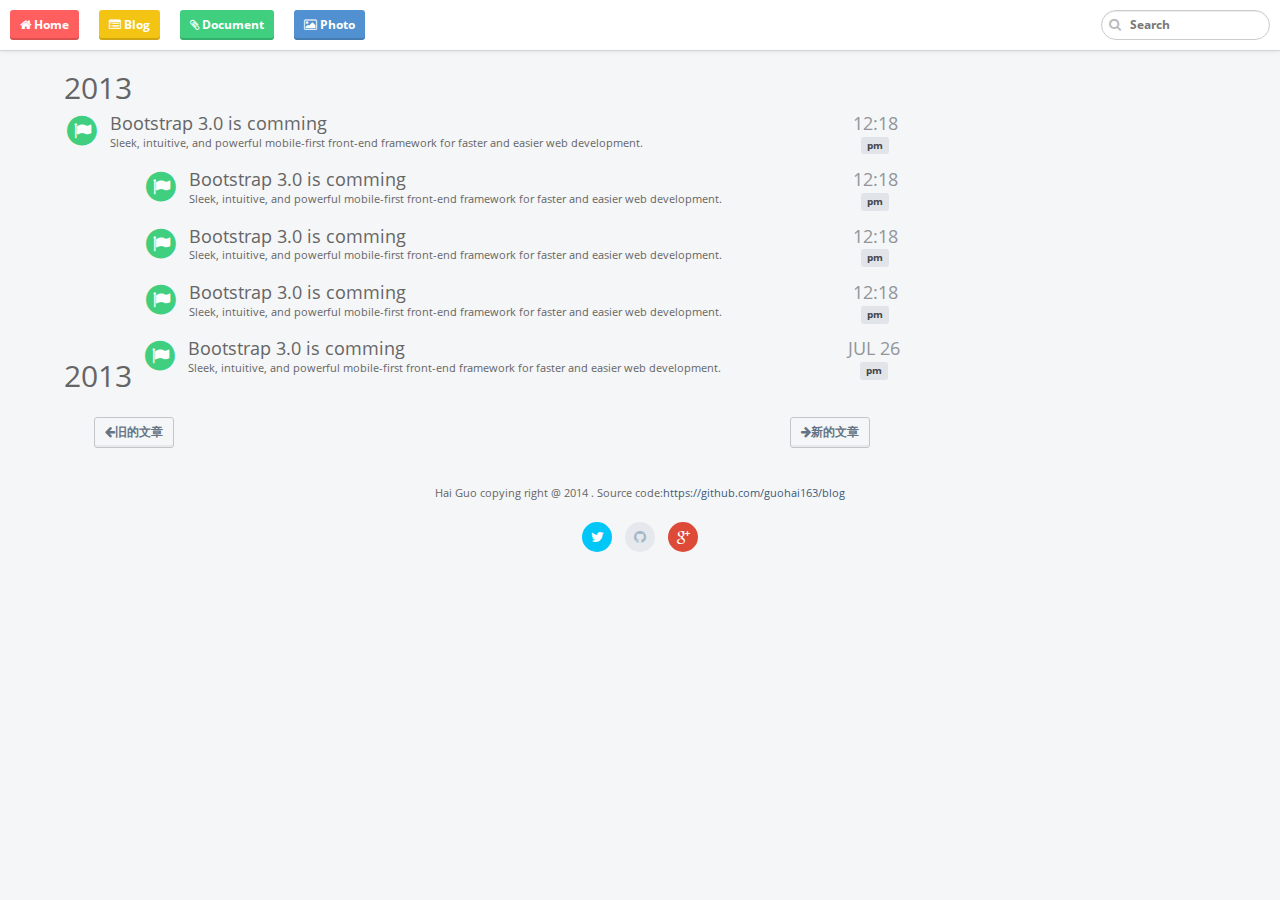
<file: template/index.html>
﻿<!DOCTYPE html>
<html class="no-touch">
<head>
    <meta http-equiv="Content-Type" content="text/html; charset=utf-8" />
    <title>test</title>
    <link rel="stylesheet" href="css/font.css" />
    <link rel="stylesheet" href="css/app.v2.css" />
    <style type="text/css">
        .jqstooltip {
            position: absolute;
            left: 0px;
            top: 0px;
            visibility: hidden;
            background: rgb(0, 0, 0) transparent;
            background-color: rgba(0,0,0,0.6);
            filter: progid:DXImageTransform.Microsoft.gradient(startColorstr=#99000000, endColorstr=#99000000);
            -ms-filter: "progid:DXImageTransform.Microsoft.gradient(startColorstr=#99000000, endColorstr=#99000000)";
            color: white;
            font: 10px arial, san serif;
            text-align: left;
            white-space: nowrap;
            padding: 5px;
            border: 1px solid white;
            z-index: 10000;
        }

        .jqsfield {
            color: white;
            font: 10px arial, san serif;
            text-align: left;
        }
    </style>
</head>
<body>
    <!-- hader -->
    <header id="header " class="navbar">

        <ul class="nav navbar-nav hidden-xs">
            <li>
                <div class="m-t-small">
                    <a href="#" class="btn btn-sm btn-danger">
                        <i class="fa fa-home"></i> Home

                    </a>
                </div>
            </li>
            <li>
                <div class="m-t-small">
                    <a href="#" class="btn btn-sm btn-warning">
                        <i class="fa fa-list-alt"></i> Blog

                    </a>
                </div>
            </li>
            <li>
                <div class="m-t-small">
                    <a href="#" class="btn btn-sm btn-success">
                        <i class="fa fa-paperclip"></i> Document
                    </a>
                </div>
            </li>
            <li>
                <div class="m-t-small">
                    <a href="#" class="btn btn-sm btn-info">
                        <i class="fa fa-picture-o"></i> Photo
                    </a>
                </div>
            </li>
        </ul>
        <form class="navbar-form pull-right shift" action="" data-toggle="shift:appendTo" data-target=".nav-primary">
            <i class="fa fa-search text-muted"></i>
            <input type="text" class="input-sm form-control" placeholder="Search" />
        </form>


    </header>
    <!-- / header -->

    <section style="width: 900px; padding-left: 5%;">
        <section>
        <h2>2013</h2>
            <article class="media ">
                <div class="pull-left thumb-small">
                    <span class="fa-stack fa-lg">
                        <i class="fa fa-circle fa-stack-2x text-success"></i>
                        <i class="fa fa-flag fa-stack-1x text-white"></i>
                    </span>
                </div>
                <div class="media-body">
                    <div class="pull-right media-mini text-center text-muted">
                        <strong class="h4">12:18</strong><br>
                        <small class="label bg-light">pm</small>
                    </div>
                    <a href="#" class="h4">Bootstrap 3.0 is comming</a>
                    <small class="block">Sleek, intuitive, and powerful mobile-first front-end framework for faster and easier web development.</small>
                </div>
            </article>
            
            <article class="media ">
                <div class="pull-left">
                    <h2 style="width: 69px;"></h2>
                </div>
                <div class="pull-left thumb-small">
                    <span class="fa-stack fa-lg">
                        <i class="fa fa-circle fa-stack-2x text-success"></i>
                        <i class="fa fa-flag fa-stack-1x text-white"></i>
                    </span>
                </div>
                <div class="media-body">
                    <div class="pull-right media-mini text-center text-muted">
                        <strong class="h4">12:18</strong><br>
                        <small class="label bg-light">pm</small>
                    </div>
                    <a href="#" class="h4">Bootstrap 3.0 is comming</a>
                    <small class="block">Sleek, intuitive, and powerful mobile-first front-end framework for faster and easier web development.</small>
                </div>
            </article>
            <article class="media ">
                <div class="pull-left">
                    <h2 style="width: 69px;"></h2>
                </div>
                <div class="pull-left thumb-small">
                    <span class="fa-stack fa-lg">
                        <i class="fa fa-circle fa-stack-2x text-success"></i>
                        <i class="fa fa-flag fa-stack-1x text-white"></i>
                    </span>
                </div>
                <div class="media-body">
                    <div class="pull-right media-mini text-center text-muted">
                        <strong class="h4">12:18</strong><br>
                        <small class="label bg-light">pm</small>
                    </div>
                    <a href="#" class="h4">Bootstrap 3.0 is comming</a>
                    <small class="block">Sleek, intuitive, and powerful mobile-first front-end framework for faster and easier web development.</small>
                </div>
            </article>
            <article class="media ">
                <div class="pull-left">
                    <h2 style="width: 69px;"></h2>
                </div>
                <div class="pull-left thumb-small">
                    <span class="fa-stack fa-lg">
                        <i class="fa fa-circle fa-stack-2x text-success"></i>
                        <i class="fa fa-flag fa-stack-1x text-white"></i>
                    </span>
                </div>
                <div class="media-body">
                    <div class="pull-right media-mini text-center text-muted">
                        <strong class="h4">12:18</strong><br>
                        <small class="label bg-light">pm</small>
                    </div>
                    <a href="#" class="h4">Bootstrap 3.0 is comming</a>
                    <small class="block">Sleek, intuitive, and powerful mobile-first front-end framework for faster and easier web development.</small>
                </div>
            </article>
            
            <article class="media">
                <div class="pull-left">
                    <h2>2013</h2>
                </div>
                <div class="pull-left thumb-small">
                    <span class="fa-stack fa-lg">
                        <i class="fa fa-circle fa-stack-2x text-success"></i>
                        <i class="fa fa-flag fa-stack-1x text-white"></i>
                    </span>
                </div>
                <div class="media-body">
                    <div class="pull-right media-mini text-center text-muted">
                        <strong class="h4">JUL 26</strong><br>
                        <small class="label bg-light">pm</small>
                    </div>
                    <a href="#" class="h4">Bootstrap 3.0 is comming</a>
                    <small class="block">Sleek, intuitive, and powerful mobile-first front-end framework for faster and easier web development.</small>
                </div>
            </article>

      
        </section>
        <section class="panel-body ">
            <div class="col-sm-6 m-b-xs">
                <a href="#" class="btn btn-sm btn-default">
                    <i class="fa fa-arrow-left"></i>旧的文章
                </a>
            </div>
            <div class="col-sm-6 m-b-xs">
                <a href="#" class="btn btn-sm btn-default pull-right">
                    <i class="fa fa-arrow-right"></i>新的文章
                </a>
            </div>
        </section>

    </section>
    <!-- footer -->
    <footer id="footer">
        <div class="text-center padder clearfix">
            <p>
                <small>Hai Guo copying right @ 2014 . Source code:<a href="https://github.com/guohai163/blog">https://github.com/guohai163/blog</a> </small>
                <br />
                <br />
                <a href="http://twitter.com/freeguo" class="btn btn-xs btn-circle btn-twitter"><i class="fa fa-twitter"></i></a>
                <a href="https://github.com/guohai163" class="btn btn-xs btn-circle btn-github"><i class="fa fa-github"></i></a>
                <a href="#" class="btn btn-xs btn-circle btn-gplus"><i class="fa fa-google-plus"></i></a>
            </p>
        </div>
    </footer>
    <!-- / footer -->
    <script src="js/app.v2.js"></script>
</body>
</html>
</file>
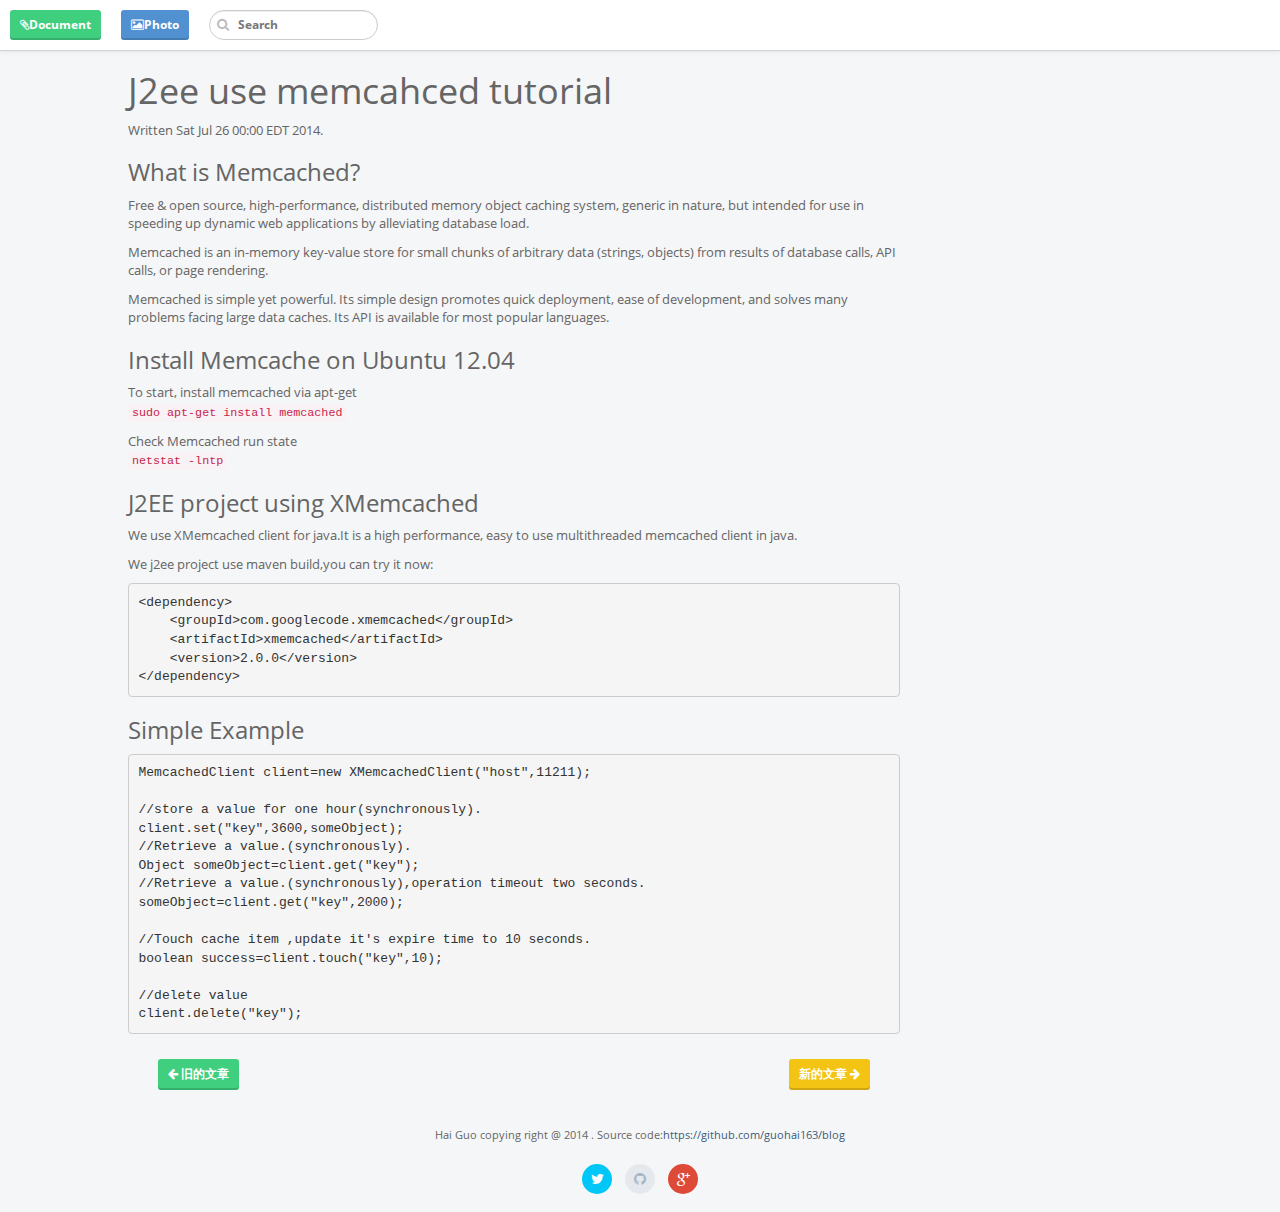
<file: template/contact.html>
﻿<!DOCTYPE html>
<html class="no-touch">
<head>
    <meta http-equiv="Content-Type" content="text/html; charset=utf-8" />
    <title>test</title>
    
    <link rel="stylesheet" href="css/font.css" />
    <link rel="stylesheet" href="css/app.v2.css" />
    <style type="text/css">
        .jqstooltip {
            position: absolute;
            left: 0px;
            top: 0px;
            visibility: hidden;
            background: rgb(0, 0, 0) transparent;
            background-color: rgba(0,0,0,0.6);
            filter: progid:DXImageTransform.Microsoft.gradient(startColorstr=#99000000, endColorstr=#99000000);
            -ms-filter: "progid:DXImageTransform.Microsoft.gradient(startColorstr=#99000000, endColorstr=#99000000)";
            color: white;
            font: 10px arial, san serif;
            text-align: left;
            white-space: nowrap;
            padding: 5px;
            border: 1px solid white;
            z-index: 10000;
        }

        .jqsfield {
            color: white;
            font: 10px arial, san serif;
            text-align: left;
        }
    </style>
</head>
<body>
    <!-- hader -->
    <header id="header " class="navbar">

        <ul class="nav navbar-nav hidden-xs">
            <li>
                <div class="m-t-small">
                    <a href="#" class="btn btn-sm btn-success">
                        <i class="fa fa-paperclip"></i>Document

                    </a>
                </div>
            </li>
            <li>
                <div class="m-t-small">
                    <a href="#" class="btn btn-sm btn-info">
                        <i class="fa fa-picture-o"></i>Photo

                    </a>
                </div>
            </li>
        </ul>
        <form class="navbar-form pull-left shift" action="" data-toggle="shift:appendTo" data-target=".nav-primary">
            <i class="fa fa-search text-muted"></i>
            <input type="text" class="input-sm form-control" placeholder="Search" />
        </form>


    </header>
    <!-- / header -->

    <section style="width: 900px; padding-left: 10%;">
        <header>
            <h1>J2ee use memcahced tutorial</h1>
            <p>Written Sat Jul 26 00:00 EDT 2014.</p>
        </header>
        <div>
            <!-- contact -->
            
			<h3>What is Memcached?</h3>

<p>Free &amp; open source, high-performance, distributed memory object caching system, generic in nature, but intended for use in speeding up dynamic web applications by alleviating database load.</p>

<p>Memcached is an in-memory key-value store for small chunks of arbitrary data (strings, objects) from results of database calls, API calls, or page rendering.</p>

<p>Memcached is simple yet powerful. Its simple design promotes quick deployment, ease of development, and solves many problems facing large data caches. Its API is available for most popular languages.</p>

<h3>Install Memcache on Ubuntu 12.04</h3>

<p>To start, install memcached via apt-get <br>
<code>sudo apt-get install memcached</code></p>

<p>Check Memcached run state <br>
<code>netstat -lntp</code></p>

<h3>J2EE project using XMemcached</h3>

<p>We use XMemcached client for java.It is a high performance, easy to use multithreaded memcached client in java.</p>

<p>We j2ee project use maven build,you can try it now:  </p>

<pre><code>&lt;dependency&gt;
    &lt;groupId&gt;com.googlecode.xmemcached&lt;/groupId&gt;
    &lt;artifactId&gt;xmemcached&lt;/artifactId&gt;
    &lt;version&gt;2.0.0&lt;/version&gt;
&lt;/dependency&gt;
</code></pre>

<h3>Simple Example</h3>

<pre><code>MemcachedClient client=new XMemcachedClient("host",11211);

//store a value for one hour(synchronously).
client.set("key",3600,someObject);
//Retrieve a value.(synchronously).
Object someObject=client.get("key");
//Retrieve a value.(synchronously),operation timeout two seconds.
someObject=client.get("key",2000);

//Touch cache item ,update it's expire time to 10 seconds.
boolean success=client.touch("key",10);

//delete value
client.delete("key");
</code></pre>

            <!-- / contact -->


        </div>
                <section class="panel-body ">
            <div class="col-sm-6 m-b-xs">
                <a href="#" class="btn btn-sm btn-success">
                    <i class="fa fa-arrow-left"></i> 旧的文章
                </a>
            </div>
            <div class="col-sm-6 m-b-xs">
                <a href="#" class="btn btn-sm btn-warning pull-right">
                    新的文章 <i class="fa fa-arrow-right"></i>
                </a>
            </div>
        </section>
    </section>
    <!-- footer -->
    <footer id="footer">
        <div class="text-center padder clearfix">
            <p>
                <small>Hai Guo copying right @ 2014 . Source code:<a href="https://github.com/guohai163/blog">https://github.com/guohai163/blog</a> </small>
                <br />
                <br />
                <a href="http://twitter.com/freeguo" class="btn btn-xs btn-circle btn-twitter"><i class="fa fa-twitter"></i></a>
                <a href="https://github.com/guohai163" class="btn btn-xs btn-circle btn-github"><i class="fa fa-github"></i></a>
                <a href="#" class="btn btn-xs btn-circle btn-gplus"><i class="fa fa-google-plus"></i></a>
            </p>
        </div>
    </footer>
    <!-- / footer -->
    <script src="js/app.v2.js"></script>
</body>
</html>
</file>
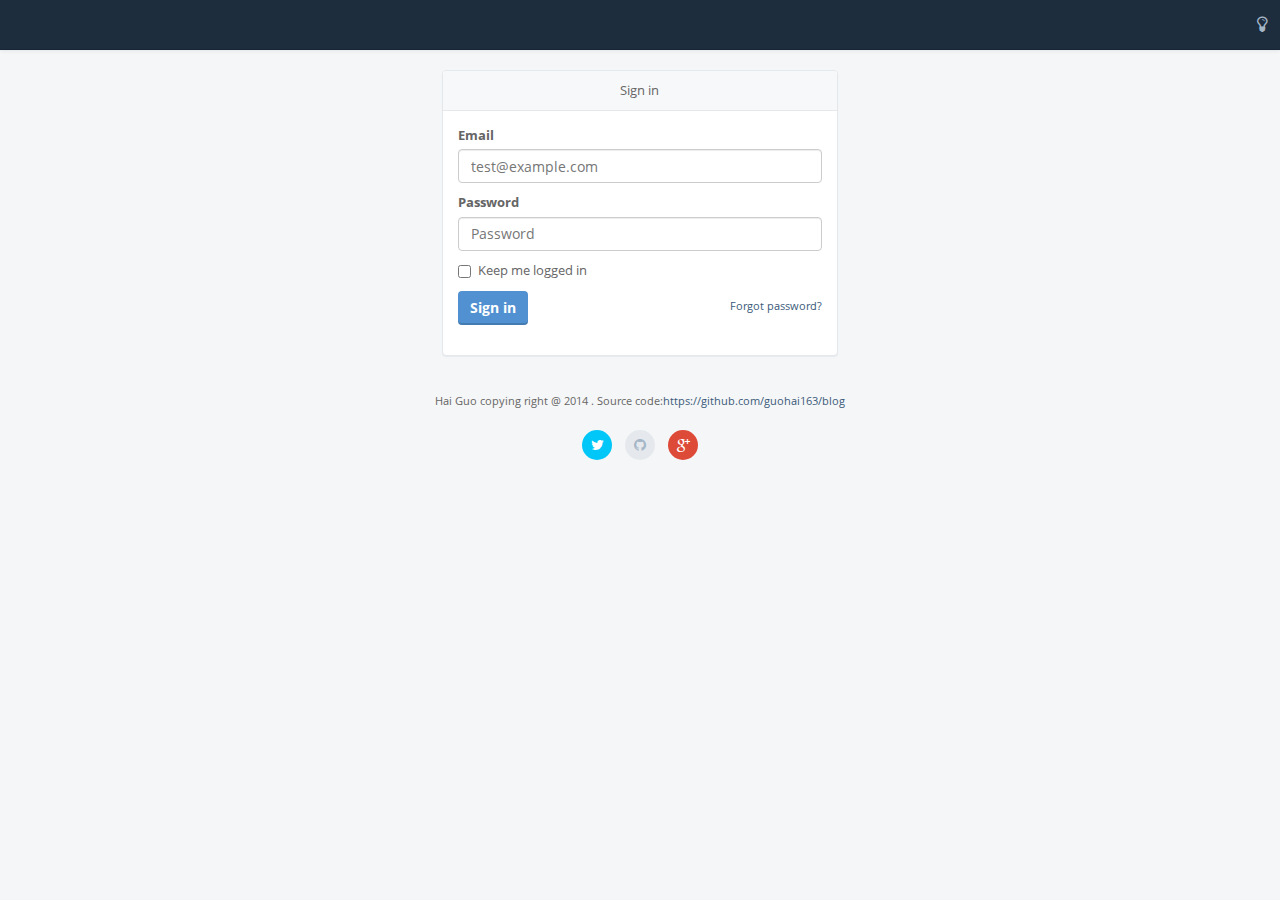
<file: template/signin.html>
﻿<!DOCTYPE html>
<html xmlns="http://www.w3.org/1999/xhtml">
<head>
    <meta http-equiv="Content-Type" content="text/html; charset=utf-8" />
    <title></title>
    <link rel="stylesheet" href="css/font.css" />
    <link rel="stylesheet" href="css/app.v2.css" />
    <style type="text/css">
        .jqstooltip {
            position: absolute;
            left: 0px;
            top: 0px;
            visibility: hidden;
            background: rgb(0, 0, 0) transparent;
            background-color: rgba(0,0,0,0.6);
            filter: progid:DXImageTransform.Microsoft.gradient(startColorstr=#99000000, endColorstr=#99000000);
            -ms-filter: "progid:DXImageTransform.Microsoft.gradient(startColorstr=#99000000, endColorstr=#99000000)";
            color: white;
            font: 10px arial, san serif;
            text-align: left;
            white-space: nowrap;
            padding: 5px;
            border: 1px solid white;
            z-index: 10000;
        }

        .jqsfield {
            color: white;
            font: 10px arial, san serif;
            text-align: left;
        }
    </style>
</head>
<body>
    <header id="header" class="navbar bg bg-black">
        <a href="#" class="btn btn-link pull-right m-t-mini" data-toggle="class:bg-inverse" data-target="html"><i class="fa fa-lightbulb-o fa-lg text-default"></i></a>

    </header>

    <section id="content">
        <div class="main padder">
            <div class="row">
                <div class="col-lg-4 col-lg-offset-4 m-t-large">
                    <section class="panel">
                        <header class="panel-heading text-center">Sign in </header>
                        <form action="index.html" class="panel-body">
                            <div class="block">
                                <label class="control-label">Email</label>
                                <input type="email" placeholder="test@example.com" class="form-control">
                            </div>
                            <div class="block">
                                <label class="control-label">Password</label>
                                <input type="password" id="inputPassword" placeholder="Password" class="form-control">
                            </div>
                            <div class="checkbox">
                                <label>
                                    <input type="checkbox">
                                    Keep me logged in </label>
                            </div>
                            <a href="#" class="pull-right m-t-mini"><small>Forgot password?</small></a>
                            <button type="submit" class="btn btn-info">Sign in</button>


                    </section>
                </div>
            </div>
        </div>
    </section>

    <!-- footer -->
    <footer id="footer">
        <div class="text-center padder clearfix">
            <p>
                <small>Hai Guo copying right @ 2014 . Source code:<a href="https://github.com/guohai163/blog">https://github.com/guohai163/blog</a> </small>
                <br />
                <br />
                <a href="http://twitter.com/freeguo" class="btn btn-xs btn-circle btn-twitter"><i class="fa fa-twitter"></i></a>
                <a href="https://github.com/guohai163" class="btn btn-xs btn-circle btn-github"><i class="fa fa-github"></i></a>
                <a href="#" class="btn btn-xs btn-circle btn-gplus"><i class="fa fa-google-plus"></i></a>
            </p>
        </div>
    </footer>
    <!-- / footer -->
    <script src="js/app.v2.js"></script>
</body>
</html>
</file>
<file: template/css/font.css>
﻿@font-face {
  font-family: 'Open Sans';
  font-style: normal;
  font-weight: 300;
  src: local('Open Sans Light'), local('OpenSans-Light'), url('../fonts/opensans/opensans-light-webfont.woff') format('woff');
}
@font-face {
  font-family: 'Open Sans';
  font-style: normal;
  font-weight: 400;
  src: local('Open Sans'), local('OpenSans'), url('../fonts/opensans/opensans-webfont.woff') format('woff');
}
@font-face {
  font-family: 'Open Sans';
  font-style: normal;
  font-weight: 700;
  src: local('Open Sans Bold'), local('OpenSans-Bold'), url('../fonts/opensans/opensans-bold-webfont.woff') format('woff');
}
</file>
<file: template/css/app.v2.css>
﻿html{font-family:sans-serif;-webkit-text-size-adjust:100%;-ms-text-size-adjust:100%;}body{margin:0;}article,aside,details,figcaption,figure,footer,header,hgroup,main,nav,section,summary{display:block;}audio,canvas,progress,video{display:inline-block;vertical-align:baseline;}audio:not([controls]){display:none;height:0;}[hidden],template{display:none;}a{background:transparent;}a:active,a:hover{outline:0;}abbr[title]{border-bottom:1px dotted;}b,strong{font-weight:bold;}dfn{font-style:italic;}h1{margin:.67em 0;font-size:2em;}mark{color:#000;background:#ff0;}small{font-size:80%;}sub,sup{position:relative;font-size:75%;line-height:0;vertical-align:baseline;}sup{top:-.5em;}sub{bottom:-.25em;}img{border:0;}svg:not(:root){overflow:hidden;}figure{margin:1em 40px;}hr{height:0;-webkit-box-sizing:content-box;-moz-box-sizing:content-box;box-sizing:content-box;}pre{overflow:auto;}code,kbd,pre,samp{font-family:monospace,monospace;font-size:1em;}button,input,optgroup,select,textarea{margin:0;font:inherit;color:inherit;}button{overflow:visible;}button,select{text-transform:none;}button,html input[type="button"],input[type="reset"],input[type="submit"]{-webkit-appearance:button;cursor:pointer;}button[disabled],html input[disabled]{cursor:default;}button::-moz-focus-inner,input::-moz-focus-inner{padding:0;border:0;}input{line-height:normal;}input[type="checkbox"],input[type="radio"]{-webkit-box-sizing:border-box;-moz-box-sizing:border-box;box-sizing:border-box;padding:0;}input[type="number"]::-webkit-inner-spin-button,input[type="number"]::-webkit-outer-spin-button{height:auto;}input[type="search"]{-webkit-box-sizing:content-box;-moz-box-sizing:content-box;box-sizing:content-box;-webkit-appearance:textfield;}input[type="search"]::-webkit-search-cancel-button,input[type="search"]::-webkit-search-decoration{-webkit-appearance:none;}fieldset{padding:.35em .625em .75em;margin:0 2px;border:1px solid #c0c0c0;}legend{padding:0;border:0;}textarea{overflow:auto;}optgroup{font-weight:bold;}table{border-spacing:0;border-collapse:collapse;}td,th{padding:0;}@media print{*{color:#000 !important;text-shadow:none !important;background:transparent !important;-webkit-box-shadow:none !important;box-shadow:none !important;}a,a:visited{text-decoration:underline;}a[href]:after{content:" (" attr(href) ")";}abbr[title]:after{content:" (" attr(title) ")";}a[href^="javascript:"]:after,a[href^="#"]:after{content:"";}pre,blockquote{border:1px solid #999;page-break-inside:avoid;}thead{display:table-header-group;}tr,img{page-break-inside:avoid;}img{max-width:100% !important;}p,h2,h3{orphans:3;widows:3;}h2,h3{page-break-after:avoid;}select{background:#fff !important;}.navbar{display:none;}.table td,.table th{background-color:#fff !important;}.btn>.caret,.dropup>.btn>.caret{border-top-color:#000 !important;}.label{border:1px solid #000;}.table{border-collapse:collapse !important;}.table-bordered th,.table-bordered td{border:1px solid #ddd !important;}}@font-face{font-family:'Glyphicons Halflings';src:url('../fonts/glyphicons-halflings-regular.eot');src:url('../fonts/glyphicons-halflings-regular.eot?#iefix') format('embedded-opentype'),url('../fonts/glyphicons-halflings-regular.woff') format('woff'),url('../fonts/glyphicons-halflings-regular.ttf') format('truetype'),url('../fonts/glyphicons-halflings-regular.svg#glyphicons_halflingsregular') format('svg');}.glyphicon{position:relative;top:1px;display:inline-block;font-family:'Glyphicons Halflings';font-style:normal;font-weight:normal;line-height:1;-webkit-font-smoothing:antialiased;-moz-osx-font-smoothing:grayscale;}.glyphicon-asterisk:before{content:"\2a";}.glyphicon-plus:before{content:"\2b";}.glyphicon-euro:before{content:"\20ac";}.glyphicon-minus:before{content:"\2212";}.glyphicon-cloud:before{content:"\2601";}.glyphicon-envelope:before{content:"\2709";}.glyphicon-pencil:before{content:"\270f";}.glyphicon-glass:before{content:"\e001";}.glyphicon-music:before{content:"\e002";}.glyphicon-search:before{content:"\e003";}.glyphicon-heart:before{content:"\e005";}.glyphicon-star:before{content:"\e006";}.glyphicon-star-empty:before{content:"\e007";}.glyphicon-user:before{content:"\e008";}.glyphicon-film:before{content:"\e009";}.glyphicon-th-large:before{content:"\e010";}.glyphicon-th:before{content:"\e011";}.glyphicon-th-list:before{content:"\e012";}.glyphicon-ok:before{content:"\e013";}.glyphicon-remove:before{content:"\e014";}.glyphicon-zoom-in:before{content:"\e015";}.glyphicon-zoom-out:before{content:"\e016";}.glyphicon-off:before{content:"\e017";}.glyphicon-signal:before{content:"\e018";}.glyphicon-cog:before{content:"\e019";}.glyphicon-trash:before{content:"\e020";}.glyphicon-home:before{content:"\e021";}.glyphicon-file:before{content:"\e022";}.glyphicon-time:before{content:"\e023";}.glyphicon-road:before{content:"\e024";}.glyphicon-download-alt:before{content:"\e025";}.glyphicon-download:before{content:"\e026";}.glyphicon-upload:before{content:"\e027";}.glyphicon-inbox:before{content:"\e028";}.glyphicon-play-circle:before{content:"\e029";}.glyphicon-repeat:before{content:"\e030";}.glyphicon-refresh:before{content:"\e031";}.glyphicon-list-alt:before{content:"\e032";}.glyphicon-lock:before{content:"\e033";}.glyphicon-flag:before{content:"\e034";}.glyphicon-headphones:before{content:"\e035";}.glyphicon-volume-off:before{content:"\e036";}.glyphicon-volume-down:before{content:"\e037";}.glyphicon-volume-up:before{content:"\e038";}.glyphicon-qrcode:before{content:"\e039";}.glyphicon-barcode:before{content:"\e040";}.glyphicon-tag:before{content:"\e041";}.glyphicon-tags:before{content:"\e042";}.glyphicon-book:before{content:"\e043";}.glyphicon-bookmark:before{content:"\e044";}.glyphicon-print:before{content:"\e045";}.glyphicon-camera:before{content:"\e046";}.glyphicon-font:before{content:"\e047";}.glyphicon-bold:before{content:"\e048";}.glyphicon-italic:before{content:"\e049";}.glyphicon-text-height:before{content:"\e050";}.glyphicon-text-width:before{content:"\e051";}.glyphicon-align-left:before{content:"\e052";}.glyphicon-align-center:before{content:"\e053";}.glyphicon-align-right:before{content:"\e054";}.glyphicon-align-justify:before{content:"\e055";}.glyphicon-list:before{content:"\e056";}.glyphicon-indent-left:before{content:"\e057";}.glyphicon-indent-right:before{content:"\e058";}.glyphicon-facetime-video:before{content:"\e059";}.glyphicon-picture:before{content:"\e060";}.glyphicon-map-marker:before{content:"\e062";}.glyphicon-adjust:before{content:"\e063";}.glyphicon-tint:before{content:"\e064";}.glyphicon-edit:before{content:"\e065";}.glyphicon-share:before{content:"\e066";}.glyphicon-check:before{content:"\e067";}.glyphicon-move:before{content:"\e068";}.glyphicon-step-backward:before{content:"\e069";}.glyphicon-fast-backward:before{content:"\e070";}.glyphicon-backward:before{content:"\e071";}.glyphicon-play:before{content:"\e072";}.glyphicon-pause:before{content:"\e073";}.glyphicon-stop:before{content:"\e074";}.glyphicon-forward:before{content:"\e075";}.glyphicon-fast-forward:before{content:"\e076";}.glyphicon-step-forward:before{content:"\e077";}.glyphicon-eject:before{content:"\e078";}.glyphicon-chevron-left:before{content:"\e079";}.glyphicon-chevron-right:before{content:"\e080";}.glyphicon-plus-sign:before{content:"\e081";}.glyphicon-minus-sign:before{content:"\e082";}.glyphicon-remove-sign:before{content:"\e083";}.glyphicon-ok-sign:before{content:"\e084";}.glyphicon-question-sign:before{content:"\e085";}.glyphicon-info-sign:before{content:"\e086";}.glyphicon-screenshot:before{content:"\e087";}.glyphicon-remove-circle:before{content:"\e088";}.glyphicon-ok-circle:before{content:"\e089";}.glyphicon-ban-circle:before{content:"\e090";}.glyphicon-arrow-left:before{content:"\e091";}.glyphicon-arrow-right:before{content:"\e092";}.glyphicon-arrow-up:before{content:"\e093";}.glyphicon-arrow-down:before{content:"\e094";}.glyphicon-share-alt:before{content:"\e095";}.glyphicon-resize-full:before{content:"\e096";}.glyphicon-resize-small:before{content:"\e097";}.glyphicon-exclamation-sign:before{content:"\e101";}.glyphicon-gift:before{content:"\e102";}.glyphicon-leaf:before{content:"\e103";}.glyphicon-fire:before{content:"\e104";}.glyphicon-eye-open:before{content:"\e105";}.glyphicon-eye-close:before{content:"\e106";}.glyphicon-warning-sign:before{content:"\e107";}.glyphicon-plane:before{content:"\e108";}.glyphicon-calendar:before{content:"\e109";}.glyphicon-random:before{content:"\e110";}.glyphicon-comment:before{content:"\e111";}.glyphicon-magnet:before{content:"\e112";}.glyphicon-chevron-up:before{content:"\e113";}.glyphicon-chevron-down:before{content:"\e114";}.glyphicon-retweet:before{content:"\e115";}.glyphicon-shopping-cart:before{content:"\e116";}.glyphicon-folder-close:before{content:"\e117";}.glyphicon-folder-open:before{content:"\e118";}.glyphicon-resize-vertical:before{content:"\e119";}.glyphicon-resize-horizontal:before{content:"\e120";}.glyphicon-hdd:before{content:"\e121";}.glyphicon-bullhorn:before{content:"\e122";}.glyphicon-bell:before{content:"\e123";}.glyphicon-certificate:before{content:"\e124";}.glyphicon-thumbs-up:before{content:"\e125";}.glyphicon-thumbs-down:before{content:"\e126";}.glyphicon-hand-right:before{content:"\e127";}.glyphicon-hand-left:before{content:"\e128";}.glyphicon-hand-up:before{content:"\e129";}.glyphicon-hand-down:before{content:"\e130";}.glyphicon-circle-arrow-right:before{content:"\e131";}.glyphicon-circle-arrow-left:before{content:"\e132";}.glyphicon-circle-arrow-up:before{content:"\e133";}.glyphicon-circle-arrow-down:before{content:"\e134";}.glyphicon-globe:before{content:"\e135";}.glyphicon-wrench:before{content:"\e136";}.glyphicon-tasks:before{content:"\e137";}.glyphicon-filter:before{content:"\e138";}.glyphicon-briefcase:before{content:"\e139";}.glyphicon-fullscreen:before{content:"\e140";}.glyphicon-dashboard:before{content:"\e141";}.glyphicon-paperclip:before{content:"\e142";}.glyphicon-heart-empty:before{content:"\e143";}.glyphicon-link:before{content:"\e144";}.glyphicon-phone:before{content:"\e145";}.glyphicon-pushpin:before{content:"\e146";}.glyphicon-usd:before{content:"\e148";}.glyphicon-gbp:before{content:"\e149";}.glyphicon-sort:before{content:"\e150";}.glyphicon-sort-by-alphabet:before{content:"\e151";}.glyphicon-sort-by-alphabet-alt:before{content:"\e152";}.glyphicon-sort-by-order:before{content:"\e153";}.glyphicon-sort-by-order-alt:before{content:"\e154";}.glyphicon-sort-by-attributes:before{content:"\e155";}.glyphicon-sort-by-attributes-alt:before{content:"\e156";}.glyphicon-unchecked:before{content:"\e157";}.glyphicon-expand:before{content:"\e158";}.glyphicon-collapse-down:before{content:"\e159";}.glyphicon-collapse-up:before{content:"\e160";}.glyphicon-log-in:before{content:"\e161";}.glyphicon-flash:before{content:"\e162";}.glyphicon-log-out:before{content:"\e163";}.glyphicon-new-window:before{content:"\e164";}.glyphicon-record:before{content:"\e165";}.glyphicon-save:before{content:"\e166";}.glyphicon-open:before{content:"\e167";}.glyphicon-saved:before{content:"\e168";}.glyphicon-import:before{content:"\e169";}.glyphicon-export:before{content:"\e170";}.glyphicon-send:before{content:"\e171";}.glyphicon-floppy-disk:before{content:"\e172";}.glyphicon-floppy-saved:before{content:"\e173";}.glyphicon-floppy-remove:before{content:"\e174";}.glyphicon-floppy-save:before{content:"\e175";}.glyphicon-floppy-open:before{content:"\e176";}.glyphicon-credit-card:before{content:"\e177";}.glyphicon-transfer:before{content:"\e178";}.glyphicon-cutlery:before{content:"\e179";}.glyphicon-header:before{content:"\e180";}.glyphicon-compressed:before{content:"\e181";}.glyphicon-earphone:before{content:"\e182";}.glyphicon-phone-alt:before{content:"\e183";}.glyphicon-tower:before{content:"\e184";}.glyphicon-stats:before{content:"\e185";}.glyphicon-sd-video:before{content:"\e186";}.glyphicon-hd-video:before{content:"\e187";}.glyphicon-subtitles:before{content:"\e188";}.glyphicon-sound-stereo:before{content:"\e189";}.glyphicon-sound-dolby:before{content:"\e190";}.glyphicon-sound-5-1:before{content:"\e191";}.glyphicon-sound-6-1:before{content:"\e192";}.glyphicon-sound-7-1:before{content:"\e193";}.glyphicon-copyright-mark:before{content:"\e194";}.glyphicon-registration-mark:before{content:"\e195";}.glyphicon-cloud-download:before{content:"\e197";}.glyphicon-cloud-upload:before{content:"\e198";}.glyphicon-tree-conifer:before{content:"\e199";}.glyphicon-tree-deciduous:before{content:"\e200";}*{-webkit-box-sizing:border-box;-moz-box-sizing:border-box;box-sizing:border-box;}*:before,*:after{-webkit-box-sizing:border-box;-moz-box-sizing:border-box;box-sizing:border-box;}html{font-size:10px;-webkit-tap-highlight-color:rgba(0,0,0,0);}body{font-family:"Helvetica Neue",Helvetica,Arial,sans-serif;font-size:14px;line-height:1.42857143;color:#333;background-color:#fff;}input,button,select,textarea{font-family:inherit;font-size:inherit;line-height:inherit;}a{color:#428bca;text-decoration:none;}a:hover,a:focus{color:#2a6496;text-decoration:underline;}a:focus{outline:thin dotted;outline:5px auto -webkit-focus-ring-color;outline-offset:-2px;}figure{margin:0;}img{vertical-align:middle;}.img-responsive,.thumbnail>img,.thumbnail a>img,.carousel-inner>.item>img,.carousel-inner>.item>a>img{display:block;width:100% \9;max-width:100%;height:auto;}.img-rounded{border-radius:6px;}.img-thumbnail{display:inline-block;width:100% \9;max-width:100%;height:auto;padding:4px;line-height:1.42857143;background-color:#fff;border:1px solid #ddd;border-radius:4px;-webkit-transition:all .2s ease-in-out;-o-transition:all .2s ease-in-out;transition:all .2s ease-in-out;}.img-circle{border-radius:50%;}hr{margin-top:20px;margin-bottom:20px;border:0;border-top:1px solid #eee;}.sr-only{position:absolute;width:1px;height:1px;padding:0;margin:-1px;overflow:hidden;clip:rect(0,0,0,0);border:0;}.sr-only-focusable:active,.sr-only-focusable:focus{position:static;width:auto;height:auto;margin:0;overflow:visible;clip:auto;}h1,h2,h3,h4,h5,h6,.h1,.h2,.h3,.h4,.h5,.h6{font-family:inherit;font-weight:500;line-height:1.1;color:inherit;}h1 small,h2 small,h3 small,h4 small,h5 small,h6 small,.h1 small,.h2 small,.h3 small,.h4 small,.h5 small,.h6 small,h1 .small,h2 .small,h3 .small,h4 .small,h5 .small,h6 .small,.h1 .small,.h2 .small,.h3 .small,.h4 .small,.h5 .small,.h6 .small{font-weight:normal;line-height:1;color:#777;}h1,.h1,h2,.h2,h3,.h3{margin-top:20px;margin-bottom:10px;}h1 small,.h1 small,h2 small,.h2 small,h3 small,.h3 small,h1 .small,.h1 .small,h2 .small,.h2 .small,h3 .small,.h3 .small{font-size:65%;}h4,.h4,h5,.h5,h6,.h6{margin-top:10px;margin-bottom:10px;}h4 small,.h4 small,h5 small,.h5 small,h6 small,.h6 small,h4 .small,.h4 .small,h5 .small,.h5 .small,h6 .small,.h6 .small{font-size:75%;}h1,.h1{font-size:36px;}h2,.h2{font-size:30px;}h3,.h3{font-size:24px;}h4,.h4{font-size:18px;}h5,.h5{font-size:14px;}h6,.h6{font-size:12px;}p{margin:0 0 10px;}.lead{margin-bottom:20px;font-size:16px;font-weight:300;line-height:1.4;}@media (min-width: 768px){.lead{font-size:21px;}}small,.small{font-size:85%;}cite{font-style:normal;}mark,.mark{padding:.2em;background-color:#fcf8e3;}.text-left{text-align:left;}.text-right{text-align:right;}.text-center{text-align:center;}.text-justify{text-align:justify;}.text-nowrap{white-space:nowrap;}.text-lowercase{text-transform:lowercase;}.text-uppercase{text-transform:uppercase;}.text-capitalize{text-transform:capitalize;}.text-muted{color:#777;}.text-primary{color:#428bca;}a.text-primary:hover{color:#3071a9;}.text-success{color:#3c763d;}a.text-success:hover{color:#2b542c;}.text-info{color:#31708f;}a.text-info:hover{color:#245269;}.text-warning{color:#8a6d3b;}a.text-warning:hover{color:#66512c;}.text-danger{color:#a94442;}a.text-danger:hover{color:#843534;}.bg-primary{color:#fff;background-color:#428bca;}a.bg-primary:hover{background-color:#3071a9;}.bg-success{background-color:#dff0d8;}a.bg-success:hover{background-color:#c1e2b3;}.bg-info{background-color:#d9edf7;}a.bg-info:hover{background-color:#afd9ee;}.bg-warning{background-color:#fcf8e3;}a.bg-warning:hover{background-color:#f7ecb5;}.bg-danger{background-color:#f2dede;}a.bg-danger:hover{background-color:#e4b9b9;}.page-header{padding-bottom:9px;margin:40px 0 20px;border-bottom:1px solid #eee;}ul,ol{margin-top:0;margin-bottom:10px;}ul ul,ol ul,ul ol,ol ol{margin-bottom:0;}.list-unstyled{padding-left:0;list-style:none;}.list-inline{padding-left:0;margin-left:-5px;list-style:none;}.list-inline>li{display:inline-block;padding-right:5px;padding-left:5px;}dl{margin-top:0;margin-bottom:20px;}dt,dd{line-height:1.42857143;}dt{font-weight:bold;}dd{margin-left:0;}@media (min-width: 768px){.dl-horizontal dt{float:left;width:160px;overflow:hidden;clear:left;text-align:right;text-overflow:ellipsis;white-space:nowrap;}.dl-horizontal dd{margin-left:180px;}}abbr[title],abbr[data-original-title]{cursor:help;border-bottom:1px dotted #777;}.initialism{font-size:90%;text-transform:uppercase;}blockquote{padding:10px 20px;margin:0 0 20px;font-size:17.5px;border-left:5px solid #eee;}blockquote p:last-child,blockquote ul:last-child,blockquote ol:last-child{margin-bottom:0;}blockquote footer,blockquote small,blockquote .small{display:block;font-size:80%;line-height:1.42857143;color:#777;}blockquote footer:before,blockquote small:before,blockquote .small:before{content:'\2014 \00A0';}.blockquote-reverse,blockquote.pull-right{padding-right:15px;padding-left:0;text-align:right;border-right:5px solid #eee;border-left:0;}.blockquote-reverse footer:before,blockquote.pull-right footer:before,.blockquote-reverse small:before,blockquote.pull-right small:before,.blockquote-reverse .small:before,blockquote.pull-right .small:before{content:'';}.blockquote-reverse footer:after,blockquote.pull-right footer:after,.blockquote-reverse small:after,blockquote.pull-right small:after,.blockquote-reverse .small:after,blockquote.pull-right .small:after{content:'\00A0 \2014';}blockquote:before,blockquote:after{content:"";}address{margin-bottom:20px;font-style:normal;line-height:1.42857143;}code,kbd,pre,samp{font-family:Menlo,Monaco,Consolas,"Courier New",monospace;}code{padding:2px 4px;font-size:90%;color:#c7254e;background-color:#f9f2f4;border-radius:4px;}kbd{padding:2px 4px;font-size:90%;color:#fff;background-color:#333;border-radius:3px;-webkit-box-shadow:inset 0 -1px 0 rgba(0,0,0,.25);box-shadow:inset 0 -1px 0 rgba(0,0,0,.25);}kbd kbd{padding:0;font-size:100%;-webkit-box-shadow:none;box-shadow:none;}pre{display:block;padding:9.5px;margin:0 0 10px;font-size:13px;line-height:1.42857143;color:#333;word-break:break-all;word-wrap:break-word;background-color:#f5f5f5;border:1px solid #ccc;border-radius:4px;}pre code{padding:0;font-size:inherit;color:inherit;white-space:pre-wrap;background-color:transparent;border-radius:0;}.pre-scrollable{max-height:340px;overflow-y:scroll;}.container{padding-right:15px;padding-left:15px;margin-right:auto;margin-left:auto;}@media (min-width: 768px){.container{width:750px;}}@media (min-width: 992px){.container{width:970px;}}@media (min-width: 1200px){.container{width:1170px;}}.container-fluid{padding-right:15px;padding-left:15px;margin-right:auto;margin-left:auto;}.row{margin-right:-15px;margin-left:-15px;}.col-xs-1,.col-sm-1,.col-md-1,.col-lg-1,.col-xs-2,.col-sm-2,.col-md-2,.col-lg-2,.col-xs-3,.col-sm-3,.col-md-3,.col-lg-3,.col-xs-4,.col-sm-4,.col-md-4,.col-lg-4,.col-xs-5,.col-sm-5,.col-md-5,.col-lg-5,.col-xs-6,.col-sm-6,.col-md-6,.col-lg-6,.col-xs-7,.col-sm-7,.col-md-7,.col-lg-7,.col-xs-8,.col-sm-8,.col-md-8,.col-lg-8,.col-xs-9,.col-sm-9,.col-md-9,.col-lg-9,.col-xs-10,.col-sm-10,.col-md-10,.col-lg-10,.col-xs-11,.col-sm-11,.col-md-11,.col-lg-11,.col-xs-12,.col-sm-12,.col-md-12,.col-lg-12{position:relative;min-height:1px;padding-right:15px;padding-left:15px;}.col-xs-1,.col-xs-2,.col-xs-3,.col-xs-4,.col-xs-5,.col-xs-6,.col-xs-7,.col-xs-8,.col-xs-9,.col-xs-10,.col-xs-11,.col-xs-12{float:left;}.col-xs-12{width:100%;}.col-xs-11{width:91.66666667%;}.col-xs-10{width:83.33333333%;}.col-xs-9{width:75%;}.col-xs-8{width:66.66666667%;}.col-xs-7{width:58.33333333%;}.col-xs-6{width:50%;}.col-xs-5{width:41.66666667%;}.col-xs-4{width:33.33333333%;}.col-xs-3{width:25%;}.col-xs-2{width:16.66666667%;}.col-xs-1{width:8.33333333%;}.col-xs-pull-12{right:100%;}.col-xs-pull-11{right:91.66666667%;}.col-xs-pull-10{right:83.33333333%;}.col-xs-pull-9{right:75%;}.col-xs-pull-8{right:66.66666667%;}.col-xs-pull-7{right:58.33333333%;}.col-xs-pull-6{right:50%;}.col-xs-pull-5{right:41.66666667%;}.col-xs-pull-4{right:33.33333333%;}.col-xs-pull-3{right:25%;}.col-xs-pull-2{right:16.66666667%;}.col-xs-pull-1{right:8.33333333%;}.col-xs-pull-0{right:auto;}.col-xs-push-12{left:100%;}.col-xs-push-11{left:91.66666667%;}.col-xs-push-10{left:83.33333333%;}.col-xs-push-9{left:75%;}.col-xs-push-8{left:66.66666667%;}.col-xs-push-7{left:58.33333333%;}.col-xs-push-6{left:50%;}.col-xs-push-5{left:41.66666667%;}.col-xs-push-4{left:33.33333333%;}.col-xs-push-3{left:25%;}.col-xs-push-2{left:16.66666667%;}.col-xs-push-1{left:8.33333333%;}.col-xs-push-0{left:auto;}.col-xs-offset-12{margin-left:100%;}.col-xs-offset-11{margin-left:91.66666667%;}.col-xs-offset-10{margin-left:83.33333333%;}.col-xs-offset-9{margin-left:75%;}.col-xs-offset-8{margin-left:66.66666667%;}.col-xs-offset-7{margin-left:58.33333333%;}.col-xs-offset-6{margin-left:50%;}.col-xs-offset-5{margin-left:41.66666667%;}.col-xs-offset-4{margin-left:33.33333333%;}.col-xs-offset-3{margin-left:25%;}.col-xs-offset-2{margin-left:16.66666667%;}.col-xs-offset-1{margin-left:8.33333333%;}.col-xs-offset-0{margin-left:0;}@media (min-width: 768px){.col-sm-1,.col-sm-2,.col-sm-3,.col-sm-4,.col-sm-5,.col-sm-6,.col-sm-7,.col-sm-8,.col-sm-9,.col-sm-10,.col-sm-11,.col-sm-12{float:left;}.col-sm-12{width:100%;}.col-sm-11{width:91.66666667%;}.col-sm-10{width:83.33333333%;}.col-sm-9{width:75%;}.col-sm-8{width:66.66666667%;}.col-sm-7{width:58.33333333%;}.col-sm-6{width:50%;}.col-sm-5{width:41.66666667%;}.col-sm-4{width:33.33333333%;}.col-sm-3{width:25%;}.col-sm-2{width:16.66666667%;}.col-sm-1{width:8.33333333%;}.col-sm-pull-12{right:100%;}.col-sm-pull-11{right:91.66666667%;}.col-sm-pull-10{right:83.33333333%;}.col-sm-pull-9{right:75%;}.col-sm-pull-8{right:66.66666667%;}.col-sm-pull-7{right:58.33333333%;}.col-sm-pull-6{right:50%;}.col-sm-pull-5{right:41.66666667%;}.col-sm-pull-4{right:33.33333333%;}.col-sm-pull-3{right:25%;}.col-sm-pull-2{right:16.66666667%;}.col-sm-pull-1{right:8.33333333%;}.col-sm-pull-0{right:auto;}.col-sm-push-12{left:100%;}.col-sm-push-11{left:91.66666667%;}.col-sm-push-10{left:83.33333333%;}.col-sm-push-9{left:75%;}.col-sm-push-8{left:66.66666667%;}.col-sm-push-7{left:58.33333333%;}.col-sm-push-6{left:50%;}.col-sm-push-5{left:41.66666667%;}.col-sm-push-4{left:33.33333333%;}.col-sm-push-3{left:25%;}.col-sm-push-2{left:16.66666667%;}.col-sm-push-1{left:8.33333333%;}.col-sm-push-0{left:auto;}.col-sm-offset-12{margin-left:100%;}.col-sm-offset-11{margin-left:91.66666667%;}.col-sm-offset-10{margin-left:83.33333333%;}.col-sm-offset-9{margin-left:75%;}.col-sm-offset-8{margin-left:66.66666667%;}.col-sm-offset-7{margin-left:58.33333333%;}.col-sm-offset-6{margin-left:50%;}.col-sm-offset-5{margin-left:41.66666667%;}.col-sm-offset-4{margin-left:33.33333333%;}.col-sm-offset-3{margin-left:25%;}.col-sm-offset-2{margin-left:16.66666667%;}.col-sm-offset-1{margin-left:8.33333333%;}.col-sm-offset-0{margin-left:0;}}@media (min-width: 992px){.col-md-1,.col-md-2,.col-md-3,.col-md-4,.col-md-5,.col-md-6,.col-md-7,.col-md-8,.col-md-9,.col-md-10,.col-md-11,.col-md-12{float:left;}.col-md-12{width:100%;}.col-md-11{width:91.66666667%;}.col-md-10{width:83.33333333%;}.col-md-9{width:75%;}.col-md-8{width:66.66666667%;}.col-md-7{width:58.33333333%;}.col-md-6{width:50%;}.col-md-5{width:41.66666667%;}.col-md-4{width:33.33333333%;}.col-md-3{width:25%;}.col-md-2{width:16.66666667%;}.col-md-1{width:8.33333333%;}.col-md-pull-12{right:100%;}.col-md-pull-11{right:91.66666667%;}.col-md-pull-10{right:83.33333333%;}.col-md-pull-9{right:75%;}.col-md-pull-8{right:66.66666667%;}.col-md-pull-7{right:58.33333333%;}.col-md-pull-6{right:50%;}.col-md-pull-5{right:41.66666667%;}.col-md-pull-4{right:33.33333333%;}.col-md-pull-3{right:25%;}.col-md-pull-2{right:16.66666667%;}.col-md-pull-1{right:8.33333333%;}.col-md-pull-0{right:auto;}.col-md-push-12{left:100%;}.col-md-push-11{left:91.66666667%;}.col-md-push-10{left:83.33333333%;}.col-md-push-9{left:75%;}.col-md-push-8{left:66.66666667%;}.col-md-push-7{left:58.33333333%;}.col-md-push-6{left:50%;}.col-md-push-5{left:41.66666667%;}.col-md-push-4{left:33.33333333%;}.col-md-push-3{left:25%;}.col-md-push-2{left:16.66666667%;}.col-md-push-1{left:8.33333333%;}.col-md-push-0{left:auto;}.col-md-offset-12{margin-left:100%;}.col-md-offset-11{margin-left:91.66666667%;}.col-md-offset-10{margin-left:83.33333333%;}.col-md-offset-9{margin-left:75%;}.col-md-offset-8{margin-left:66.66666667%;}.col-md-offset-7{margin-left:58.33333333%;}.col-md-offset-6{margin-left:50%;}.col-md-offset-5{margin-left:41.66666667%;}.col-md-offset-4{margin-left:33.33333333%;}.col-md-offset-3{margin-left:25%;}.col-md-offset-2{margin-left:16.66666667%;}.col-md-offset-1{margin-left:8.33333333%;}.col-md-offset-0{margin-left:0;}}@media (min-width: 1200px){.col-lg-1,.col-lg-2,.col-lg-3,.col-lg-4,.col-lg-5,.col-lg-6,.col-lg-7,.col-lg-8,.col-lg-9,.col-lg-10,.col-lg-11,.col-lg-12{float:left;}.col-lg-12{width:100%;}.col-lg-11{width:91.66666667%;}.col-lg-10{width:83.33333333%;}.col-lg-9{width:75%;}.col-lg-8{width:66.66666667%;}.col-lg-7{width:58.33333333%;}.col-lg-6{width:50%;}.col-lg-5{width:41.66666667%;}.col-lg-4{width:33.33333333%;}.col-lg-3{width:25%;}.col-lg-2{width:16.66666667%;}.col-lg-1{width:8.33333333%;}.col-lg-pull-12{right:100%;}.col-lg-pull-11{right:91.66666667%;}.col-lg-pull-10{right:83.33333333%;}.col-lg-pull-9{right:75%;}.col-lg-pull-8{right:66.66666667%;}.col-lg-pull-7{right:58.33333333%;}.col-lg-pull-6{right:50%;}.col-lg-pull-5{right:41.66666667%;}.col-lg-pull-4{right:33.33333333%;}.col-lg-pull-3{right:25%;}.col-lg-pull-2{right:16.66666667%;}.col-lg-pull-1{right:8.33333333%;}.col-lg-pull-0{right:auto;}.col-lg-push-12{left:100%;}.col-lg-push-11{left:91.66666667%;}.col-lg-push-10{left:83.33333333%;}.col-lg-push-9{left:75%;}.col-lg-push-8{left:66.66666667%;}.col-lg-push-7{left:58.33333333%;}.col-lg-push-6{left:50%;}.col-lg-push-5{left:41.66666667%;}.col-lg-push-4{left:33.33333333%;}.col-lg-push-3{left:25%;}.col-lg-push-2{left:16.66666667%;}.col-lg-push-1{left:8.33333333%;}.col-lg-push-0{left:auto;}.col-lg-offset-12{margin-left:100%;}.col-lg-offset-11{margin-left:91.66666667%;}.col-lg-offset-10{margin-left:83.33333333%;}.col-lg-offset-9{margin-left:75%;}.col-lg-offset-8{margin-left:66.66666667%;}.col-lg-offset-7{margin-left:58.33333333%;}.col-lg-offset-6{margin-left:50%;}.col-lg-offset-5{margin-left:41.66666667%;}.col-lg-offset-4{margin-left:33.33333333%;}.col-lg-offset-3{margin-left:25%;}.col-lg-offset-2{margin-left:16.66666667%;}.col-lg-offset-1{margin-left:8.33333333%;}.col-lg-offset-0{margin-left:0;}}table{background-color:transparent;}th{text-align:left;}.table{width:100%;max-width:100%;margin-bottom:20px;}.table>thead>tr>th,.table>tbody>tr>th,.table>tfoot>tr>th,.table>thead>tr>td,.table>tbody>tr>td,.table>tfoot>tr>td{padding:8px;line-height:1.42857143;vertical-align:top;border-top:1px solid #ddd;}.table>thead>tr>th{vertical-align:bottom;border-bottom:2px solid #ddd;}.table>caption+thead>tr:first-child>th,.table>colgroup+thead>tr:first-child>th,.table>thead:first-child>tr:first-child>th,.table>caption+thead>tr:first-child>td,.table>colgroup+thead>tr:first-child>td,.table>thead:first-child>tr:first-child>td{border-top:0;}.table>tbody+tbody{border-top:2px solid #ddd;}.table .table{background-color:#fff;}.table-condensed>thead>tr>th,.table-condensed>tbody>tr>th,.table-condensed>tfoot>tr>th,.table-condensed>thead>tr>td,.table-condensed>tbody>tr>td,.table-condensed>tfoot>tr>td{padding:5px;}.table-bordered{border:1px solid #ddd;}.table-bordered>thead>tr>th,.table-bordered>tbody>tr>th,.table-bordered>tfoot>tr>th,.table-bordered>thead>tr>td,.table-bordered>tbody>tr>td,.table-bordered>tfoot>tr>td{border:1px solid #ddd;}.table-bordered>thead>tr>th,.table-bordered>thead>tr>td{border-bottom-width:2px;}.table-striped>tbody>tr:nth-child(odd)>td,.table-striped>tbody>tr:nth-child(odd)>th{background-color:#f9f9f9;}.table-hover>tbody>tr:hover>td,.table-hover>tbody>tr:hover>th{background-color:#f5f5f5;}table col[class*="col-"]{position:static;display:table-column;float:none;}table td[class*="col-"],table th[class*="col-"]{position:static;display:table-cell;float:none;}.table>thead>tr>td.active,.table>tbody>tr>td.active,.table>tfoot>tr>td.active,.table>thead>tr>th.active,.table>tbody>tr>th.active,.table>tfoot>tr>th.active,.table>thead>tr.active>td,.table>tbody>tr.active>td,.table>tfoot>tr.active>td,.table>thead>tr.active>th,.table>tbody>tr.active>th,.table>tfoot>tr.active>th{background-color:#f5f5f5;}.table-hover>tbody>tr>td.active:hover,.table-hover>tbody>tr>th.active:hover,.table-hover>tbody>tr.active:hover>td,.table-hover>tbody>tr:hover>.active,.table-hover>tbody>tr.active:hover>th{background-color:#e8e8e8;}.table>thead>tr>td.success,.table>tbody>tr>td.success,.table>tfoot>tr>td.success,.table>thead>tr>th.success,.table>tbody>tr>th.success,.table>tfoot>tr>th.success,.table>thead>tr.success>td,.table>tbody>tr.success>td,.table>tfoot>tr.success>td,.table>thead>tr.success>th,.table>tbody>tr.success>th,.table>tfoot>tr.success>th{background-color:#dff0d8;}.table-hover>tbody>tr>td.success:hover,.table-hover>tbody>tr>th.success:hover,.table-hover>tbody>tr.success:hover>td,.table-hover>tbody>tr:hover>.success,.table-hover>tbody>tr.success:hover>th{background-color:#d0e9c6;}.table>thead>tr>td.info,.table>tbody>tr>td.info,.table>tfoot>tr>td.info,.table>thead>tr>th.info,.table>tbody>tr>th.info,.table>tfoot>tr>th.info,.table>thead>tr.info>td,.table>tbody>tr.info>td,.table>tfoot>tr.info>td,.table>thead>tr.info>th,.table>tbody>tr.info>th,.table>tfoot>tr.info>th{background-color:#d9edf7;}.table-hover>tbody>tr>td.info:hover,.table-hover>tbody>tr>th.info:hover,.table-hover>tbody>tr.info:hover>td,.table-hover>tbody>tr:hover>.info,.table-hover>tbody>tr.info:hover>th{background-color:#c4e3f3;}.table>thead>tr>td.warning,.table>tbody>tr>td.warning,.table>tfoot>tr>td.warning,.table>thead>tr>th.warning,.table>tbody>tr>th.warning,.table>tfoot>tr>th.warning,.table>thead>tr.warning>td,.table>tbody>tr.warning>td,.table>tfoot>tr.warning>td,.table>thead>tr.warning>th,.table>tbody>tr.warning>th,.table>tfoot>tr.warning>th{background-color:#fcf8e3;}.table-hover>tbody>tr>td.warning:hover,.table-hover>tbody>tr>th.warning:hover,.table-hover>tbody>tr.warning:hover>td,.table-hover>tbody>tr:hover>.warning,.table-hover>tbody>tr.warning:hover>th{background-color:#faf2cc;}.table>thead>tr>td.danger,.table>tbody>tr>td.danger,.table>tfoot>tr>td.danger,.table>thead>tr>th.danger,.table>tbody>tr>th.danger,.table>tfoot>tr>th.danger,.table>thead>tr.danger>td,.table>tbody>tr.danger>td,.table>tfoot>tr.danger>td,.table>thead>tr.danger>th,.table>tbody>tr.danger>th,.table>tfoot>tr.danger>th{background-color:#f2dede;}.table-hover>tbody>tr>td.danger:hover,.table-hover>tbody>tr>th.danger:hover,.table-hover>tbody>tr.danger:hover>td,.table-hover>tbody>tr:hover>.danger,.table-hover>tbody>tr.danger:hover>th{background-color:#ebcccc;}@media screen and (max-width: 767px){.table-responsive{width:100%;margin-bottom:15px;overflow-x:auto;overflow-y:hidden;-webkit-overflow-scrolling:touch;-ms-overflow-style:-ms-autohiding-scrollbar;border:1px solid #ddd;}.table-responsive>.table{margin-bottom:0;}.table-responsive>.table>thead>tr>th,.table-responsive>.table>tbody>tr>th,.table-responsive>.table>tfoot>tr>th,.table-responsive>.table>thead>tr>td,.table-responsive>.table>tbody>tr>td,.table-responsive>.table>tfoot>tr>td{white-space:nowrap;}.table-responsive>.table-bordered{border:0;}.table-responsive>.table-bordered>thead>tr>th:first-child,.table-responsive>.table-bordered>tbody>tr>th:first-child,.table-responsive>.table-bordered>tfoot>tr>th:first-child,.table-responsive>.table-bordered>thead>tr>td:first-child,.table-responsive>.table-bordered>tbody>tr>td:first-child,.table-responsive>.table-bordered>tfoot>tr>td:first-child{border-left:0;}.table-responsive>.table-bordered>thead>tr>th:last-child,.table-responsive>.table-bordered>tbody>tr>th:last-child,.table-responsive>.table-bordered>tfoot>tr>th:last-child,.table-responsive>.table-bordered>thead>tr>td:last-child,.table-responsive>.table-bordered>tbody>tr>td:last-child,.table-responsive>.table-bordered>tfoot>tr>td:last-child{border-right:0;}.table-responsive>.table-bordered>tbody>tr:last-child>th,.table-responsive>.table-bordered>tfoot>tr:last-child>th,.table-responsive>.table-bordered>tbody>tr:last-child>td,.table-responsive>.table-bordered>tfoot>tr:last-child>td{border-bottom:0;}}fieldset{min-width:0;padding:0;margin:0;border:0;}legend{display:block;width:100%;padding:0;margin-bottom:20px;font-size:21px;line-height:inherit;color:#333;border:0;border-bottom:1px solid #e5e5e5;}label{display:inline-block;max-width:100%;margin-bottom:5px;font-weight:bold;}input[type="search"]{-webkit-box-sizing:border-box;-moz-box-sizing:border-box;box-sizing:border-box;}input[type="radio"],input[type="checkbox"]{margin:4px 0 0;margin-top:1px \9;line-height:normal;}input[type="file"]{display:block;}input[type="range"]{display:block;width:100%;}select[multiple],select[size]{height:auto;}input[type="file"]:focus,input[type="radio"]:focus,input[type="checkbox"]:focus{outline:thin dotted;outline:5px auto -webkit-focus-ring-color;outline-offset:-2px;}output{display:block;padding-top:7px;font-size:14px;line-height:1.42857143;color:#555;}.form-control{display:block;width:100%;height:34px;padding:6px 12px;font-size:14px;line-height:1.42857143;color:#555;background-color:#fff;background-image:none;border:1px solid #ccc;border-radius:4px;-webkit-box-shadow:inset 0 1px 1px rgba(0,0,0,.075);box-shadow:inset 0 1px 1px rgba(0,0,0,.075);-webkit-transition:border-color ease-in-out .15s,-webkit-box-shadow ease-in-out .15s;-o-transition:border-color ease-in-out .15s,box-shadow ease-in-out .15s;transition:border-color ease-in-out .15s,box-shadow ease-in-out .15s;}.form-control:focus{border-color:#66afe9;outline:0;-webkit-box-shadow:inset 0 1px 1px rgba(0,0,0,.075),0 0 8px rgba(102,175,233,.6);box-shadow:inset 0 1px 1px rgba(0,0,0,.075),0 0 8px rgba(102,175,233,.6);}.form-control::-moz-placeholder{color:#777;opacity:1;}.form-control:-ms-input-placeholder{color:#777;}.form-control::-webkit-input-placeholder{color:#777;}.form-control[disabled],.form-control[readonly],fieldset[disabled] .form-control{cursor:not-allowed;background-color:#eee;opacity:1;}textarea.form-control{height:auto;}input[type="search"]{-webkit-appearance:none;}input[type="date"],input[type="time"],input[type="datetime-local"],input[type="month"]{line-height:34px;line-height:1.42857143 \0;}input[type="date"].input-sm,input[type="time"].input-sm,input[type="datetime-local"].input-sm,input[type="month"].input-sm{line-height:30px;}input[type="date"].input-lg,input[type="time"].input-lg,input[type="datetime-local"].input-lg,input[type="month"].input-lg{line-height:46px;}.form-group{margin-bottom:15px;}.radio,.checkbox{position:relative;display:block;min-height:20px;margin-top:10px;margin-bottom:10px;}.radio label,.checkbox label{padding-left:20px;margin-bottom:0;font-weight:normal;cursor:pointer;}.radio input[type="radio"],.radio-inline input[type="radio"],.checkbox input[type="checkbox"],.checkbox-inline input[type="checkbox"]{position:absolute;margin-top:4px \9;margin-left:-20px;}.radio+.radio,.checkbox+.checkbox{margin-top:-5px;}.radio-inline,.checkbox-inline{display:inline-block;padding-left:20px;margin-bottom:0;font-weight:normal;vertical-align:middle;cursor:pointer;}.radio-inline+.radio-inline,.checkbox-inline+.checkbox-inline{margin-top:0;margin-left:10px;}input[type="radio"][disabled],input[type="checkbox"][disabled],input[type="radio"].disabled,input[type="checkbox"].disabled,fieldset[disabled] input[type="radio"],fieldset[disabled] input[type="checkbox"]{cursor:not-allowed;}.radio-inline.disabled,.checkbox-inline.disabled,fieldset[disabled] .radio-inline,fieldset[disabled] .checkbox-inline{cursor:not-allowed;}.radio.disabled label,.checkbox.disabled label,fieldset[disabled] .radio label,fieldset[disabled] .checkbox label{cursor:not-allowed;}.form-control-static{padding-top:7px;padding-bottom:7px;margin-bottom:0;}.form-control-static.input-lg,.form-control-static.input-sm{padding-right:0;padding-left:0;}.input-sm,.form-horizontal .form-group-sm .form-control{height:30px;padding:5px 10px;font-size:12px;line-height:1.5;border-radius:3px;}select.input-sm{height:30px;line-height:30px;}textarea.input-sm,select[multiple].input-sm{height:auto;}.input-lg,.form-horizontal .form-group-lg .form-control{height:46px;padding:10px 16px;font-size:18px;line-height:1.33;border-radius:6px;}select.input-lg{height:46px;line-height:46px;}textarea.input-lg,select[multiple].input-lg{height:auto;}.has-feedback{position:relative;}.has-feedback .form-control{padding-right:42.5px;}.form-control-feedback{position:absolute;top:25px;right:0;z-index:2;display:block;width:34px;height:34px;line-height:34px;text-align:center;}.input-lg+.form-control-feedback{width:46px;height:46px;line-height:46px;}.input-sm+.form-control-feedback{width:30px;height:30px;line-height:30px;}.has-success .help-block,.has-success .control-label,.has-success .radio,.has-success .checkbox,.has-success .radio-inline,.has-success .checkbox-inline{color:#3c763d;}.has-success .form-control{border-color:#3c763d;-webkit-box-shadow:inset 0 1px 1px rgba(0,0,0,.075);box-shadow:inset 0 1px 1px rgba(0,0,0,.075);}.has-success .form-control:focus{border-color:#2b542c;-webkit-box-shadow:inset 0 1px 1px rgba(0,0,0,.075),0 0 6px #67b168;box-shadow:inset 0 1px 1px rgba(0,0,0,.075),0 0 6px #67b168;}.has-success .input-group-addon{color:#3c763d;background-color:#dff0d8;border-color:#3c763d;}.has-success .form-control-feedback{color:#3c763d;}.has-warning .help-block,.has-warning .control-label,.has-warning .radio,.has-warning .checkbox,.has-warning .radio-inline,.has-warning .checkbox-inline{color:#8a6d3b;}.has-warning .form-control{border-color:#8a6d3b;-webkit-box-shadow:inset 0 1px 1px rgba(0,0,0,.075);box-shadow:inset 0 1px 1px rgba(0,0,0,.075);}.has-warning .form-control:focus{border-color:#66512c;-webkit-box-shadow:inset 0 1px 1px rgba(0,0,0,.075),0 0 6px #c0a16b;box-shadow:inset 0 1px 1px rgba(0,0,0,.075),0 0 6px #c0a16b;}.has-warning .input-group-addon{color:#8a6d3b;background-color:#fcf8e3;border-color:#8a6d3b;}.has-warning .form-control-feedback{color:#8a6d3b;}.has-error .help-block,.has-error .control-label,.has-error .radio,.has-error .checkbox,.has-error .radio-inline,.has-error .checkbox-inline{color:#a94442;}.has-error .form-control{border-color:#a94442;-webkit-box-shadow:inset 0 1px 1px rgba(0,0,0,.075);box-shadow:inset 0 1px 1px rgba(0,0,0,.075);}.has-error .form-control:focus{border-color:#843534;-webkit-box-shadow:inset 0 1px 1px rgba(0,0,0,.075),0 0 6px #ce8483;box-shadow:inset 0 1px 1px rgba(0,0,0,.075),0 0 6px #ce8483;}.has-error .input-group-addon{color:#a94442;background-color:#f2dede;border-color:#a94442;}.has-error .form-control-feedback{color:#a94442;}.has-feedback label.sr-only ~ .form-control-feedback{top:0;}.help-block{display:block;margin-top:5px;margin-bottom:10px;color:#737373;}@media (min-width: 768px){.form-inline .form-group{display:inline-block;margin-bottom:0;vertical-align:middle;}.form-inline .form-control{display:inline-block;width:auto;vertical-align:middle;}.form-inline .input-group{display:inline-table;vertical-align:middle;}.form-inline .input-group .input-group-addon,.form-inline .input-group .input-group-btn,.form-inline .input-group .form-control{width:auto;}.form-inline .input-group>.form-control{width:100%;}.form-inline .control-label{margin-bottom:0;vertical-align:middle;}.form-inline .radio,.form-inline .checkbox{display:inline-block;margin-top:0;margin-bottom:0;vertical-align:middle;}.form-inline .radio label,.form-inline .checkbox label{padding-left:0;}.form-inline .radio input[type="radio"],.form-inline .checkbox input[type="checkbox"]{position:relative;margin-left:0;}.form-inline .has-feedback .form-control-feedback{top:0;}}.form-horizontal .radio,.form-horizontal .checkbox,.form-horizontal .radio-inline,.form-horizontal .checkbox-inline{padding-top:7px;margin-top:0;margin-bottom:0;}.form-horizontal .radio,.form-horizontal .checkbox{min-height:27px;}.form-horizontal .form-group{margin-right:-15px;margin-left:-15px;}@media (min-width: 768px){.form-horizontal .control-label{padding-top:7px;margin-bottom:0;text-align:right;}}.form-horizontal .has-feedback .form-control-feedback{top:0;right:15px;}@media (min-width: 768px){.form-horizontal .form-group-lg .control-label{padding-top:14.3px;}}@media (min-width: 768px){.form-horizontal .form-group-sm .control-label{padding-top:6px;}}.btn{display:inline-block;padding:6px 12px;margin-bottom:0;font-size:14px;font-weight:normal;line-height:1.42857143;text-align:center;white-space:nowrap;vertical-align:middle;cursor:pointer;-webkit-user-select:none;-moz-user-select:none;-ms-user-select:none;user-select:none;background-image:none;border:1px solid transparent;border-radius:4px;}.btn:focus,.btn:active:focus,.btn.active:focus{outline:thin dotted;outline:5px auto -webkit-focus-ring-color;outline-offset:-2px;}.btn:hover,.btn:focus{color:#333;text-decoration:none;}.btn:active,.btn.active{background-image:none;outline:0;-webkit-box-shadow:inset 0 3px 5px rgba(0,0,0,.125);box-shadow:inset 0 3px 5px rgba(0,0,0,.125);}.btn.disabled,.btn[disabled],fieldset[disabled] .btn{pointer-events:none;cursor:not-allowed;filter:alpha(opacity=65);-webkit-box-shadow:none;box-shadow:none;opacity:.65;}.btn-default{color:#333;background-color:#fff;border-color:#ccc;}.btn-default:hover,.btn-default:focus,.btn-default:active,.btn-default.active,.open>.dropdown-toggle.btn-default{color:#333;background-color:#e6e6e6;border-color:#adadad;}.btn-default:active,.btn-default.active,.open>.dropdown-toggle.btn-default{background-image:none;}.btn-default.disabled,.btn-default[disabled],fieldset[disabled] .btn-default,.btn-default.disabled:hover,.btn-default[disabled]:hover,fieldset[disabled] .btn-default:hover,.btn-default.disabled:focus,.btn-default[disabled]:focus,fieldset[disabled] .btn-default:focus,.btn-default.disabled:active,.btn-default[disabled]:active,fieldset[disabled] .btn-default:active,.btn-default.disabled.active,.btn-default[disabled].active,fieldset[disabled] .btn-default.active{background-color:#fff;border-color:#ccc;}.btn-default .badge{color:#fff;background-color:#333;}.btn-primary{color:#fff;background-color:#428bca;border-color:#357ebd;}.btn-primary:hover,.btn-primary:focus,.btn-primary:active,.btn-primary.active,.open>.dropdown-toggle.btn-primary{color:#fff;background-color:#3071a9;border-color:#285e8e;}.btn-primary:active,.btn-primary.active,.open>.dropdown-toggle.btn-primary{background-image:none;}.btn-primary.disabled,.btn-primary[disabled],fieldset[disabled] .btn-primary,.btn-primary.disabled:hover,.btn-primary[disabled]:hover,fieldset[disabled] .btn-primary:hover,.btn-primary.disabled:focus,.btn-primary[disabled]:focus,fieldset[disabled] .btn-primary:focus,.btn-primary.disabled:active,.btn-primary[disabled]:active,fieldset[disabled] .btn-primary:active,.btn-primary.disabled.active,.btn-primary[disabled].active,fieldset[disabled] .btn-primary.active{background-color:#428bca;border-color:#357ebd;}.btn-primary .badge{color:#428bca;background-color:#fff;}.btn-success{color:#fff;background-color:#5cb85c;border-color:#4cae4c;}.btn-success:hover,.btn-success:focus,.btn-success:active,.btn-success.active,.open>.dropdown-toggle.btn-success{color:#fff;background-color:#449d44;border-color:#398439;}.btn-success:active,.btn-success.active,.open>.dropdown-toggle.btn-success{background-image:none;}.btn-success.disabled,.btn-success[disabled],fieldset[disabled] .btn-success,.btn-success.disabled:hover,.btn-success[disabled]:hover,fieldset[disabled] .btn-success:hover,.btn-success.disabled:focus,.btn-success[disabled]:focus,fieldset[disabled] .btn-success:focus,.btn-success.disabled:active,.btn-success[disabled]:active,fieldset[disabled] .btn-success:active,.btn-success.disabled.active,.btn-success[disabled].active,fieldset[disabled] .btn-success.active{background-color:#5cb85c;border-color:#4cae4c;}.btn-success .badge{color:#5cb85c;background-color:#fff;}.btn-info{color:#fff;background-color:#5bc0de;border-color:#46b8da;}.btn-info:hover,.btn-info:focus,.btn-info:active,.btn-info.active,.open>.dropdown-toggle.btn-info{color:#fff;background-color:#31b0d5;border-color:#269abc;}.btn-info:active,.btn-info.active,.open>.dropdown-toggle.btn-info{background-image:none;}.btn-info.disabled,.btn-info[disabled],fieldset[disabled] .btn-info,.btn-info.disabled:hover,.btn-info[disabled]:hover,fieldset[disabled] .btn-info:hover,.btn-info.disabled:focus,.btn-info[disabled]:focus,fieldset[disabled] .btn-info:focus,.btn-info.disabled:active,.btn-info[disabled]:active,fieldset[disabled] .btn-info:active,.btn-info.disabled.active,.btn-info[disabled].active,fieldset[disabled] .btn-info.active{background-color:#5bc0de;border-color:#46b8da;}.btn-info .badge{color:#5bc0de;background-color:#fff;}.btn-warning{color:#fff;background-color:#f0ad4e;border-color:#eea236;}.btn-warning:hover,.btn-warning:focus,.btn-warning:active,.btn-warning.active,.open>.dropdown-toggle.btn-warning{color:#fff;background-color:#ec971f;border-color:#d58512;}.btn-warning:active,.btn-warning.active,.open>.dropdown-toggle.btn-warning{background-image:none;}.btn-warning.disabled,.btn-warning[disabled],fieldset[disabled] .btn-warning,.btn-warning.disabled:hover,.btn-warning[disabled]:hover,fieldset[disabled] .btn-warning:hover,.btn-warning.disabled:focus,.btn-warning[disabled]:focus,fieldset[disabled] .btn-warning:focus,.btn-warning.disabled:active,.btn-warning[disabled]:active,fieldset[disabled] .btn-warning:active,.btn-warning.disabled.active,.btn-warning[disabled].active,fieldset[disabled] .btn-warning.active{background-color:#f0ad4e;border-color:#eea236;}.btn-warning .badge{color:#f0ad4e;background-color:#fff;}.btn-danger{color:#fff;background-color:#d9534f;border-color:#d43f3a;}.btn-danger:hover,.btn-danger:focus,.btn-danger:active,.btn-danger.active,.open>.dropdown-toggle.btn-danger{color:#fff;background-color:#c9302c;border-color:#ac2925;}.btn-danger:active,.btn-danger.active,.open>.dropdown-toggle.btn-danger{background-image:none;}.btn-danger.disabled,.btn-danger[disabled],fieldset[disabled] .btn-danger,.btn-danger.disabled:hover,.btn-danger[disabled]:hover,fieldset[disabled] .btn-danger:hover,.btn-danger.disabled:focus,.btn-danger[disabled]:focus,fieldset[disabled] .btn-danger:focus,.btn-danger.disabled:active,.btn-danger[disabled]:active,fieldset[disabled] .btn-danger:active,.btn-danger.disabled.active,.btn-danger[disabled].active,fieldset[disabled] .btn-danger.active{background-color:#d9534f;border-color:#d43f3a;}.btn-danger .badge{color:#d9534f;background-color:#fff;}.btn-link{font-weight:normal;color:#428bca;cursor:pointer;border-radius:0;}.btn-link,.btn-link:active,.btn-link[disabled],fieldset[disabled] .btn-link{background-color:transparent;-webkit-box-shadow:none;box-shadow:none;}.btn-link,.btn-link:hover,.btn-link:focus,.btn-link:active{border-color:transparent;}.btn-link:hover,.btn-link:focus{color:#2a6496;text-decoration:underline;background-color:transparent;}.btn-link[disabled]:hover,fieldset[disabled] .btn-link:hover,.btn-link[disabled]:focus,fieldset[disabled] .btn-link:focus{color:#777;text-decoration:none;}.btn-lg,.btn-group-lg>.btn{padding:10px 16px;font-size:18px;line-height:1.33;border-radius:6px;}.btn-sm,.btn-group-sm>.btn{padding:5px 10px;font-size:12px;line-height:1.5;border-radius:3px;}.btn-xs,.btn-group-xs>.btn{padding:1px 5px;font-size:12px;line-height:1.5;border-radius:3px;}.btn-block{display:block;width:100%;}.btn-block+.btn-block{margin-top:5px;}input[type="submit"].btn-block,input[type="reset"].btn-block,input[type="button"].btn-block{width:100%;}.fade{opacity:0;-webkit-transition:opacity .15s linear;-o-transition:opacity .15s linear;transition:opacity .15s linear;}.fade.in{opacity:1;}.collapse{display:none;}.collapse.in{display:block;}tr.collapse.in{display:table-row;}tbody.collapse.in{display:table-row-group;}.collapsing{position:relative;height:0;overflow:hidden;-webkit-transition:height .35s ease;-o-transition:height .35s ease;transition:height .35s ease;}.caret{display:inline-block;width:0;height:0;margin-left:2px;vertical-align:middle;border-top:4px solid;border-right:4px solid transparent;border-left:4px solid transparent;}.dropdown{position:relative;}.dropdown-toggle:focus{outline:0;}.dropdown-menu{position:absolute;top:100%;left:0;z-index:1000;display:none;float:left;min-width:160px;padding:5px 0;margin:2px 0 0;font-size:14px;text-align:left;list-style:none;background-color:#fff;-webkit-background-clip:padding-box;background-clip:padding-box;border:1px solid #ccc;border:1px solid rgba(0,0,0,.15);border-radius:4px;-webkit-box-shadow:0 6px 12px rgba(0,0,0,.175);box-shadow:0 6px 12px rgba(0,0,0,.175);}.dropdown-menu.pull-right{right:0;left:auto;}.dropdown-menu .divider{height:1px;margin:9px 0;overflow:hidden;background-color:#e5e5e5;}.dropdown-menu>li>a{display:block;padding:3px 20px;clear:both;font-weight:normal;line-height:1.42857143;color:#333;white-space:nowrap;}.dropdown-menu>li>a:hover,.dropdown-menu>li>a:focus{color:#262626;text-decoration:none;background-color:#f5f5f5;}.dropdown-menu>.active>a,.dropdown-menu>.active>a:hover,.dropdown-menu>.active>a:focus{color:#fff;text-decoration:none;background-color:#428bca;outline:0;}.dropdown-menu>.disabled>a,.dropdown-menu>.disabled>a:hover,.dropdown-menu>.disabled>a:focus{color:#777;}.dropdown-menu>.disabled>a:hover,.dropdown-menu>.disabled>a:focus{text-decoration:none;cursor:not-allowed;background-color:transparent;background-image:none;filter:progid:DXImageTransform.Microsoft.gradient(enabled = false);}.open>.dropdown-menu{display:block;}.open>a{outline:0;}.dropdown-menu-right{right:0;left:auto;}.dropdown-menu-left{right:auto;left:0;}.dropdown-header{display:block;padding:3px 20px;font-size:12px;line-height:1.42857143;color:#777;white-space:nowrap;}.dropdown-backdrop{position:fixed;top:0;right:0;bottom:0;left:0;z-index:990;}.pull-right>.dropdown-menu{right:0;left:auto;}.dropup .caret,.navbar-fixed-bottom .dropdown .caret{content:"";border-top:0;border-bottom:4px solid;}.dropup .dropdown-menu,.navbar-fixed-bottom .dropdown .dropdown-menu{top:auto;bottom:100%;margin-bottom:1px;}@media (min-width: 768px){.navbar-right .dropdown-menu{right:0;left:auto;}.navbar-right .dropdown-menu-left{right:auto;left:0;}}.btn-group,.btn-group-vertical{position:relative;display:inline-block;vertical-align:middle;}.btn-group>.btn,.btn-group-vertical>.btn{position:relative;float:left;}.btn-group>.btn:hover,.btn-group-vertical>.btn:hover,.btn-group>.btn:focus,.btn-group-vertical>.btn:focus,.btn-group>.btn:active,.btn-group-vertical>.btn:active,.btn-group>.btn.active,.btn-group-vertical>.btn.active{z-index:2;}.btn-group>.btn:focus,.btn-group-vertical>.btn:focus{outline:0;}.btn-group .btn+.btn,.btn-group .btn+.btn-group,.btn-group .btn-group+.btn,.btn-group .btn-group+.btn-group{margin-left:-1px;}.btn-toolbar{margin-left:-5px;}.btn-toolbar .btn-group,.btn-toolbar .input-group{float:left;}.btn-toolbar>.btn,.btn-toolbar>.btn-group,.btn-toolbar>.input-group{margin-left:5px;}.btn-group>.btn:not(:first-child):not(:last-child):not(.dropdown-toggle){border-radius:0;}.btn-group>.btn:first-child{margin-left:0;}.btn-group>.btn:first-child:not(:last-child):not(.dropdown-toggle){border-top-right-radius:0;border-bottom-right-radius:0;}.btn-group>.btn:last-child:not(:first-child),.btn-group>.dropdown-toggle:not(:first-child){border-top-left-radius:0;border-bottom-left-radius:0;}.btn-group>.btn-group{float:left;}.btn-group>.btn-group:not(:first-child):not(:last-child)>.btn{border-radius:0;}.btn-group>.btn-group:first-child>.btn:last-child,.btn-group>.btn-group:first-child>.dropdown-toggle{border-top-right-radius:0;border-bottom-right-radius:0;}.btn-group>.btn-group:last-child>.btn:first-child{border-top-left-radius:0;border-bottom-left-radius:0;}.btn-group .dropdown-toggle:active,.btn-group.open .dropdown-toggle{outline:0;}.btn-group>.btn+.dropdown-toggle{padding-right:8px;padding-left:8px;}.btn-group>.btn-lg+.dropdown-toggle{padding-right:12px;padding-left:12px;}.btn-group.open .dropdown-toggle{-webkit-box-shadow:inset 0 3px 5px rgba(0,0,0,.125);box-shadow:inset 0 3px 5px rgba(0,0,0,.125);}.btn-group.open .dropdown-toggle.btn-link{-webkit-box-shadow:none;box-shadow:none;}.btn .caret{margin-left:0;}.btn-lg .caret{border-width:5px 5px 0;border-bottom-width:0;}.dropup .btn-lg .caret{border-width:0 5px 5px;}.btn-group-vertical>.btn,.btn-group-vertical>.btn-group,.btn-group-vertical>.btn-group>.btn{display:block;float:none;width:100%;max-width:100%;}.btn-group-vertical>.btn-group>.btn{float:none;}.btn-group-vertical>.btn+.btn,.btn-group-vertical>.btn+.btn-group,.btn-group-vertical>.btn-group+.btn,.btn-group-vertical>.btn-group+.btn-group{margin-top:-1px;margin-left:0;}.btn-group-vertical>.btn:not(:first-child):not(:last-child){border-radius:0;}.btn-group-vertical>.btn:first-child:not(:last-child){border-top-right-radius:4px;border-bottom-right-radius:0;border-bottom-left-radius:0;}.btn-group-vertical>.btn:last-child:not(:first-child){border-top-left-radius:0;border-top-right-radius:0;border-bottom-left-radius:4px;}.btn-group-vertical>.btn-group:not(:first-child):not(:last-child)>.btn{border-radius:0;}.btn-group-vertical>.btn-group:first-child:not(:last-child)>.btn:last-child,.btn-group-vertical>.btn-group:first-child:not(:last-child)>.dropdown-toggle{border-bottom-right-radius:0;border-bottom-left-radius:0;}.btn-group-vertical>.btn-group:last-child:not(:first-child)>.btn:first-child{border-top-left-radius:0;border-top-right-radius:0;}.btn-group-justified{display:table;width:100%;table-layout:fixed;border-collapse:separate;}.btn-group-justified>.btn,.btn-group-justified>.btn-group{display:table-cell;float:none;width:1%;}.btn-group-justified>.btn-group .btn{width:100%;}.btn-group-justified>.btn-group .dropdown-menu{left:auto;}[data-toggle="buttons"]>.btn>input[type="radio"],[data-toggle="buttons"]>.btn>input[type="checkbox"]{position:absolute;z-index:-1;filter:alpha(opacity=0);opacity:0;}.input-group{position:relative;display:table;border-collapse:separate;}.input-group[class*="col-"]{float:none;padding-right:0;padding-left:0;}.input-group .form-control{position:relative;z-index:2;float:left;width:100%;margin-bottom:0;}.input-group-lg>.form-control,.input-group-lg>.input-group-addon,.input-group-lg>.input-group-btn>.btn{height:46px;padding:10px 16px;font-size:18px;line-height:1.33;border-radius:6px;}select.input-group-lg>.form-control,select.input-group-lg>.input-group-addon,select.input-group-lg>.input-group-btn>.btn{height:46px;line-height:46px;}textarea.input-group-lg>.form-control,textarea.input-group-lg>.input-group-addon,textarea.input-group-lg>.input-group-btn>.btn,select[multiple].input-group-lg>.form-control,select[multiple].input-group-lg>.input-group-addon,select[multiple].input-group-lg>.input-group-btn>.btn{height:auto;}.input-group-sm>.form-control,.input-group-sm>.input-group-addon,.input-group-sm>.input-group-btn>.btn{height:30px;padding:5px 10px;font-size:12px;line-height:1.5;border-radius:3px;}select.input-group-sm>.form-control,select.input-group-sm>.input-group-addon,select.input-group-sm>.input-group-btn>.btn{height:30px;line-height:30px;}textarea.input-group-sm>.form-control,textarea.input-group-sm>.input-group-addon,textarea.input-group-sm>.input-group-btn>.btn,select[multiple].input-group-sm>.form-control,select[multiple].input-group-sm>.input-group-addon,select[multiple].input-group-sm>.input-group-btn>.btn{height:auto;}.input-group-addon,.input-group-btn,.input-group .form-control{display:table-cell;}.input-group-addon:not(:first-child):not(:last-child),.input-group-btn:not(:first-child):not(:last-child),.input-group .form-control:not(:first-child):not(:last-child){border-radius:0;}.input-group-addon,.input-group-btn{width:1%;white-space:nowrap;vertical-align:middle;}.input-group-addon{padding:6px 12px;font-size:14px;font-weight:normal;line-height:1;color:#555;text-align:center;background-color:#eee;border:1px solid #ccc;border-radius:4px;}.input-group-addon.input-sm{padding:5px 10px;font-size:12px;border-radius:3px;}.input-group-addon.input-lg{padding:10px 16px;font-size:18px;border-radius:6px;}.input-group-addon input[type="radio"],.input-group-addon input[type="checkbox"]{margin-top:0;}.input-group .form-control:first-child,.input-group-addon:first-child,.input-group-btn:first-child>.btn,.input-group-btn:first-child>.btn-group>.btn,.input-group-btn:first-child>.dropdown-toggle,.input-group-btn:last-child>.btn:not(:last-child):not(.dropdown-toggle),.input-group-btn:last-child>.btn-group:not(:last-child)>.btn{border-top-right-radius:0;border-bottom-right-radius:0;}.input-group-addon:first-child{border-right:0;}.input-group .form-control:last-child,.input-group-addon:last-child,.input-group-btn:last-child>.btn,.input-group-btn:last-child>.btn-group>.btn,.input-group-btn:last-child>.dropdown-toggle,.input-group-btn:first-child>.btn:not(:first-child),.input-group-btn:first-child>.btn-group:not(:first-child)>.btn{border-top-left-radius:0;border-bottom-left-radius:0;}.input-group-addon:last-child{border-left:0;}.input-group-btn{position:relative;font-size:0;white-space:nowrap;}.input-group-btn>.btn{position:relative;}.input-group-btn>.btn+.btn{margin-left:-1px;}.input-group-btn>.btn:hover,.input-group-btn>.btn:focus,.input-group-btn>.btn:active{z-index:2;}.input-group-btn:first-child>.btn,.input-group-btn:first-child>.btn-group{margin-right:-1px;}.input-group-btn:last-child>.btn,.input-group-btn:last-child>.btn-group{margin-left:-1px;}.nav{padding-left:0;margin-bottom:0;list-style:none;}.nav>li{position:relative;display:block;}.nav>li>a{position:relative;display:block;padding:10px 15px;}.nav>li>a:hover,.nav>li>a:focus{text-decoration:none;background-color:#eee;}.nav>li.disabled>a{color:#777;}.nav>li.disabled>a:hover,.nav>li.disabled>a:focus{color:#777;text-decoration:none;cursor:not-allowed;background-color:transparent;}.nav .open>a,.nav .open>a:hover,.nav .open>a:focus{background-color:#eee;border-color:#428bca;}.nav .nav-divider{height:1px;margin:9px 0;overflow:hidden;background-color:#e5e5e5;}.nav>li>a>img{max-width:none;}.nav-tabs{border-bottom:1px solid #ddd;}.nav-tabs>li{float:left;margin-bottom:-1px;}.nav-tabs>li>a{margin-right:2px;line-height:1.42857143;border:1px solid transparent;border-radius:4px 4px 0 0;}.nav-tabs>li>a:hover{border-color:#eee #eee #ddd;}.nav-tabs>li.active>a,.nav-tabs>li.active>a:hover,.nav-tabs>li.active>a:focus{color:#555;cursor:default;background-color:#fff;border:1px solid #ddd;border-bottom-color:transparent;}.nav-tabs.nav-justified{width:100%;border-bottom:0;}.nav-tabs.nav-justified>li{float:none;}.nav-tabs.nav-justified>li>a{margin-bottom:5px;text-align:center;}.nav-tabs.nav-justified>.dropdown .dropdown-menu{top:auto;left:auto;}@media (min-width: 768px){.nav-tabs.nav-justified > li{display:table-cell;width:1%;}.nav-tabs.nav-justified>li>a{margin-bottom:0;}}.nav-tabs.nav-justified>li>a{margin-right:0;border-radius:4px;}.nav-tabs.nav-justified>.active>a,.nav-tabs.nav-justified>.active>a:hover,.nav-tabs.nav-justified>.active>a:focus{border:1px solid #ddd;}@media (min-width: 768px){.nav-tabs.nav-justified > li > a{border-bottom:1px solid #ddd;border-radius:4px 4px 0 0;}.nav-tabs.nav-justified>.active>a,.nav-tabs.nav-justified>.active>a:hover,.nav-tabs.nav-justified>.active>a:focus{border-bottom-color:#fff;}}.nav-pills>li{float:left;}.nav-pills>li>a{border-radius:4px;}.nav-pills>li+li{margin-left:2px;}.nav-pills>li.active>a,.nav-pills>li.active>a:hover,.nav-pills>li.active>a:focus{color:#fff;background-color:#428bca;}.nav-stacked>li{float:none;}.nav-stacked>li+li{margin-top:2px;margin-left:0;}.nav-justified{width:100%;}.nav-justified>li{float:none;}.nav-justified>li>a{margin-bottom:5px;text-align:center;}.nav-justified>.dropdown .dropdown-menu{top:auto;left:auto;}@media (min-width: 768px){.nav-justified > li{display:table-cell;width:1%;}.nav-justified>li>a{margin-bottom:0;}}.nav-tabs-justified{border-bottom:0;}.nav-tabs-justified>li>a{margin-right:0;border-radius:4px;}.nav-tabs-justified>.active>a,.nav-tabs-justified>.active>a:hover,.nav-tabs-justified>.active>a:focus{border:1px solid #ddd;}@media (min-width: 768px){.nav-tabs-justified > li > a{border-bottom:1px solid #ddd;border-radius:4px 4px 0 0;}.nav-tabs-justified>.active>a,.nav-tabs-justified>.active>a:hover,.nav-tabs-justified>.active>a:focus{border-bottom-color:#fff;}}.tab-content>.tab-pane{display:none;}.tab-content>.active{display:block;}.nav-tabs .dropdown-menu{margin-top:-1px;border-top-left-radius:0;border-top-right-radius:0;}.navbar{position:relative;min-height:50px;margin-bottom:20px;border:1px solid transparent;}@media (min-width: 768px){.navbar{border-radius:4px;}}@media (min-width: 768px){.navbar-header{float:left;}}.navbar-collapse{padding-right:15px;padding-left:15px;overflow-x:visible;-webkit-overflow-scrolling:touch;border-top:1px solid transparent;-webkit-box-shadow:inset 0 1px 0 rgba(255,255,255,.1);box-shadow:inset 0 1px 0 rgba(255,255,255,.1);}.navbar-collapse.in{overflow-y:auto;}@media (min-width: 768px){.navbar-collapse{width:auto;border-top:0;-webkit-box-shadow:none;box-shadow:none;}.navbar-collapse.collapse{display:block !important;height:auto !important;padding-bottom:0;overflow:visible !important;}.navbar-collapse.in{overflow-y:visible;}.navbar-fixed-top .navbar-collapse,.navbar-static-top .navbar-collapse,.navbar-fixed-bottom .navbar-collapse{padding-right:0;padding-left:0;}}.navbar-fixed-top .navbar-collapse,.navbar-fixed-bottom .navbar-collapse{max-height:340px;}@media (max-width: 480px) and (orientation: landscape){.navbar-fixed-top .navbar-collapse,.navbar-fixed-bottom .navbar-collapse{max-height:200px;}}.container>.navbar-header,.container-fluid>.navbar-header,.container>.navbar-collapse,.container-fluid>.navbar-collapse{margin-right:-15px;margin-left:-15px;}@media (min-width: 768px){.container > .navbar-header,.container-fluid > .navbar-header,.container > .navbar-collapse,.container-fluid > .navbar-collapse{margin-right:0;margin-left:0;}}.navbar-static-top{z-index:1000;border-width:0 0 1px;}@media (min-width: 768px){.navbar-static-top{border-radius:0;}}.navbar-fixed-top,.navbar-fixed-bottom{position:fixed;right:0;left:0;z-index:1030;-webkit-transform:translate3d(0,0,0);-o-transform:translate3d(0,0,0);transform:translate3d(0,0,0);}@media (min-width: 768px){.navbar-fixed-top,.navbar-fixed-bottom{border-radius:0;}}.navbar-fixed-top{top:0;border-width:0 0 1px;}.navbar-fixed-bottom{bottom:0;margin-bottom:0;border-width:1px 0 0;}.navbar-brand{float:left;height:50px;padding:15px 15px;font-size:18px;line-height:20px;}.navbar-brand:hover,.navbar-brand:focus{text-decoration:none;}@media (min-width: 768px){.navbar > .container .navbar-brand,.navbar > .container-fluid .navbar-brand{margin-left:-15px;}}.navbar-toggle{position:relative;float:right;padding:9px 10px;margin-top:8px;margin-right:15px;margin-bottom:8px;background-color:transparent;background-image:none;border:1px solid transparent;border-radius:4px;}.navbar-toggle:focus{outline:0;}.navbar-toggle .icon-bar{display:block;width:22px;height:2px;border-radius:1px;}.navbar-toggle .icon-bar+.icon-bar{margin-top:4px;}@media (min-width: 768px){.navbar-toggle{display:none;}}.navbar-nav{margin:7.5px -15px;}.navbar-nav>li>a{padding-top:10px;padding-bottom:10px;line-height:20px;}@media (max-width: 767px){.navbar-nav .open .dropdown-menu{position:static;float:none;width:auto;margin-top:0;background-color:transparent;border:0;-webkit-box-shadow:none;box-shadow:none;}.navbar-nav .open .dropdown-menu>li>a,.navbar-nav .open .dropdown-menu .dropdown-header{padding:5px 15px 5px 25px;}.navbar-nav .open .dropdown-menu>li>a{line-height:20px;}.navbar-nav .open .dropdown-menu>li>a:hover,.navbar-nav .open .dropdown-menu>li>a:focus{background-image:none;}}@media (min-width: 768px){.navbar-nav{float:left;margin:0;}.navbar-nav>li{float:left;}.navbar-nav>li>a{padding-top:15px;padding-bottom:15px;}.navbar-nav.navbar-right:last-child{margin-right:-15px;}}@media (min-width: 768px){.navbar-left{float:left !important;}.navbar-right{float:right !important;}}.navbar-form{padding:10px 15px;margin-top:8px;margin-right:-15px;margin-bottom:8px;margin-left:-15px;border-top:1px solid transparent;border-bottom:1px solid transparent;-webkit-box-shadow:inset 0 1px 0 rgba(255,255,255,.1),0 1px 0 rgba(255,255,255,.1);box-shadow:inset 0 1px 0 rgba(255,255,255,.1),0 1px 0 rgba(255,255,255,.1);}@media (min-width: 768px){.navbar-form .form-group{display:inline-block;margin-bottom:0;vertical-align:middle;}.navbar-form .form-control{display:inline-block;width:auto;vertical-align:middle;}.navbar-form .input-group{display:inline-table;vertical-align:middle;}.navbar-form .input-group .input-group-addon,.navbar-form .input-group .input-group-btn,.navbar-form .input-group .form-control{width:auto;}.navbar-form .input-group>.form-control{width:100%;}.navbar-form .control-label{margin-bottom:0;vertical-align:middle;}.navbar-form .radio,.navbar-form .checkbox{display:inline-block;margin-top:0;margin-bottom:0;vertical-align:middle;}.navbar-form .radio label,.navbar-form .checkbox label{padding-left:0;}.navbar-form .radio input[type="radio"],.navbar-form .checkbox input[type="checkbox"]{position:relative;margin-left:0;}.navbar-form .has-feedback .form-control-feedback{top:0;}}@media (max-width: 767px){.navbar-form .form-group{margin-bottom:5px;}}@media (min-width: 768px){.navbar-form{width:auto;padding-top:0;padding-bottom:0;margin-right:0;margin-left:0;border:0;-webkit-box-shadow:none;box-shadow:none;}.navbar-form.navbar-right:last-child{margin-right:-15px;}}.navbar-nav>li>.dropdown-menu{margin-top:0;border-top-left-radius:0;border-top-right-radius:0;}.navbar-fixed-bottom .navbar-nav>li>.dropdown-menu{border-bottom-right-radius:0;border-bottom-left-radius:0;}.navbar-btn{margin-top:8px;margin-bottom:8px;}.navbar-btn.btn-sm{margin-top:10px;margin-bottom:10px;}.navbar-btn.btn-xs{margin-top:14px;margin-bottom:14px;}.navbar-text{margin-top:15px;margin-bottom:15px;}@media (min-width: 768px){.navbar-text{float:left;margin-right:15px;margin-left:15px;}.navbar-text.navbar-right:last-child{margin-right:0;}}.navbar-default{background-color:#f8f8f8;border-color:#e7e7e7;}.navbar-default .navbar-brand{color:#777;}.navbar-default .navbar-brand:hover,.navbar-default .navbar-brand:focus{color:#5e5e5e;background-color:transparent;}.navbar-default .navbar-text{color:#777;}.navbar-default .navbar-nav>li>a{color:#777;}.navbar-default .navbar-nav>li>a:hover,.navbar-default .navbar-nav>li>a:focus{color:#333;background-color:transparent;}.navbar-default .navbar-nav>.active>a,.navbar-default .navbar-nav>.active>a:hover,.navbar-default .navbar-nav>.active>a:focus{color:#555;background-color:#e7e7e7;}.navbar-default .navbar-nav>.disabled>a,.navbar-default .navbar-nav>.disabled>a:hover,.navbar-default .navbar-nav>.disabled>a:focus{color:#ccc;background-color:transparent;}.navbar-default .navbar-toggle{border-color:#ddd;}.navbar-default .navbar-toggle:hover,.navbar-default .navbar-toggle:focus{background-color:#ddd;}.navbar-default .navbar-toggle .icon-bar{background-color:#888;}.navbar-default .navbar-collapse,.navbar-default .navbar-form{border-color:#e7e7e7;}.navbar-default .navbar-nav>.open>a,.navbar-default .navbar-nav>.open>a:hover,.navbar-default .navbar-nav>.open>a:focus{color:#555;background-color:#e7e7e7;}@media (max-width: 767px){.navbar-default .navbar-nav .open .dropdown-menu > li > a{color:#777;}.navbar-default .navbar-nav .open .dropdown-menu>li>a:hover,.navbar-default .navbar-nav .open .dropdown-menu>li>a:focus{color:#333;background-color:transparent;}.navbar-default .navbar-nav .open .dropdown-menu>.active>a,.navbar-default .navbar-nav .open .dropdown-menu>.active>a:hover,.navbar-default .navbar-nav .open .dropdown-menu>.active>a:focus{color:#555;background-color:#e7e7e7;}.navbar-default .navbar-nav .open .dropdown-menu>.disabled>a,.navbar-default .navbar-nav .open .dropdown-menu>.disabled>a:hover,.navbar-default .navbar-nav .open .dropdown-menu>.disabled>a:focus{color:#ccc;background-color:transparent;}}.navbar-default .navbar-link{color:#777;}.navbar-default .navbar-link:hover{color:#333;}.navbar-default .btn-link{color:#777;}.navbar-default .btn-link:hover,.navbar-default .btn-link:focus{color:#333;}.navbar-default .btn-link[disabled]:hover,fieldset[disabled] .navbar-default .btn-link:hover,.navbar-default .btn-link[disabled]:focus,fieldset[disabled] .navbar-default .btn-link:focus{color:#ccc;}.navbar-inverse{background-color:#222;border-color:#080808;}.navbar-inverse .navbar-brand{color:#777;}.navbar-inverse .navbar-brand:hover,.navbar-inverse .navbar-brand:focus{color:#fff;background-color:transparent;}.navbar-inverse .navbar-text{color:#777;}.navbar-inverse .navbar-nav>li>a{color:#777;}.navbar-inverse .navbar-nav>li>a:hover,.navbar-inverse .navbar-nav>li>a:focus{color:#fff;background-color:transparent;}.navbar-inverse .navbar-nav>.active>a,.navbar-inverse .navbar-nav>.active>a:hover,.navbar-inverse .navbar-nav>.active>a:focus{color:#fff;background-color:#080808;}.navbar-inverse .navbar-nav>.disabled>a,.navbar-inverse .navbar-nav>.disabled>a:hover,.navbar-inverse .navbar-nav>.disabled>a:focus{color:#444;background-color:transparent;}.navbar-inverse .navbar-toggle{border-color:#333;}.navbar-inverse .navbar-toggle:hover,.navbar-inverse .navbar-toggle:focus{background-color:#333;}.navbar-inverse .navbar-toggle .icon-bar{background-color:#fff;}.navbar-inverse .navbar-collapse,.navbar-inverse .navbar-form{border-color:#101010;}.navbar-inverse .navbar-nav>.open>a,.navbar-inverse .navbar-nav>.open>a:hover,.navbar-inverse .navbar-nav>.open>a:focus{color:#fff;background-color:#080808;}@media (max-width: 767px){.navbar-inverse .navbar-nav .open .dropdown-menu > .dropdown-header{border-color:#080808;}.navbar-inverse .navbar-nav .open .dropdown-menu .divider{background-color:#080808;}.navbar-inverse .navbar-nav .open .dropdown-menu>li>a{color:#777;}.navbar-inverse .navbar-nav .open .dropdown-menu>li>a:hover,.navbar-inverse .navbar-nav .open .dropdown-menu>li>a:focus{color:#fff;background-color:transparent;}.navbar-inverse .navbar-nav .open .dropdown-menu>.active>a,.navbar-inverse .navbar-nav .open .dropdown-menu>.active>a:hover,.navbar-inverse .navbar-nav .open .dropdown-menu>.active>a:focus{color:#fff;background-color:#080808;}.navbar-inverse .navbar-nav .open .dropdown-menu>.disabled>a,.navbar-inverse .navbar-nav .open .dropdown-menu>.disabled>a:hover,.navbar-inverse .navbar-nav .open .dropdown-menu>.disabled>a:focus{color:#444;background-color:transparent;}}.navbar-inverse .navbar-link{color:#777;}.navbar-inverse .navbar-link:hover{color:#fff;}.navbar-inverse .btn-link{color:#777;}.navbar-inverse .btn-link:hover,.navbar-inverse .btn-link:focus{color:#fff;}.navbar-inverse .btn-link[disabled]:hover,fieldset[disabled] .navbar-inverse .btn-link:hover,.navbar-inverse .btn-link[disabled]:focus,fieldset[disabled] .navbar-inverse .btn-link:focus{color:#444;}.breadcrumb{padding:8px 15px;margin-bottom:20px;list-style:none;background-color:#f5f5f5;border-radius:4px;}.breadcrumb>li{display:inline-block;}.breadcrumb>li+li:before{padding:0 5px;color:#ccc;content:"/\00a0";}.breadcrumb>.active{color:#777;}.pagination{display:inline-block;padding-left:0;margin:20px 0;border-radius:4px;}.pagination>li{display:inline;}.pagination>li>a,.pagination>li>span{position:relative;float:left;padding:6px 12px;margin-left:-1px;line-height:1.42857143;color:#428bca;text-decoration:none;background-color:#fff;border:1px solid #ddd;}.pagination>li:first-child>a,.pagination>li:first-child>span{margin-left:0;border-top-left-radius:4px;border-bottom-left-radius:4px;}.pagination>li:last-child>a,.pagination>li:last-child>span{border-top-right-radius:4px;border-bottom-right-radius:4px;}.pagination>li>a:hover,.pagination>li>span:hover,.pagination>li>a:focus,.pagination>li>span:focus{color:#2a6496;background-color:#eee;border-color:#ddd;}.pagination>.active>a,.pagination>.active>span,.pagination>.active>a:hover,.pagination>.active>span:hover,.pagination>.active>a:focus,.pagination>.active>span:focus{z-index:2;color:#fff;cursor:default;background-color:#428bca;border-color:#428bca;}.pagination>.disabled>span,.pagination>.disabled>span:hover,.pagination>.disabled>span:focus,.pagination>.disabled>a,.pagination>.disabled>a:hover,.pagination>.disabled>a:focus{color:#777;cursor:not-allowed;background-color:#fff;border-color:#ddd;}.pagination-lg>li>a,.pagination-lg>li>span{padding:10px 16px;font-size:18px;}.pagination-lg>li:first-child>a,.pagination-lg>li:first-child>span{border-top-left-radius:6px;border-bottom-left-radius:6px;}.pagination-lg>li:last-child>a,.pagination-lg>li:last-child>span{border-top-right-radius:6px;border-bottom-right-radius:6px;}.pagination-sm>li>a,.pagination-sm>li>span{padding:5px 10px;font-size:12px;}.pagination-sm>li:first-child>a,.pagination-sm>li:first-child>span{border-top-left-radius:3px;border-bottom-left-radius:3px;}.pagination-sm>li:last-child>a,.pagination-sm>li:last-child>span{border-top-right-radius:3px;border-bottom-right-radius:3px;}.pager{padding-left:0;margin:20px 0;text-align:center;list-style:none;}.pager li{display:inline;}.pager li>a,.pager li>span{display:inline-block;padding:5px 14px;background-color:#fff;border:1px solid #ddd;border-radius:15px;}.pager li>a:hover,.pager li>a:focus{text-decoration:none;background-color:#eee;}.pager .next>a,.pager .next>span{float:right;}.pager .previous>a,.pager .previous>span{float:left;}.pager .disabled>a,.pager .disabled>a:hover,.pager .disabled>a:focus,.pager .disabled>span{color:#777;cursor:not-allowed;background-color:#fff;}.label{display:inline;padding:.2em .6em .3em;font-size:75%;font-weight:bold;line-height:1;color:#fff;text-align:center;white-space:nowrap;vertical-align:baseline;border-radius:.25em;}a.label:hover,a.label:focus{color:#fff;text-decoration:none;cursor:pointer;}.label:empty{display:none;}.btn .label{position:relative;top:-1px;}.label-default{background-color:#777;}.label-default[href]:hover,.label-default[href]:focus{background-color:#5e5e5e;}.label-primary{background-color:#428bca;}.label-primary[href]:hover,.label-primary[href]:focus{background-color:#3071a9;}.label-success{background-color:#5cb85c;}.label-success[href]:hover,.label-success[href]:focus{background-color:#449d44;}.label-info{background-color:#5bc0de;}.label-info[href]:hover,.label-info[href]:focus{background-color:#31b0d5;}.label-warning{background-color:#f0ad4e;}.label-warning[href]:hover,.label-warning[href]:focus{background-color:#ec971f;}.label-danger{background-color:#d9534f;}.label-danger[href]:hover,.label-danger[href]:focus{background-color:#c9302c;}.badge{display:inline-block;min-width:10px;padding:3px 7px;font-size:12px;font-weight:bold;line-height:1;color:#fff;text-align:center;white-space:nowrap;vertical-align:baseline;background-color:#777;border-radius:10px;}.badge:empty{display:none;}.btn .badge{position:relative;top:-1px;}.btn-xs .badge{top:0;padding:1px 5px;}a.badge:hover,a.badge:focus{color:#fff;text-decoration:none;cursor:pointer;}a.list-group-item.active>.badge,.nav-pills>.active>a>.badge{color:#428bca;background-color:#fff;}.nav-pills>li>a>.badge{margin-left:3px;}.jumbotron{padding:30px;margin-bottom:30px;color:inherit;background-color:#eee;}.jumbotron h1,.jumbotron .h1{color:inherit;}.jumbotron p{margin-bottom:15px;font-size:21px;font-weight:200;}.jumbotron>hr{border-top-color:#d5d5d5;}.container .jumbotron{border-radius:6px;}.jumbotron .container{max-width:100%;}@media screen and (min-width: 768px){.jumbotron{padding-top:48px;padding-bottom:48px;}.container .jumbotron{padding-right:60px;padding-left:60px;}.jumbotron h1,.jumbotron .h1{font-size:63px;}}.thumbnail{display:block;padding:4px;margin-bottom:20px;line-height:1.42857143;background-color:#fff;border:1px solid #ddd;border-radius:4px;-webkit-transition:all .2s ease-in-out;-o-transition:all .2s ease-in-out;transition:all .2s ease-in-out;}.thumbnail>img,.thumbnail a>img{margin-right:auto;margin-left:auto;}a.thumbnail:hover,a.thumbnail:focus,a.thumbnail.active{border-color:#428bca;}.thumbnail .caption{padding:9px;color:#333;}.alert{padding:15px;margin-bottom:20px;border:1px solid transparent;border-radius:4px;}.alert h4{margin-top:0;color:inherit;}.alert .alert-link{font-weight:bold;}.alert>p,.alert>ul{margin-bottom:0;}.alert>p+p{margin-top:5px;}.alert-dismissable,.alert-dismissible{padding-right:35px;}.alert-dismissable .close,.alert-dismissible .close{position:relative;top:-2px;right:-21px;color:inherit;}.alert-success{color:#3c763d;background-color:#dff0d8;border-color:#d6e9c6;}.alert-success hr{border-top-color:#c9e2b3;}.alert-success .alert-link{color:#2b542c;}.alert-info{color:#31708f;background-color:#d9edf7;border-color:#bce8f1;}.alert-info hr{border-top-color:#a6e1ec;}.alert-info .alert-link{color:#245269;}.alert-warning{color:#8a6d3b;background-color:#fcf8e3;border-color:#faebcc;}.alert-warning hr{border-top-color:#f7e1b5;}.alert-warning .alert-link{color:#66512c;}.alert-danger{color:#a94442;background-color:#f2dede;border-color:#ebccd1;}.alert-danger hr{border-top-color:#e4b9c0;}.alert-danger .alert-link{color:#843534;}@-webkit-keyframes progress-bar-stripes{from{background-position:40px 0;}to{background-position:0 0;}}@-o-keyframes progress-bar-stripes{from{background-position:40px 0;}to{background-position:0 0;}}@keyframes progress-bar-stripes{from{background-position:40px 0;}to{background-position:0 0;}}.progress{height:20px;margin-bottom:20px;overflow:hidden;background-color:#f5f5f5;border-radius:4px;-webkit-box-shadow:inset 0 1px 2px rgba(0,0,0,.1);box-shadow:inset 0 1px 2px rgba(0,0,0,.1);}.progress-bar{float:left;width:0;height:100%;font-size:12px;line-height:20px;color:#fff;text-align:center;background-color:#428bca;-webkit-box-shadow:inset 0 -1px 0 rgba(0,0,0,.15);box-shadow:inset 0 -1px 0 rgba(0,0,0,.15);-webkit-transition:width .6s ease;-o-transition:width .6s ease;transition:width .6s ease;}.progress-striped .progress-bar,.progress-bar-striped{background-image:-webkit-linear-gradient(45deg,rgba(255,255,255,.15) 25%,transparent 25%,transparent 50%,rgba(255,255,255,.15) 50%,rgba(255,255,255,.15) 75%,transparent 75%,transparent);background-image:-o-linear-gradient(45deg,rgba(255,255,255,.15) 25%,transparent 25%,transparent 50%,rgba(255,255,255,.15) 50%,rgba(255,255,255,.15) 75%,transparent 75%,transparent);background-image:linear-gradient(45deg,rgba(255,255,255,.15) 25%,transparent 25%,transparent 50%,rgba(255,255,255,.15) 50%,rgba(255,255,255,.15) 75%,transparent 75%,transparent);-webkit-background-size:40px 40px;background-size:40px 40px;}.progress.active .progress-bar,.progress-bar.active{-webkit-animation:progress-bar-stripes 2s linear infinite;-o-animation:progress-bar-stripes 2s linear infinite;animation:progress-bar-stripes 2s linear infinite;}.progress-bar[aria-valuenow="1"],.progress-bar[aria-valuenow="2"]{min-width:30px;}.progress-bar[aria-valuenow="0"]{min-width:30px;color:#777;background-color:transparent;background-image:none;-webkit-box-shadow:none;box-shadow:none;}.progress-bar-success{background-color:#5cb85c;}.progress-striped .progress-bar-success{background-image:-webkit-linear-gradient(45deg,rgba(255,255,255,.15) 25%,transparent 25%,transparent 50%,rgba(255,255,255,.15) 50%,rgba(255,255,255,.15) 75%,transparent 75%,transparent);background-image:-o-linear-gradient(45deg,rgba(255,255,255,.15) 25%,transparent 25%,transparent 50%,rgba(255,255,255,.15) 50%,rgba(255,255,255,.15) 75%,transparent 75%,transparent);background-image:linear-gradient(45deg,rgba(255,255,255,.15) 25%,transparent 25%,transparent 50%,rgba(255,255,255,.15) 50%,rgba(255,255,255,.15) 75%,transparent 75%,transparent);}.progress-bar-info{background-color:#5bc0de;}.progress-striped .progress-bar-info{background-image:-webkit-linear-gradient(45deg,rgba(255,255,255,.15) 25%,transparent 25%,transparent 50%,rgba(255,255,255,.15) 50%,rgba(255,255,255,.15) 75%,transparent 75%,transparent);background-image:-o-linear-gradient(45deg,rgba(255,255,255,.15) 25%,transparent 25%,transparent 50%,rgba(255,255,255,.15) 50%,rgba(255,255,255,.15) 75%,transparent 75%,transparent);background-image:linear-gradient(45deg,rgba(255,255,255,.15) 25%,transparent 25%,transparent 50%,rgba(255,255,255,.15) 50%,rgba(255,255,255,.15) 75%,transparent 75%,transparent);}.progress-bar-warning{background-color:#f0ad4e;}.progress-striped .progress-bar-warning{background-image:-webkit-linear-gradient(45deg,rgba(255,255,255,.15) 25%,transparent 25%,transparent 50%,rgba(255,255,255,.15) 50%,rgba(255,255,255,.15) 75%,transparent 75%,transparent);background-image:-o-linear-gradient(45deg,rgba(255,255,255,.15) 25%,transparent 25%,transparent 50%,rgba(255,255,255,.15) 50%,rgba(255,255,255,.15) 75%,transparent 75%,transparent);background-image:linear-gradient(45deg,rgba(255,255,255,.15) 25%,transparent 25%,transparent 50%,rgba(255,255,255,.15) 50%,rgba(255,255,255,.15) 75%,transparent 75%,transparent);}.progress-bar-danger{background-color:#d9534f;}.progress-striped .progress-bar-danger{background-image:-webkit-linear-gradient(45deg,rgba(255,255,255,.15) 25%,transparent 25%,transparent 50%,rgba(255,255,255,.15) 50%,rgba(255,255,255,.15) 75%,transparent 75%,transparent);background-image:-o-linear-gradient(45deg,rgba(255,255,255,.15) 25%,transparent 25%,transparent 50%,rgba(255,255,255,.15) 50%,rgba(255,255,255,.15) 75%,transparent 75%,transparent);background-image:linear-gradient(45deg,rgba(255,255,255,.15) 25%,transparent 25%,transparent 50%,rgba(255,255,255,.15) 50%,rgba(255,255,255,.15) 75%,transparent 75%,transparent);}.media,.media-body{overflow:hidden;zoom:1;}.media,.media .media{margin-top:15px;}.media:first-child{margin-top:0;}.media-object{display:block;}.media-heading{margin:0 0 5px;}.media>.pull-left{margin-right:10px;}.media>.pull-right{margin-left:10px;}.media-list{padding-left:0;list-style:none;}.list-group{padding-left:0;margin-bottom:20px;}.list-group-item{position:relative;display:block;padding:10px 15px;margin-bottom:-1px;background-color:#fff;border:1px solid #ddd;}.list-group-item:first-child{border-top-left-radius:4px;border-top-right-radius:4px;}.list-group-item:last-child{margin-bottom:0;border-bottom-right-radius:4px;border-bottom-left-radius:4px;}.list-group-item>.badge{float:right;}.list-group-item>.badge+.badge{margin-right:5px;}a.list-group-item{color:#555;}a.list-group-item .list-group-item-heading{color:#333;}a.list-group-item:hover,a.list-group-item:focus{color:#555;text-decoration:none;background-color:#f5f5f5;}.list-group-item.disabled,.list-group-item.disabled:hover,.list-group-item.disabled:focus{color:#777;background-color:#eee;}.list-group-item.disabled .list-group-item-heading,.list-group-item.disabled:hover .list-group-item-heading,.list-group-item.disabled:focus .list-group-item-heading{color:inherit;}.list-group-item.disabled .list-group-item-text,.list-group-item.disabled:hover .list-group-item-text,.list-group-item.disabled:focus .list-group-item-text{color:#777;}.list-group-item.active,.list-group-item.active:hover,.list-group-item.active:focus{z-index:2;color:#fff;background-color:#428bca;border-color:#428bca;}.list-group-item.active .list-group-item-heading,.list-group-item.active:hover .list-group-item-heading,.list-group-item.active:focus .list-group-item-heading,.list-group-item.active .list-group-item-heading>small,.list-group-item.active:hover .list-group-item-heading>small,.list-group-item.active:focus .list-group-item-heading>small,.list-group-item.active .list-group-item-heading>.small,.list-group-item.active:hover .list-group-item-heading>.small,.list-group-item.active:focus .list-group-item-heading>.small{color:inherit;}.list-group-item.active .list-group-item-text,.list-group-item.active:hover .list-group-item-text,.list-group-item.active:focus .list-group-item-text{color:#e1edf7;}.list-group-item-success{color:#3c763d;background-color:#dff0d8;}a.list-group-item-success{color:#3c763d;}a.list-group-item-success .list-group-item-heading{color:inherit;}a.list-group-item-success:hover,a.list-group-item-success:focus{color:#3c763d;background-color:#d0e9c6;}a.list-group-item-success.active,a.list-group-item-success.active:hover,a.list-group-item-success.active:focus{color:#fff;background-color:#3c763d;border-color:#3c763d;}.list-group-item-info{color:#31708f;background-color:#d9edf7;}a.list-group-item-info{color:#31708f;}a.list-group-item-info .list-group-item-heading{color:inherit;}a.list-group-item-info:hover,a.list-group-item-info:focus{color:#31708f;background-color:#c4e3f3;}a.list-group-item-info.active,a.list-group-item-info.active:hover,a.list-group-item-info.active:focus{color:#fff;background-color:#31708f;border-color:#31708f;}.list-group-item-warning{color:#8a6d3b;background-color:#fcf8e3;}a.list-group-item-warning{color:#8a6d3b;}a.list-group-item-warning .list-group-item-heading{color:inherit;}a.list-group-item-warning:hover,a.list-group-item-warning:focus{color:#8a6d3b;background-color:#faf2cc;}a.list-group-item-warning.active,a.list-group-item-warning.active:hover,a.list-group-item-warning.active:focus{color:#fff;background-color:#8a6d3b;border-color:#8a6d3b;}.list-group-item-danger{color:#a94442;background-color:#f2dede;}a.list-group-item-danger{color:#a94442;}a.list-group-item-danger .list-group-item-heading{color:inherit;}a.list-group-item-danger:hover,a.list-group-item-danger:focus{color:#a94442;background-color:#ebcccc;}a.list-group-item-danger.active,a.list-group-item-danger.active:hover,a.list-group-item-danger.active:focus{color:#fff;background-color:#a94442;border-color:#a94442;}.list-group-item-heading{margin-top:0;margin-bottom:5px;}.list-group-item-text{margin-bottom:0;line-height:1.3;}.panel{margin-bottom:20px;background-color:#fff;border:1px solid transparent;border-radius:4px;-webkit-box-shadow:0 1px 1px rgba(0,0,0,.05);box-shadow:0 1px 1px rgba(0,0,0,.05);}.panel-body{padding:15px;}.panel-heading{padding:10px 15px;border-bottom:1px solid transparent;border-top-left-radius:3px;border-top-right-radius:3px;}.panel-heading>.dropdown .dropdown-toggle{color:inherit;}.panel-title{margin-top:0;margin-bottom:0;font-size:16px;color:inherit;}.panel-title>a{color:inherit;}.panel-footer{padding:10px 15px;background-color:#f5f5f5;border-top:1px solid #ddd;border-bottom-right-radius:3px;border-bottom-left-radius:3px;}.panel>.list-group{margin-bottom:0;}.panel>.list-group .list-group-item{border-width:1px 0;border-radius:0;}.panel>.list-group:first-child .list-group-item:first-child{border-top:0;border-top-left-radius:3px;border-top-right-radius:3px;}.panel>.list-group:last-child .list-group-item:last-child{border-bottom:0;border-bottom-right-radius:3px;border-bottom-left-radius:3px;}.panel-heading+.list-group .list-group-item:first-child{border-top-width:0;}.list-group+.panel-footer{border-top-width:0;}.panel>.table,.panel>.table-responsive>.table,.panel>.panel-collapse>.table{margin-bottom:0;}.panel>.table:first-child,.panel>.table-responsive:first-child>.table:first-child{border-top-left-radius:3px;border-top-right-radius:3px;}.panel>.table:first-child>thead:first-child>tr:first-child td:first-child,.panel>.table-responsive:first-child>.table:first-child>thead:first-child>tr:first-child td:first-child,.panel>.table:first-child>tbody:first-child>tr:first-child td:first-child,.panel>.table-responsive:first-child>.table:first-child>tbody:first-child>tr:first-child td:first-child,.panel>.table:first-child>thead:first-child>tr:first-child th:first-child,.panel>.table-responsive:first-child>.table:first-child>thead:first-child>tr:first-child th:first-child,.panel>.table:first-child>tbody:first-child>tr:first-child th:first-child,.panel>.table-responsive:first-child>.table:first-child>tbody:first-child>tr:first-child th:first-child{border-top-left-radius:3px;}.panel>.table:first-child>thead:first-child>tr:first-child td:last-child,.panel>.table-responsive:first-child>.table:first-child>thead:first-child>tr:first-child td:last-child,.panel>.table:first-child>tbody:first-child>tr:first-child td:last-child,.panel>.table-responsive:first-child>.table:first-child>tbody:first-child>tr:first-child td:last-child,.panel>.table:first-child>thead:first-child>tr:first-child th:last-child,.panel>.table-responsive:first-child>.table:first-child>thead:first-child>tr:first-child th:last-child,.panel>.table:first-child>tbody:first-child>tr:first-child th:last-child,.panel>.table-responsive:first-child>.table:first-child>tbody:first-child>tr:first-child th:last-child{border-top-right-radius:3px;}.panel>.table:last-child,.panel>.table-responsive:last-child>.table:last-child{border-bottom-right-radius:3px;border-bottom-left-radius:3px;}.panel>.table:last-child>tbody:last-child>tr:last-child td:first-child,.panel>.table-responsive:last-child>.table:last-child>tbody:last-child>tr:last-child td:first-child,.panel>.table:last-child>tfoot:last-child>tr:last-child td:first-child,.panel>.table-responsive:last-child>.table:last-child>tfoot:last-child>tr:last-child td:first-child,.panel>.table:last-child>tbody:last-child>tr:last-child th:first-child,.panel>.table-responsive:last-child>.table:last-child>tbody:last-child>tr:last-child th:first-child,.panel>.table:last-child>tfoot:last-child>tr:last-child th:first-child,.panel>.table-responsive:last-child>.table:last-child>tfoot:last-child>tr:last-child th:first-child{border-bottom-left-radius:3px;}.panel>.table:last-child>tbody:last-child>tr:last-child td:last-child,.panel>.table-responsive:last-child>.table:last-child>tbody:last-child>tr:last-child td:last-child,.panel>.table:last-child>tfoot:last-child>tr:last-child td:last-child,.panel>.table-responsive:last-child>.table:last-child>tfoot:last-child>tr:last-child td:last-child,.panel>.table:last-child>tbody:last-child>tr:last-child th:last-child,.panel>.table-responsive:last-child>.table:last-child>tbody:last-child>tr:last-child th:last-child,.panel>.table:last-child>tfoot:last-child>tr:last-child th:last-child,.panel>.table-responsive:last-child>.table:last-child>tfoot:last-child>tr:last-child th:last-child{border-bottom-right-radius:3px;}.panel>.panel-body+.table,.panel>.panel-body+.table-responsive{border-top:1px solid #ddd;}.panel>.table>tbody:first-child>tr:first-child th,.panel>.table>tbody:first-child>tr:first-child td{border-top:0;}.panel>.table-bordered,.panel>.table-responsive>.table-bordered{border:0;}.panel>.table-bordered>thead>tr>th:first-child,.panel>.table-responsive>.table-bordered>thead>tr>th:first-child,.panel>.table-bordered>tbody>tr>th:first-child,.panel>.table-responsive>.table-bordered>tbody>tr>th:first-child,.panel>.table-bordered>tfoot>tr>th:first-child,.panel>.table-responsive>.table-bordered>tfoot>tr>th:first-child,.panel>.table-bordered>thead>tr>td:first-child,.panel>.table-responsive>.table-bordered>thead>tr>td:first-child,.panel>.table-bordered>tbody>tr>td:first-child,.panel>.table-responsive>.table-bordered>tbody>tr>td:first-child,.panel>.table-bordered>tfoot>tr>td:first-child,.panel>.table-responsive>.table-bordered>tfoot>tr>td:first-child{border-left:0;}.panel>.table-bordered>thead>tr>th:last-child,.panel>.table-responsive>.table-bordered>thead>tr>th:last-child,.panel>.table-bordered>tbody>tr>th:last-child,.panel>.table-responsive>.table-bordered>tbody>tr>th:last-child,.panel>.table-bordered>tfoot>tr>th:last-child,.panel>.table-responsive>.table-bordered>tfoot>tr>th:last-child,.panel>.table-bordered>thead>tr>td:last-child,.panel>.table-responsive>.table-bordered>thead>tr>td:last-child,.panel>.table-bordered>tbody>tr>td:last-child,.panel>.table-responsive>.table-bordered>tbody>tr>td:last-child,.panel>.table-bordered>tfoot>tr>td:last-child,.panel>.table-responsive>.table-bordered>tfoot>tr>td:last-child{border-right:0;}.panel>.table-bordered>thead>tr:first-child>td,.panel>.table-responsive>.table-bordered>thead>tr:first-child>td,.panel>.table-bordered>tbody>tr:first-child>td,.panel>.table-responsive>.table-bordered>tbody>tr:first-child>td,.panel>.table-bordered>thead>tr:first-child>th,.panel>.table-responsive>.table-bordered>thead>tr:first-child>th,.panel>.table-bordered>tbody>tr:first-child>th,.panel>.table-responsive>.table-bordered>tbody>tr:first-child>th{border-bottom:0;}.panel>.table-bordered>tbody>tr:last-child>td,.panel>.table-responsive>.table-bordered>tbody>tr:last-child>td,.panel>.table-bordered>tfoot>tr:last-child>td,.panel>.table-responsive>.table-bordered>tfoot>tr:last-child>td,.panel>.table-bordered>tbody>tr:last-child>th,.panel>.table-responsive>.table-bordered>tbody>tr:last-child>th,.panel>.table-bordered>tfoot>tr:last-child>th,.panel>.table-responsive>.table-bordered>tfoot>tr:last-child>th{border-bottom:0;}.panel>.table-responsive{margin-bottom:0;border:0;}.panel-group{margin-bottom:20px;}.panel-group .panel{margin-bottom:0;border-radius:4px;}.panel-group .panel+.panel{margin-top:5px;}.panel-group .panel-heading{border-bottom:0;}.panel-group .panel-heading+.panel-collapse>.panel-body{border-top:1px solid #ddd;}.panel-group .panel-footer{border-top:0;}.panel-group .panel-footer+.panel-collapse .panel-body{border-bottom:1px solid #ddd;}.panel-default{border-color:#ddd;}.panel-default>.panel-heading{color:#333;background-color:#f5f5f5;border-color:#ddd;}.panel-default>.panel-heading+.panel-collapse>.panel-body{border-top-color:#ddd;}.panel-default>.panel-heading .badge{color:#f5f5f5;background-color:#333;}.panel-default>.panel-footer+.panel-collapse>.panel-body{border-bottom-color:#ddd;}.panel-primary{border-color:#428bca;}.panel-primary>.panel-heading{color:#fff;background-color:#428bca;border-color:#428bca;}.panel-primary>.panel-heading+.panel-collapse>.panel-body{border-top-color:#428bca;}.panel-primary>.panel-heading .badge{color:#428bca;background-color:#fff;}.panel-primary>.panel-footer+.panel-collapse>.panel-body{border-bottom-color:#428bca;}.panel-success{border-color:#d6e9c6;}.panel-success>.panel-heading{color:#3c763d;background-color:#dff0d8;border-color:#d6e9c6;}.panel-success>.panel-heading+.panel-collapse>.panel-body{border-top-color:#d6e9c6;}.panel-success>.panel-heading .badge{color:#dff0d8;background-color:#3c763d;}.panel-success>.panel-footer+.panel-collapse>.panel-body{border-bottom-color:#d6e9c6;}.panel-info{border-color:#bce8f1;}.panel-info>.panel-heading{color:#31708f;background-color:#d9edf7;border-color:#bce8f1;}.panel-info>.panel-heading+.panel-collapse>.panel-body{border-top-color:#bce8f1;}.panel-info>.panel-heading .badge{color:#d9edf7;background-color:#31708f;}.panel-info>.panel-footer+.panel-collapse>.panel-body{border-bottom-color:#bce8f1;}.panel-warning{border-color:#faebcc;}.panel-warning>.panel-heading{color:#8a6d3b;background-color:#fcf8e3;border-color:#faebcc;}.panel-warning>.panel-heading+.panel-collapse>.panel-body{border-top-color:#faebcc;}.panel-warning>.panel-heading .badge{color:#fcf8e3;background-color:#8a6d3b;}.panel-warning>.panel-footer+.panel-collapse>.panel-body{border-bottom-color:#faebcc;}.panel-danger{border-color:#ebccd1;}.panel-danger>.panel-heading{color:#a94442;background-color:#f2dede;border-color:#ebccd1;}.panel-danger>.panel-heading+.panel-collapse>.panel-body{border-top-color:#ebccd1;}.panel-danger>.panel-heading .badge{color:#f2dede;background-color:#a94442;}.panel-danger>.panel-footer+.panel-collapse>.panel-body{border-bottom-color:#ebccd1;}.embed-responsive{position:relative;display:block;height:0;padding:0;overflow:hidden;}.embed-responsive .embed-responsive-item,.embed-responsive iframe,.embed-responsive embed,.embed-responsive object{position:absolute;top:0;bottom:0;left:0;width:100%;height:100%;border:0;}.embed-responsive.embed-responsive-16by9{padding-bottom:56.25%;}.embed-responsive.embed-responsive-4by3{padding-bottom:75%;}.well{min-height:20px;padding:19px;margin-bottom:20px;background-color:#f5f5f5;border:1px solid #e3e3e3;border-radius:4px;-webkit-box-shadow:inset 0 1px 1px rgba(0,0,0,.05);box-shadow:inset 0 1px 1px rgba(0,0,0,.05);}.well blockquote{border-color:#ddd;border-color:rgba(0,0,0,.15);}.well-lg{padding:24px;border-radius:6px;}.well-sm{padding:9px;border-radius:3px;}.close{float:right;font-size:21px;font-weight:bold;line-height:1;color:#000;text-shadow:0 1px 0 #fff;filter:alpha(opacity=20);opacity:.2;}.close:hover,.close:focus{color:#000;text-decoration:none;cursor:pointer;filter:alpha(opacity=50);opacity:.5;}button.close{-webkit-appearance:none;padding:0;cursor:pointer;background:transparent;border:0;}.modal-open{overflow:hidden;}.modal{position:fixed;top:0;right:0;bottom:0;left:0;z-index:1050;display:none;overflow:hidden;-webkit-overflow-scrolling:touch;outline:0;}.modal.fade .modal-dialog{-webkit-transition:-webkit-transform .3s ease-out;-o-transition:-o-transform .3s ease-out;transition:transform .3s ease-out;-webkit-transform:translate3d(0,-25%,0);-o-transform:translate3d(0,-25%,0);transform:translate3d(0,-25%,0);}.modal.in .modal-dialog{-webkit-transform:translate3d(0,0,0);-o-transform:translate3d(0,0,0);transform:translate3d(0,0,0);}.modal-open .modal{overflow-x:hidden;overflow-y:auto;}.modal-dialog{position:relative;width:auto;margin:10px;}.modal-content{position:relative;background-color:#fff;-webkit-background-clip:padding-box;background-clip:padding-box;border:1px solid #999;border:1px solid rgba(0,0,0,.2);border-radius:6px;outline:0;-webkit-box-shadow:0 3px 9px rgba(0,0,0,.5);box-shadow:0 3px 9px rgba(0,0,0,.5);}.modal-backdrop{position:fixed;top:0;right:0;bottom:0;left:0;z-index:1040;background-color:#000;}.modal-backdrop.fade{filter:alpha(opacity=0);opacity:0;}.modal-backdrop.in{filter:alpha(opacity=50);opacity:.5;}.modal-header{min-height:16.42857143px;padding:15px;border-bottom:1px solid #e5e5e5;}.modal-header .close{margin-top:-2px;}.modal-title{margin:0;line-height:1.42857143;}.modal-body{position:relative;padding:15px;}.modal-footer{padding:15px;text-align:right;border-top:1px solid #e5e5e5;}.modal-footer .btn+.btn{margin-bottom:0;margin-left:5px;}.modal-footer .btn-group .btn+.btn{margin-left:-1px;}.modal-footer .btn-block+.btn-block{margin-left:0;}.modal-scrollbar-measure{position:absolute;top:-9999px;width:50px;height:50px;overflow:scroll;}@media (min-width: 768px){.modal-dialog{width:600px;margin:30px auto;}.modal-content{-webkit-box-shadow:0 5px 15px rgba(0,0,0,.5);box-shadow:0 5px 15px rgba(0,0,0,.5);}.modal-sm{width:300px;}}@media (min-width: 992px){.modal-lg{width:900px;}}.tooltip{position:absolute;z-index:1070;display:block;font-size:12px;line-height:1.4;visibility:visible;filter:alpha(opacity=0);opacity:0;}.tooltip.in{filter:alpha(opacity=90);opacity:.9;}.tooltip.top{padding:5px 0;margin-top:-3px;}.tooltip.right{padding:0 5px;margin-left:3px;}.tooltip.bottom{padding:5px 0;margin-top:3px;}.tooltip.left{padding:0 5px;margin-left:-3px;}.tooltip-inner{max-width:200px;padding:3px 8px;color:#fff;text-align:center;text-decoration:none;background-color:#000;border-radius:4px;}.tooltip-arrow{position:absolute;width:0;height:0;border-color:transparent;border-style:solid;}.tooltip.top .tooltip-arrow{bottom:0;left:50%;margin-left:-5px;border-width:5px 5px 0;border-top-color:#000;}.tooltip.top-left .tooltip-arrow{bottom:0;left:5px;border-width:5px 5px 0;border-top-color:#000;}.tooltip.top-right .tooltip-arrow{right:5px;bottom:0;border-width:5px 5px 0;border-top-color:#000;}.tooltip.right .tooltip-arrow{top:50%;left:0;margin-top:-5px;border-width:5px 5px 5px 0;border-right-color:#000;}.tooltip.left .tooltip-arrow{top:50%;right:0;margin-top:-5px;border-width:5px 0 5px 5px;border-left-color:#000;}.tooltip.bottom .tooltip-arrow{top:0;left:50%;margin-left:-5px;border-width:0 5px 5px;border-bottom-color:#000;}.tooltip.bottom-left .tooltip-arrow{top:0;left:5px;border-width:0 5px 5px;border-bottom-color:#000;}.tooltip.bottom-right .tooltip-arrow{top:0;right:5px;border-width:0 5px 5px;border-bottom-color:#000;}.popover{position:absolute;top:0;left:0;z-index:1060;display:none;max-width:276px;padding:1px;text-align:left;white-space:normal;background-color:#fff;-webkit-background-clip:padding-box;background-clip:padding-box;border:1px solid #ccc;border:1px solid rgba(0,0,0,.2);border-radius:6px;-webkit-box-shadow:0 5px 10px rgba(0,0,0,.2);box-shadow:0 5px 10px rgba(0,0,0,.2);}.popover.top{margin-top:-10px;}.popover.right{margin-left:10px;}.popover.bottom{margin-top:10px;}.popover.left{margin-left:-10px;}.popover-title{padding:8px 14px;margin:0;font-size:14px;font-weight:normal;line-height:18px;background-color:#f7f7f7;border-bottom:1px solid #ebebeb;border-radius:5px 5px 0 0;}.popover-content{padding:9px 14px;}.popover>.arrow,.popover>.arrow:after{position:absolute;display:block;width:0;height:0;border-color:transparent;border-style:solid;}.popover>.arrow{border-width:11px;}.popover>.arrow:after{content:"";border-width:10px;}.popover.top>.arrow{bottom:-11px;left:50%;margin-left:-11px;border-top-color:#999;border-top-color:rgba(0,0,0,.25);border-bottom-width:0;}.popover.top>.arrow:after{bottom:1px;margin-left:-10px;content:" ";border-top-color:#fff;border-bottom-width:0;}.popover.right>.arrow{top:50%;left:-11px;margin-top:-11px;border-right-color:#999;border-right-color:rgba(0,0,0,.25);border-left-width:0;}.popover.right>.arrow:after{bottom:-10px;left:1px;content:" ";border-right-color:#fff;border-left-width:0;}.popover.bottom>.arrow{top:-11px;left:50%;margin-left:-11px;border-top-width:0;border-bottom-color:#999;border-bottom-color:rgba(0,0,0,.25);}.popover.bottom>.arrow:after{top:1px;margin-left:-10px;content:" ";border-top-width:0;border-bottom-color:#fff;}.popover.left>.arrow{top:50%;right:-11px;margin-top:-11px;border-right-width:0;border-left-color:#999;border-left-color:rgba(0,0,0,.25);}.popover.left>.arrow:after{right:1px;bottom:-10px;content:" ";border-right-width:0;border-left-color:#fff;}.carousel{position:relative;}.carousel-inner{position:relative;width:100%;overflow:hidden;}.carousel-inner>.item{position:relative;display:none;-webkit-transition:.6s ease-in-out left;-o-transition:.6s ease-in-out left;transition:.6s ease-in-out left;}.carousel-inner>.item>img,.carousel-inner>.item>a>img{line-height:1;}.carousel-inner>.active,.carousel-inner>.next,.carousel-inner>.prev{display:block;}.carousel-inner>.active{left:0;}.carousel-inner>.next,.carousel-inner>.prev{position:absolute;top:0;width:100%;}.carousel-inner>.next{left:100%;}.carousel-inner>.prev{left:-100%;}.carousel-inner>.next.left,.carousel-inner>.prev.right{left:0;}.carousel-inner>.active.left{left:-100%;}.carousel-inner>.active.right{left:100%;}.carousel-control{position:absolute;top:0;bottom:0;left:0;width:15%;font-size:20px;color:#fff;text-align:center;text-shadow:0 1px 2px rgba(0,0,0,.6);filter:alpha(opacity=50);opacity:.5;}.carousel-control.left{background-image:-webkit-linear-gradient(left,rgba(0,0,0,.5) 0%,rgba(0,0,0,.0001) 100%);background-image:-o-linear-gradient(left,rgba(0,0,0,.5) 0%,rgba(0,0,0,.0001) 100%);background-image:-webkit-gradient(linear,left top,right top,from(rgba(0,0,0,.5)),to(rgba(0,0,0,.0001)));background-image:linear-gradient(to right,rgba(0,0,0,.5) 0%,rgba(0,0,0,.0001) 100%);filter:progid:DXImageTransform.Microsoft.gradient(startColorstr='#80000000',endColorstr='#00000000',GradientType=1);background-repeat:repeat-x;}.carousel-control.right{right:0;left:auto;background-image:-webkit-linear-gradient(left,rgba(0,0,0,.0001) 0%,rgba(0,0,0,.5) 100%);background-image:-o-linear-gradient(left,rgba(0,0,0,.0001) 0%,rgba(0,0,0,.5) 100%);background-image:-webkit-gradient(linear,left top,right top,from(rgba(0,0,0,.0001)),to(rgba(0,0,0,.5)));background-image:linear-gradient(to right,rgba(0,0,0,.0001) 0%,rgba(0,0,0,.5) 100%);filter:progid:DXImageTransform.Microsoft.gradient(startColorstr='#00000000',endColorstr='#80000000',GradientType=1);background-repeat:repeat-x;}.carousel-control:hover,.carousel-control:focus{color:#fff;text-decoration:none;filter:alpha(opacity=90);outline:0;opacity:.9;}.carousel-control .icon-prev,.carousel-control .icon-next,.carousel-control .glyphicon-chevron-left,.carousel-control .glyphicon-chevron-right{position:absolute;top:50%;z-index:5;display:inline-block;}.carousel-control .icon-prev,.carousel-control .glyphicon-chevron-left{left:50%;margin-left:-10px;}.carousel-control .icon-next,.carousel-control .glyphicon-chevron-right{right:50%;margin-right:-10px;}.carousel-control .icon-prev,.carousel-control .icon-next{width:20px;height:20px;margin-top:-10px;font-family:serif;}.carousel-control .icon-prev:before{content:'\2039';}.carousel-control .icon-next:before{content:'\203a';}.carousel-indicators{position:absolute;bottom:10px;left:50%;z-index:15;width:60%;padding-left:0;margin-left:-30%;text-align:center;list-style:none;}.carousel-indicators li{display:inline-block;width:10px;height:10px;margin:1px;text-indent:-999px;cursor:pointer;background-color:#000 \9;background-color:rgba(0,0,0,0);border:1px solid #fff;border-radius:10px;}.carousel-indicators .active{width:12px;height:12px;margin:0;background-color:#fff;}.carousel-caption{position:absolute;right:15%;bottom:20px;left:15%;z-index:10;padding-top:20px;padding-bottom:20px;color:#fff;text-align:center;text-shadow:0 1px 2px rgba(0,0,0,.6);}.carousel-caption .btn{text-shadow:none;}@media screen and (min-width: 768px){.carousel-control .glyphicon-chevron-left,.carousel-control .glyphicon-chevron-right,.carousel-control .icon-prev,.carousel-control .icon-next{width:30px;height:30px;margin-top:-15px;font-size:30px;}.carousel-control .glyphicon-chevron-left,.carousel-control .icon-prev{margin-left:-15px;}.carousel-control .glyphicon-chevron-right,.carousel-control .icon-next{margin-right:-15px;}.carousel-caption{right:20%;left:20%;padding-bottom:30px;}.carousel-indicators{bottom:20px;}}.clearfix:before,.clearfix:after,.dl-horizontal dd:before,.dl-horizontal dd:after,.container:before,.container:after,.container-fluid:before,.container-fluid:after,.row:before,.row:after,.form-horizontal .form-group:before,.form-horizontal .form-group:after,.btn-toolbar:before,.btn-toolbar:after,.btn-group-vertical>.btn-group:before,.btn-group-vertical>.btn-group:after,.nav:before,.nav:after,.navbar:before,.navbar:after,.navbar-header:before,.navbar-header:after,.navbar-collapse:before,.navbar-collapse:after,.pager:before,.pager:after,.panel-body:before,.panel-body:after,.modal-footer:before,.modal-footer:after{display:table;content:" ";}.clearfix:after,.dl-horizontal dd:after,.container:after,.container-fluid:after,.row:after,.form-horizontal .form-group:after,.btn-toolbar:after,.btn-group-vertical>.btn-group:after,.nav:after,.navbar:after,.navbar-header:after,.navbar-collapse:after,.pager:after,.panel-body:after,.modal-footer:after{clear:both;}.center-block{display:block;margin-right:auto;margin-left:auto;}.pull-right{float:right !important;}.pull-left{float:left !important;}.hide{display:none !important;}.show{display:block !important;}.invisible{visibility:hidden;}.text-hide{font:0/0 a;color:transparent;text-shadow:none;background-color:transparent;border:0;}.hidden{display:none !important;visibility:hidden !important;}.affix{position:fixed;-webkit-transform:translate3d(0,0,0);-o-transform:translate3d(0,0,0);transform:translate3d(0,0,0);}@-ms-viewport{width:device-width;}.visible-xs,.visible-sm,.visible-md,.visible-lg{display:none !important;}.visible-xs-block,.visible-xs-inline,.visible-xs-inline-block,.visible-sm-block,.visible-sm-inline,.visible-sm-inline-block,.visible-md-block,.visible-md-inline,.visible-md-inline-block,.visible-lg-block,.visible-lg-inline,.visible-lg-inline-block{display:none !important;}@media (max-width: 767px){.visible-xs{display:block !important;}table.visible-xs{display:table;}tr.visible-xs{display:table-row !important;}th.visible-xs,td.visible-xs{display:table-cell !important;}}@media (max-width: 767px){.visible-xs-block{display:block !important;}}@media (max-width: 767px){.visible-xs-inline{display:inline !important;}}@media (max-width: 767px){.visible-xs-inline-block{display:inline-block !important;}}@media (min-width: 768px) and (max-width: 991px){.visible-sm{display:block !important;}table.visible-sm{display:table;}tr.visible-sm{display:table-row !important;}th.visible-sm,td.visible-sm{display:table-cell !important;}}@media (min-width: 768px) and (max-width: 991px){.visible-sm-block{display:block !important;}}@media (min-width: 768px) and (max-width: 991px){.visible-sm-inline{display:inline !important;}}@media (min-width: 768px) and (max-width: 991px){.visible-sm-inline-block{display:inline-block !important;}}@media (min-width: 992px) and (max-width: 1199px){.visible-md{display:block !important;}table.visible-md{display:table;}tr.visible-md{display:table-row !important;}th.visible-md,td.visible-md{display:table-cell !important;}}@media (min-width: 992px) and (max-width: 1199px){.visible-md-block{display:block !important;}}@media (min-width: 992px) and (max-width: 1199px){.visible-md-inline{display:inline !important;}}@media (min-width: 992px) and (max-width: 1199px){.visible-md-inline-block{display:inline-block !important;}}@media (min-width: 1200px){.visible-lg{display:block !important;}table.visible-lg{display:table;}tr.visible-lg{display:table-row !important;}th.visible-lg,td.visible-lg{display:table-cell !important;}}@media (min-width: 1200px){.visible-lg-block{display:block !important;}}@media (min-width: 1200px){.visible-lg-inline{display:inline !important;}}@media (min-width: 1200px){.visible-lg-inline-block{display:inline-block !important;}}@media (max-width: 767px){.hidden-xs{display:none !important;}}@media (min-width: 768px) and (max-width: 991px){.hidden-sm{display:none !important;}}@media (min-width: 992px) and (max-width: 1199px){.hidden-md{display:none !important;}}@media (min-width: 1200px){.hidden-lg{display:none !important;}}.visible-print{display:none !important;}@media print{.visible-print{display:block !important;}table.visible-print{display:table;}tr.visible-print{display:table-row !important;}th.visible-print,td.visible-print{display:table-cell !important;}}.visible-print-block{display:none !important;}@media print{.visible-print-block{display:block !important;}}.visible-print-inline{display:none !important;}@media print{.visible-print-inline{display:inline !important;}}.visible-print-inline-block{display:none !important;}@media print{.visible-print-inline-block{display:inline-block !important;}}@media print{.hidden-print{display:none !important;}}@font-face{font-family:'FontAwesome';src:url('../fonts/fontawesome-webfont.eot?v=4.0.3');src:url('../fonts/fontawesome-webfont.eot?#iefix&v=4.0.3') format('embedded-opentype'),url('../fonts/fontawesome-webfont.woff?v=4.0.3') format('woff'),url('../fonts/fontawesome-webfont.ttf?v=4.0.3') format('truetype'),url('../fonts/fontawesome-webfont.svg?v=4.0.3#fontawesomeregular') format('svg');font-weight:normal;font-style:normal}.fa{display:inline-block;font-family:FontAwesome;font-style:normal;font-weight:normal;line-height:1;-webkit-font-smoothing:antialiased;-moz-osx-font-smoothing:grayscale}.fa-lg{font-size:1.3333333333333333em;line-height:.75em;vertical-align:-15%}.fa-2x{font-size:2em}.fa-3x{font-size:3em}.fa-4x{font-size:4em}.fa-5x{font-size:5em}.fa-fw{width:1.2857142857142858em;text-align:center}.fa-ul{padding-left:0;margin-left:2.142857142857143em;list-style-type:none}.fa-ul>li{position:relative}.fa-li{position:absolute;left:-2.142857142857143em;width:2.142857142857143em;top:.14285714285714285em;text-align:center}.fa-li.fa-lg{left:-1.8571428571428572em}.fa-border{padding:.2em .25em .15em;border:solid .08em #eee;border-radius:.1em}.pull-right{float:right}.pull-left{float:left}.fa.pull-left{margin-right:.3em}.fa.pull-right{margin-left:.3em}.fa-spin{-webkit-animation:spin 2s infinite linear;-moz-animation:spin 2s infinite linear;-o-animation:spin 2s infinite linear;animation:spin 2s infinite linear}@-moz-keyframes spin{0%{-moz-transform:rotate(0deg)}100%{-moz-transform:rotate(359deg)}}@-webkit-keyframes spin{0%{-webkit-transform:rotate(0deg)}100%{-webkit-transform:rotate(359deg)}}@-o-keyframes spin{0%{-o-transform:rotate(0deg)}100%{-o-transform:rotate(359deg)}}@-ms-keyframes spin{0%{-ms-transform:rotate(0deg)}100%{-ms-transform:rotate(359deg)}}@keyframes spin{0%{transform:rotate(0deg)}100%{transform:rotate(359deg)}}.fa-rotate-90{filter:progid:DXImageTransform.Microsoft.BasicImage(rotation=1);-webkit-transform:rotate(90deg);-moz-transform:rotate(90deg);-ms-transform:rotate(90deg);-o-transform:rotate(90deg);transform:rotate(90deg)}.fa-rotate-180{filter:progid:DXImageTransform.Microsoft.BasicImage(rotation=2);-webkit-transform:rotate(180deg);-moz-transform:rotate(180deg);-ms-transform:rotate(180deg);-o-transform:rotate(180deg);transform:rotate(180deg)}.fa-rotate-270{filter:progid:DXImageTransform.Microsoft.BasicImage(rotation=3);-webkit-transform:rotate(270deg);-moz-transform:rotate(270deg);-ms-transform:rotate(270deg);-o-transform:rotate(270deg);transform:rotate(270deg)}.fa-flip-horizontal{filter:progid:DXImageTransform.Microsoft.BasicImage(rotation=0,mirror=1);-webkit-transform:scale(-1,1);-moz-transform:scale(-1,1);-ms-transform:scale(-1,1);-o-transform:scale(-1,1);transform:scale(-1,1)}.fa-flip-vertical{filter:progid:DXImageTransform.Microsoft.BasicImage(rotation=2,mirror=1);-webkit-transform:scale(1,-1);-moz-transform:scale(1,-1);-ms-transform:scale(1,-1);-o-transform:scale(1,-1);transform:scale(1,-1)}.fa-stack{position:relative;display:inline-block;width:2em;height:2em;line-height:2em;vertical-align:middle}.fa-stack-1x,.fa-stack-2x{position:absolute;left:0;width:100%;text-align:center}.fa-stack-1x{line-height:inherit}.fa-stack-2x{font-size:2em}.fa-inverse{color:#fff}.fa-glass:before{content:"\f000"}.fa-music:before{content:"\f001"}.fa-search:before{content:"\f002"}.fa-envelope-o:before{content:"\f003"}.fa-heart:before{content:"\f004"}.fa-star:before{content:"\f005"}.fa-star-o:before{content:"\f006"}.fa-user:before{content:"\f007"}.fa-film:before{content:"\f008"}.fa-th-large:before{content:"\f009"}.fa-th:before{content:"\f00a"}.fa-th-list:before{content:"\f00b"}.fa-check:before{content:"\f00c"}.fa-times:before{content:"\f00d"}.fa-search-plus:before{content:"\f00e"}.fa-search-minus:before{content:"\f010"}.fa-power-off:before{content:"\f011"}.fa-signal:before{content:"\f012"}.fa-gear:before,.fa-cog:before{content:"\f013"}.fa-trash-o:before{content:"\f014"}.fa-home:before{content:"\f015"}.fa-file-o:before{content:"\f016"}.fa-clock-o:before{content:"\f017"}.fa-road:before{content:"\f018"}.fa-download:before{content:"\f019"}.fa-arrow-circle-o-down:before{content:"\f01a"}.fa-arrow-circle-o-up:before{content:"\f01b"}.fa-inbox:before{content:"\f01c"}.fa-play-circle-o:before{content:"\f01d"}.fa-rotate-right:before,.fa-repeat:before{content:"\f01e"}.fa-refresh:before{content:"\f021"}.fa-list-alt:before{content:"\f022"}.fa-lock:before{content:"\f023"}.fa-flag:before{content:"\f024"}.fa-headphones:before{content:"\f025"}.fa-volume-off:before{content:"\f026"}.fa-volume-down:before{content:"\f027"}.fa-volume-up:before{content:"\f028"}.fa-qrcode:before{content:"\f029"}.fa-barcode:before{content:"\f02a"}.fa-tag:before{content:"\f02b"}.fa-tags:before{content:"\f02c"}.fa-book:before{content:"\f02d"}.fa-bookmark:before{content:"\f02e"}.fa-print:before{content:"\f02f"}.fa-camera:before{content:"\f030"}.fa-font:before{content:"\f031"}.fa-bold:before{content:"\f032"}.fa-italic:before{content:"\f033"}.fa-text-height:before{content:"\f034"}.fa-text-width:before{content:"\f035"}.fa-align-left:before{content:"\f036"}.fa-align-center:before{content:"\f037"}.fa-align-right:before{content:"\f038"}.fa-align-justify:before{content:"\f039"}.fa-list:before{content:"\f03a"}.fa-dedent:before,.fa-outdent:before{content:"\f03b"}.fa-indent:before{content:"\f03c"}.fa-video-camera:before{content:"\f03d"}.fa-picture-o:before{content:"\f03e"}.fa-pencil:before{content:"\f040"}.fa-map-marker:before{content:"\f041"}.fa-adjust:before{content:"\f042"}.fa-tint:before{content:"\f043"}.fa-edit:before,.fa-pencil-square-o:before{content:"\f044"}.fa-share-square-o:before{content:"\f045"}.fa-check-square-o:before{content:"\f046"}.fa-arrows:before{content:"\f047"}.fa-step-backward:before{content:"\f048"}.fa-fast-backward:before{content:"\f049"}.fa-backward:before{content:"\f04a"}.fa-play:before{content:"\f04b"}.fa-pause:before{content:"\f04c"}.fa-stop:before{content:"\f04d"}.fa-forward:before{content:"\f04e"}.fa-fast-forward:before{content:"\f050"}.fa-step-forward:before{content:"\f051"}.fa-eject:before{content:"\f052"}.fa-chevron-left:before{content:"\f053"}.fa-chevron-right:before{content:"\f054"}.fa-plus-circle:before{content:"\f055"}.fa-minus-circle:before{content:"\f056"}.fa-times-circle:before{content:"\f057"}.fa-check-circle:before{content:"\f058"}.fa-question-circle:before{content:"\f059"}.fa-info-circle:before{content:"\f05a"}.fa-crosshairs:before{content:"\f05b"}.fa-times-circle-o:before{content:"\f05c"}.fa-check-circle-o:before{content:"\f05d"}.fa-ban:before{content:"\f05e"}.fa-arrow-left:before{content:"\f060"}.fa-arrow-right:before{content:"\f061"}.fa-arrow-up:before{content:"\f062"}.fa-arrow-down:before{content:"\f063"}.fa-mail-forward:before,.fa-share:before{content:"\f064"}.fa-expand:before{content:"\f065"}.fa-compress:before{content:"\f066"}.fa-plus:before{content:"\f067"}.fa-minus:before{content:"\f068"}.fa-asterisk:before{content:"\f069"}.fa-exclamation-circle:before{content:"\f06a"}.fa-gift:before{content:"\f06b"}.fa-leaf:before{content:"\f06c"}.fa-fire:before{content:"\f06d"}.fa-eye:before{content:"\f06e"}.fa-eye-slash:before{content:"\f070"}.fa-warning:before,.fa-exclamation-triangle:before{content:"\f071"}.fa-plane:before{content:"\f072"}.fa-calendar:before{content:"\f073"}.fa-random:before{content:"\f074"}.fa-comment:before{content:"\f075"}.fa-magnet:before{content:"\f076"}.fa-chevron-up:before{content:"\f077"}.fa-chevron-down:before{content:"\f078"}.fa-retweet:before{content:"\f079"}.fa-shopping-cart:before{content:"\f07a"}.fa-folder:before{content:"\f07b"}.fa-folder-open:before{content:"\f07c"}.fa-arrows-v:before{content:"\f07d"}.fa-arrows-h:before{content:"\f07e"}.fa-bar-chart-o:before{content:"\f080"}.fa-twitter-square:before{content:"\f081"}.fa-facebook-square:before{content:"\f082"}.fa-camera-retro:before{content:"\f083"}.fa-key:before{content:"\f084"}.fa-gears:before,.fa-cogs:before{content:"\f085"}.fa-comments:before{content:"\f086"}.fa-thumbs-o-up:before{content:"\f087"}.fa-thumbs-o-down:before{content:"\f088"}.fa-star-half:before{content:"\f089"}.fa-heart-o:before{content:"\f08a"}.fa-sign-out:before{content:"\f08b"}.fa-linkedin-square:before{content:"\f08c"}.fa-thumb-tack:before{content:"\f08d"}.fa-external-link:before{content:"\f08e"}.fa-sign-in:before{content:"\f090"}.fa-trophy:before{content:"\f091"}.fa-github-square:before{content:"\f092"}.fa-upload:before{content:"\f093"}.fa-lemon-o:before{content:"\f094"}.fa-phone:before{content:"\f095"}.fa-square-o:before{content:"\f096"}.fa-bookmark-o:before{content:"\f097"}.fa-phone-square:before{content:"\f098"}.fa-twitter:before{content:"\f099"}.fa-facebook:before{content:"\f09a"}.fa-github:before{content:"\f09b"}.fa-unlock:before{content:"\f09c"}.fa-credit-card:before{content:"\f09d"}.fa-rss:before{content:"\f09e"}.fa-hdd-o:before{content:"\f0a0"}.fa-bullhorn:before{content:"\f0a1"}.fa-bell:before{content:"\f0f3"}.fa-certificate:before{content:"\f0a3"}.fa-hand-o-right:before{content:"\f0a4"}.fa-hand-o-left:before{content:"\f0a5"}.fa-hand-o-up:before{content:"\f0a6"}.fa-hand-o-down:before{content:"\f0a7"}.fa-arrow-circle-left:before{content:"\f0a8"}.fa-arrow-circle-right:before{content:"\f0a9"}.fa-arrow-circle-up:before{content:"\f0aa"}.fa-arrow-circle-down:before{content:"\f0ab"}.fa-globe:before{content:"\f0ac"}.fa-wrench:before{content:"\f0ad"}.fa-tasks:before{content:"\f0ae"}.fa-filter:before{content:"\f0b0"}.fa-briefcase:before{content:"\f0b1"}.fa-arrows-alt:before{content:"\f0b2"}.fa-group:before,.fa-users:before{content:"\f0c0"}.fa-chain:before,.fa-link:before{content:"\f0c1"}.fa-cloud:before{content:"\f0c2"}.fa-flask:before{content:"\f0c3"}.fa-cut:before,.fa-scissors:before{content:"\f0c4"}.fa-copy:before,.fa-files-o:before{content:"\f0c5"}.fa-paperclip:before{content:"\f0c6"}.fa-save:before,.fa-floppy-o:before{content:"\f0c7"}.fa-square:before{content:"\f0c8"}.fa-bars:before{content:"\f0c9"}.fa-list-ul:before{content:"\f0ca"}.fa-list-ol:before{content:"\f0cb"}.fa-strikethrough:before{content:"\f0cc"}.fa-underline:before{content:"\f0cd"}.fa-table:before{content:"\f0ce"}.fa-magic:before{content:"\f0d0"}.fa-truck:before{content:"\f0d1"}.fa-pinterest:before{content:"\f0d2"}.fa-pinterest-square:before{content:"\f0d3"}.fa-google-plus-square:before{content:"\f0d4"}.fa-google-plus:before{content:"\f0d5"}.fa-money:before{content:"\f0d6"}.fa-caret-down:before{content:"\f0d7"}.fa-caret-up:before{content:"\f0d8"}.fa-caret-left:before{content:"\f0d9"}.fa-caret-right:before{content:"\f0da"}.fa-columns:before{content:"\f0db"}.fa-unsorted:before,.fa-sort:before{content:"\f0dc"}.fa-sort-down:before,.fa-sort-asc:before{content:"\f0dd"}.fa-sort-up:before,.fa-sort-desc:before{content:"\f0de"}.fa-envelope:before{content:"\f0e0"}.fa-linkedin:before{content:"\f0e1"}.fa-rotate-left:before,.fa-undo:before{content:"\f0e2"}.fa-legal:before,.fa-gavel:before{content:"\f0e3"}.fa-dashboard:before,.fa-tachometer:before{content:"\f0e4"}.fa-comment-o:before{content:"\f0e5"}.fa-comments-o:before{content:"\f0e6"}.fa-flash:before,.fa-bolt:before{content:"\f0e7"}.fa-sitemap:before{content:"\f0e8"}.fa-umbrella:before{content:"\f0e9"}.fa-paste:before,.fa-clipboard:before{content:"\f0ea"}.fa-lightbulb-o:before{content:"\f0eb"}.fa-exchange:before{content:"\f0ec"}.fa-cloud-download:before{content:"\f0ed"}.fa-cloud-upload:before{content:"\f0ee"}.fa-user-md:before{content:"\f0f0"}.fa-stethoscope:before{content:"\f0f1"}.fa-suitcase:before{content:"\f0f2"}.fa-bell-o:before{content:"\f0a2"}.fa-coffee:before{content:"\f0f4"}.fa-cutlery:before{content:"\f0f5"}.fa-file-text-o:before{content:"\f0f6"}.fa-building-o:before{content:"\f0f7"}.fa-hospital-o:before{content:"\f0f8"}.fa-ambulance:before{content:"\f0f9"}.fa-medkit:before{content:"\f0fa"}.fa-fighter-jet:before{content:"\f0fb"}.fa-beer:before{content:"\f0fc"}.fa-h-square:before{content:"\f0fd"}.fa-plus-square:before{content:"\f0fe"}.fa-angle-double-left:before{content:"\f100"}.fa-angle-double-right:before{content:"\f101"}.fa-angle-double-up:before{content:"\f102"}.fa-angle-double-down:before{content:"\f103"}.fa-angle-left:before{content:"\f104"}.fa-angle-right:before{content:"\f105"}.fa-angle-up:before{content:"\f106"}.fa-angle-down:before{content:"\f107"}.fa-desktop:before{content:"\f108"}.fa-laptop:before{content:"\f109"}.fa-tablet:before{content:"\f10a"}.fa-mobile-phone:before,.fa-mobile:before{content:"\f10b"}.fa-circle-o:before{content:"\f10c"}.fa-quote-left:before{content:"\f10d"}.fa-quote-right:before{content:"\f10e"}.fa-spinner:before{content:"\f110"}.fa-circle:before{content:"\f111"}.fa-mail-reply:before,.fa-reply:before{content:"\f112"}.fa-github-alt:before{content:"\f113"}.fa-folder-o:before{content:"\f114"}.fa-folder-open-o:before{content:"\f115"}.fa-smile-o:before{content:"\f118"}.fa-frown-o:before{content:"\f119"}.fa-meh-o:before{content:"\f11a"}.fa-gamepad:before{content:"\f11b"}.fa-keyboard-o:before{content:"\f11c"}.fa-flag-o:before{content:"\f11d"}.fa-flag-checkered:before{content:"\f11e"}.fa-terminal:before{content:"\f120"}.fa-code:before{content:"\f121"}.fa-reply-all:before{content:"\f122"}.fa-mail-reply-all:before{content:"\f122"}.fa-star-half-empty:before,.fa-star-half-full:before,.fa-star-half-o:before{content:"\f123"}.fa-location-arrow:before{content:"\f124"}.fa-crop:before{content:"\f125"}.fa-code-fork:before{content:"\f126"}.fa-unlink:before,.fa-chain-broken:before{content:"\f127"}.fa-question:before{content:"\f128"}.fa-info:before{content:"\f129"}.fa-exclamation:before{content:"\f12a"}.fa-superscript:before{content:"\f12b"}.fa-subscript:before{content:"\f12c"}.fa-eraser:before{content:"\f12d"}.fa-puzzle-piece:before{content:"\f12e"}.fa-microphone:before{content:"\f130"}.fa-microphone-slash:before{content:"\f131"}.fa-shield:before{content:"\f132"}.fa-calendar-o:before{content:"\f133"}.fa-fire-extinguisher:before{content:"\f134"}.fa-rocket:before{content:"\f135"}.fa-maxcdn:before{content:"\f136"}.fa-chevron-circle-left:before{content:"\f137"}.fa-chevron-circle-right:before{content:"\f138"}.fa-chevron-circle-up:before{content:"\f139"}.fa-chevron-circle-down:before{content:"\f13a"}.fa-html5:before{content:"\f13b"}.fa-css3:before{content:"\f13c"}.fa-anchor:before{content:"\f13d"}.fa-unlock-alt:before{content:"\f13e"}.fa-bullseye:before{content:"\f140"}.fa-ellipsis-h:before{content:"\f141"}.fa-ellipsis-v:before{content:"\f142"}.fa-rss-square:before{content:"\f143"}.fa-play-circle:before{content:"\f144"}.fa-ticket:before{content:"\f145"}.fa-minus-square:before{content:"\f146"}.fa-minus-square-o:before{content:"\f147"}.fa-level-up:before{content:"\f148"}.fa-level-down:before{content:"\f149"}.fa-check-square:before{content:"\f14a"}.fa-pencil-square:before{content:"\f14b"}.fa-external-link-square:before{content:"\f14c"}.fa-share-square:before{content:"\f14d"}.fa-compass:before{content:"\f14e"}.fa-toggle-down:before,.fa-caret-square-o-down:before{content:"\f150"}.fa-toggle-up:before,.fa-caret-square-o-up:before{content:"\f151"}.fa-toggle-right:before,.fa-caret-square-o-right:before{content:"\f152"}.fa-euro:before,.fa-eur:before{content:"\f153"}.fa-gbp:before{content:"\f154"}.fa-dollar:before,.fa-usd:before{content:"\f155"}.fa-rupee:before,.fa-inr:before{content:"\f156"}.fa-cny:before,.fa-rmb:before,.fa-yen:before,.fa-jpy:before{content:"\f157"}.fa-ruble:before,.fa-rouble:before,.fa-rub:before{content:"\f158"}.fa-won:before,.fa-krw:before{content:"\f159"}.fa-bitcoin:before,.fa-btc:before{content:"\f15a"}.fa-file:before{content:"\f15b"}.fa-file-text:before{content:"\f15c"}.fa-sort-alpha-asc:before{content:"\f15d"}.fa-sort-alpha-desc:before{content:"\f15e"}.fa-sort-amount-asc:before{content:"\f160"}.fa-sort-amount-desc:before{content:"\f161"}.fa-sort-numeric-asc:before{content:"\f162"}.fa-sort-numeric-desc:before{content:"\f163"}.fa-thumbs-up:before{content:"\f164"}.fa-thumbs-down:before{content:"\f165"}.fa-youtube-square:before{content:"\f166"}.fa-youtube:before{content:"\f167"}.fa-xing:before{content:"\f168"}.fa-xing-square:before{content:"\f169"}.fa-youtube-play:before{content:"\f16a"}.fa-dropbox:before{content:"\f16b"}.fa-stack-overflow:before{content:"\f16c"}.fa-instagram:before{content:"\f16d"}.fa-flickr:before{content:"\f16e"}.fa-adn:before{content:"\f170"}.fa-bitbucket:before{content:"\f171"}.fa-bitbucket-square:before{content:"\f172"}.fa-tumblr:before{content:"\f173"}.fa-tumblr-square:before{content:"\f174"}.fa-long-arrow-down:before{content:"\f175"}.fa-long-arrow-up:before{content:"\f176"}.fa-long-arrow-left:before{content:"\f177"}.fa-long-arrow-right:before{content:"\f178"}.fa-apple:before{content:"\f179"}.fa-windows:before{content:"\f17a"}.fa-android:before{content:"\f17b"}.fa-linux:before{content:"\f17c"}.fa-dribbble:before{content:"\f17d"}.fa-skype:before{content:"\f17e"}.fa-foursquare:before{content:"\f180"}.fa-trello:before{content:"\f181"}.fa-female:before{content:"\f182"}.fa-male:before{content:"\f183"}.fa-gittip:before{content:"\f184"}.fa-sun-o:before{content:"\f185"}.fa-moon-o:before{content:"\f186"}.fa-archive:before{content:"\f187"}.fa-bug:before{content:"\f188"}.fa-vk:before{content:"\f189"}.fa-weibo:before{content:"\f18a"}.fa-renren:before{content:"\f18b"}.fa-pagelines:before{content:"\f18c"}.fa-stack-exchange:before{content:"\f18d"}.fa-arrow-circle-o-right:before{content:"\f18e"}.fa-arrow-circle-o-left:before{content:"\f190"}.fa-toggle-left:before,.fa-caret-square-o-left:before{content:"\f191"}.fa-dot-circle-o:before{content:"\f192"}.fa-wheelchair:before{content:"\f193"}.fa-vimeo-square:before{content:"\f194"}.fa-turkish-lira:before,.fa-try:before{content:"\f195"}.fa-plus-square-o:before{content:"\f196"}.radio-custom,.checkbox-custom{margin-left:-20px}.radio-custom input[type=radio],.checkbox-custom input[type=checkbox]{position:absolute;left:-9999em;}.radio-custom>i:before,.checkbox-custom>i:before{font-size:1.333em;vertical-align:-10%;margin-left:0;margin-right:4px;color:#ddd}.radio-custom>i.checked:before,.checkbox-custom>i.checked:before{color:#13c4a5}.radio-custom>i.disabled:before,.checkbox-custom>i.disabled:before{color:#eee}.radio-custom>i.checked:before{content:'\f111';}.checkbox-custom>i.checked:before{content:'\f046';}.spinner .input-group-btn{display:table-cell;min-width:25px}.spinner .input-group-btn .btn{width:25px;padding:0;font-size:12px;margin-left:-1px;line-height:1;height:19px;overflow:hidden;border-radius:0 4px 0 0 !important;}.spinner .input-group-btn .btn+.btn{height:20px;border-radius:0 0 4px 0 !important;}.spinner .input-sm+.input-group-btn .btn{font-size:10px;height:15px;}.spinner .input-sm+.input-group-btn .btn+.btn{height:16px;}.select{position:relative;display:inline-block;}.pillbox{border:1px solid #e0e4e8;padding:10px;border-radius:4px}.pillbox ul{margin:0;list-style:none;padding:0;}.pillbox li{display:inline-block;font-size:12px;color:#fff;;padding:6px 8px;cursor:pointer;margin:2px;float:left;}.pillbox li:after{content:" x";font-size:11px;font-weight:normal;opacity:0.6;filter:alpha(opacity=60);}.pillbox li:hover:after{opacity:0.9;filter:alpha(opacity=90);}.pillbox input{border:none;outline:0;min-height:24px;width:auto;display:inline-block;box-shadow:none;background:transparent;}.datagrid tfoot th{font-weight:normal;}.datagrid tfoot .grid-pager .combobox{max-width:80px;position:relative;top:10px}.datagrid tfoot .grid-pager .combobox input{width:40px}.datagrid tfoot .dropdown-menu{min-width:60px;text-align:left;}.datagrid tbody{height:256px;overflow:hidden;overflow-y:auto}#selectTextSize{position:absolute;top:0;display:none;visibility:hidden;}.wizard{font-size:14px;padding:0;background-color:#f7f8f9;border-bottom:1px solid #e0e4e8;}.wizard .badge{margin-right:4px;}.wizard .badge-info{background-color:#5191d1;}.wizard .badge-success{background-color:#3fcf7f;}.wizard ul li.complete,.wizard ul li.complete:hover{cursor:pointer;background:#f1f5f9;}.wizard ul li.complete:after{border-left-color:#f1f5f9;}.wizard ul{padding:0;margin:0;list-style:none outside none;}.wizard ul li{position:relative;float:left;padding:0 15px 0 25px;margin:0;color:#999999;cursor:default;height:40px;line-height:40px;}.wizard.wizard-vertical{float:left;border-bottom:none}.wizard.wizard-vertical+.step-content{zoom:1;overflow:hidden;padding-left:40px}.wizard.wizard-vertical ul li{position:relative;float:none;border-bottom:1px solid #e0e4e8;padding-left:15px;}.wizard.wizard-vertical ul li:last-child{}.wizard ul li:first-child{padding-left:15px;border-radius:4px 0 0 0;}.wizard .actions{float:right;margin:8px 10px 0 0;}.wizard ul li:before,.wizard ul li:after{content:"";position:absolute;top:-1px;bottom:-1px;right:-10px;border:20px solid transparent;border-right:0;border-left:10px solid #e0e4e8;z-index:1;}.wizard ul li:after{right:-9px;border-left-color:#f7f8f9;z-index:2;}.wizard ul li.active{color:#3a87ad;background:#fff;}.wizard ul li.active:after{border-left-color:#fff;}.step-content{padding:15px;}.step-content .step-pane{display:none;}.step-content .step-pane.active{display:inherit;}.slider{display:inline-block;vertical-align:middle;position:relative;}.slider.slider-horizontal{width:210px;height:20px;}.slider.slider-horizontal .slider-track{height:10px;width:100%;margin-top:-5px;top:50%;left:0;}.slider.slider-horizontal .slider-selection{height:100%;top:0;bottom:0;}.slider.slider-horizontal .slider-handle{margin-left:-10px;margin-top:-5px;}.slider.slider-horizontal .slider-handle.triangle{border-width:0 10px 10px 10px;width:0;height:0;border-bottom-color:#0480be;margin-top:0;}.slider.slider-vertical{height:210px;width:20px;}.slider.slider-vertical .slider-track{width:10px;height:100%;margin-left:-5px;left:50%;top:0;}.slider.slider-vertical .slider-selection{width:100%;left:0;top:0;bottom:0;}.slider.slider-vertical .slider-handle{margin-left:-5px;margin-top:-10px;}.slider.slider-vertical .slider-handle.triangle{border-width:10px 0 10px 10px;width:1px;height:1px;border-left-color:#0480be;margin-left:0;}.slider input{display:none;}.slider .tooltip-inner{white-space:nowrap;}.slider-track{position:absolute;cursor:pointer;background-color:#e0e4e8;-webkit-border-radius:4px;-moz-border-radius:4px;border-radius:4px;}.slider-selection{position:absolute;background-color:#f3f4f5;-webkit-box-sizing:border-box;-moz-box-sizing:border-box;box-sizing:border-box;-webkit-border-radius:4px;-moz-border-radius:4px;border-radius:4px;}.slider-handle{position:absolute;width:20px;height:20px;background-color:#13c4a5;opacity:0.8;border:0px solid transparent;}.slider-handle.round{-webkit-border-radius:20px;-moz-border-radius:20px;border-radius:20px;}.slider-handle.triangle{background:transparent none;}.datepicker{top:0;left:0;padding:4px;-webkit-border-radius:4px;-moz-border-radius:4px;border-radius:4px;z-index:1010;}.datepicker:before{content:'';display:inline-block;border-left:7px solid transparent;border-right:7px solid transparent;border-bottom:7px solid #ccc;border-bottom-color:rgba(0,0,0,0.2);position:absolute;top:-7px;left:6px;}.datepicker:after{content:'';display:inline-block;border-left:6px solid transparent;border-right:6px solid transparent;border-bottom:6px solid #ffffff;position:absolute;top:-6px;left:7px;}.datepicker>div{display:none;}.datepicker table{width:100%;margin:0;}.datepicker td,.datepicker th{text-align:center;width:20px;height:20px;-webkit-border-radius:4px;-moz-border-radius:4px;border-radius:4px;}.datepicker td.day:hover{background:#eeeeee;cursor:pointer;}.datepicker td.day.disabled{color:#eeeeee;}.datepicker td.old,.datepicker td.new{color:#ccc;}.datepicker td.active,.datepicker td.active:hover{color:#ffffff;background-color:#13c4a5;color:#fff;}.datepicker td.active:hover,.datepicker td.active:hover:hover,.datepicker td.active:focus,.datepicker td.active:hover:focus,.datepicker td.active:active,.datepicker td.active:hover:active,.datepicker td.active.active,.datepicker td.active:hover.active,.datepicker td.active.disabled,.datepicker td.active:hover.disabled,.datepicker td.active[disabled],.datepicker td.active:hover[disabled]{color:#ffffff;background-color:#13c4a5;}.datepicker td span{display:block;width:47px;height:43px;line-height:43px;float:left;margin:2px;cursor:pointer;-webkit-border-radius:4px;-moz-border-radius:4px;border-radius:4px;}.datepicker td span:hover{background:#eeeeee;}.datepicker td span.active{color:#ffffff;background-color:#13c4a5;}.datepicker td span.active:hover,.datepicker td span.active:focus,.datepicker td span.active:active,.datepicker td span.active.active,.datepicker td span.active.disabled,.datepicker td span.active[disabled]{color:#ffffff;background-color:#13c4a5;}.datepicker td span.old{color:#999999;}.datepicker th.switch{width:145px;}.datepicker th.next,.datepicker th.prev{font-size:21px;}.datepicker thead tr:first-child th{cursor:pointer;}.datepicker thead tr:first-child th:hover{background:#eeeeee;}.input-append.date .add-on i,.input-prepend.date .add-on i{display:block;cursor:pointer;width:16px;height:16px;}.fc{direction:ltr;text-align:left;}.fc table{border-collapse:collapse;border-spacing:0;}html .fc,.fc table{font-size:1em;}.fc td,.fc th{padding:0;vertical-align:top;}.fc-header{background:#f7f8f9}.fc-header td{padding:12px 10px 0 10px;white-space:nowrap;}.fc-header-left{width:25%;text-align:left;}.fc-header-center{text-align:center;}.fc-header-right{width:25%;text-align:right;}.fc-header-title{display:inline-block;vertical-align:top;}.fc-header-title h2{font-size:16px;margin-top:6px;margin-bottom:0;white-space:nowrap;}.fc .fc-header-space{padding-left:10px;}.fc-header .fc-button{margin-bottom:1em;vertical-align:top;}.fc-header .fc-button{margin-right:-1px;}.fc-header .fc-corner-right,.fc-header .ui-corner-right{margin-right:0;}.fc-header .fc-state-hover,.fc-header .ui-state-hover{z-index:2;}.fc-header .fc-state-down{z-index:3;}.fc-header .fc-state-active,.fc-header .ui-state-active{z-index:4;}.fc-content{clear:both;}.fc-view{width:100%;overflow:hidden;}.fc-widget-header,.fc-widget-content{border:1px solid #ddd;}.fc-state-highlight{background:#fcf8e3;}.fc-cell-overlay{background:#bce8f1;opacity:.3;filter:alpha(opacity=30);}.fc-button{position:relative;display:inline-block;padding:0 .6em;overflow:hidden;height:1.9em;line-height:1.8em;white-space:nowrap;cursor:pointer;}.fc-state-default{border:1px solid;}.fc-state-default.fc-corner-left{border-top-left-radius:4px;border-bottom-left-radius:4px;}.fc-state-default.fc-corner-right{border-top-right-radius:4px;border-bottom-right-radius:4px;}.fc-text-arrow{margin:0 .1em;font-size:2em;line-height:0.85;font-family:"Courier New",Courier,monospace;vertical-align:baseline;}.fc-button-prev .fc-text-arrow,.fc-button-next .fc-text-arrow{font-weight:bold;}.fc-button .fc-icon-wrap{position:relative;float:left;top:50%;}.fc-button .ui-icon{position:relative;float:left;margin-top:-50%;*margin-top:0;*top:-50%;}.fc-state-default{background-color:#fff;border-color:#c3c6c9;color:#657483;box-shadow:inset 0 -2px 0 rgba(0,0,0,0.05);}.fc-state-hover,.fc-state-down,.fc-state-active,.fc-state-disabled{color:#333333;background-color:#f7f8f9;}.fc-state-hover{color:#333333;text-decoration:none;background-position:0 -15px;-webkit-transition:background-position 0.1s linear;-moz-transition:background-position 0.1s linear;-o-transition:background-position 0.1s linear;transition:background-position 0.1s linear;}.fc-state-down,.fc-state-active{background-color:#f7f8f9;background-image:none;outline:0;box-shadow:inset 0 2px 4px rgba(0,0,0,0.15),0 1px 2px rgba(0,0,0,0.05);}.fc-state-disabled{cursor:default;background-image:none;opacity:0.65;filter:alpha(opacity=65);box-shadow:none;}.fc-event{background-color:#5191d1;color:#fff;font-size:.85em;cursor:default;padding:4px 6px;-webkit-box-sizing:content-box;-moz-box-sizing:content-box;box-sizing:content-box;}a.fc-event{text-decoration:none;}a.fc-event,.fc-event-draggable{cursor:pointer;}.fc-rtl .fc-event{text-align:right;}.fc-event-inner{width:100%;height:100%;overflow:hidden;}.fc-event-time,.fc-event-title{padding:0 1px;}.fc .ui-resizable-handle{display:block;position:absolute;z-index:99999;overflow:hidden;font-size:300%;line-height:50%;}.fc-event-hori{border-width:1px 0;margin-bottom:1px;}.fc-ltr .fc-event-hori.fc-event-start,.fc-rtl .fc-event-hori.fc-event-end{border-left-width:1px;border-top-left-radius:3px;border-bottom-left-radius:3px;}.fc-ltr .fc-event-hori.fc-event-end,.fc-rtl .fc-event-hori.fc-event-start{border-right-width:1px;border-top-right-radius:3px;border-bottom-right-radius:3px;}.fc-event-hori .ui-resizable-e{top:0 !important;right:-3px !important;width:7px !important;height:100% !important;cursor:e-resize;}.fc-event-hori .ui-resizable-w{top:0 !important;left:-3px !important;width:7px !important;height:100% !important;cursor:w-resize;}.fc-event-hori .ui-resizable-handle{_padding-bottom:14px;}table.fc-border-separate{border-collapse:separate;}.fc-border-separate th,.fc-border-separate td{border-width:1px 0 0 1px;}.fc-border-separate th.fc-last,.fc-border-separate td.fc-last{border-right-width:1px;}.fc-border-separate tr.fc-last th,.fc-border-separate tr.fc-last td{border-bottom-width:1px;}.fc-border-separate tbody tr.fc-first td,.fc-border-separate tbody tr.fc-first th{border-top-width:0;}.fc-grid th{text-align:center;}.fc .fc-week-number{width:22px;text-align:center;}.fc .fc-week-number div{padding:0 2px;}.fc-grid .fc-day-number{float:right;padding:0 2px;}.fc-grid .fc-other-month .fc-day-number{opacity:0.3;filter:alpha(opacity=30);}.fc-grid .fc-day-content{clear:both;padding:2px 2px 1px;}.fc-grid .fc-event-time{font-weight:bold;}.fc-rtl .fc-grid .fc-day-number{float:left;}.fc-rtl .fc-grid .fc-event-time{float:right;}.fc-agenda table{border-collapse:separate;}.fc-agenda-days th{text-align:center;}.fc-agenda .fc-agenda-axis{width:50px;padding:0 4px;vertical-align:middle;text-align:right;white-space:nowrap;font-weight:normal;}.fc-agenda .fc-week-number{font-weight:bold;}.fc-agenda .fc-day-content{padding:2px 2px 1px;}.fc-agenda-days .fc-agenda-axis{border-right-width:1px;}.fc-agenda-days .fc-col0{border-left-width:0;}.fc-agenda-allday th{border-width:0 1px;}.fc-agenda-allday .fc-day-content{min-height:34px;_height:34px;}.fc-agenda-divider-inner{height:2px;overflow:hidden;}.fc-widget-header .fc-agenda-divider-inner{background:#eee;}.fc-agenda-slots th{border-width:1px 1px 0;}.fc-agenda-slots td{border-width:1px 0 0;background:none;}.fc-agenda-slots td div{height:20px;}.fc-agenda-slots tr.fc-slot0 th,.fc-agenda-slots tr.fc-slot0 td{border-top-width:0;}.fc-agenda-slots tr.fc-minor th,.fc-agenda-slots tr.fc-minor td{border-top-style:dotted;}.fc-agenda-slots tr.fc-minor th.ui-widget-header{*border-top-style:solid;}.fc-event-vert{border-width:0 1px;}.fc-event-vert.fc-event-start{border-top-width:1px;border-top-left-radius:3px;border-top-right-radius:3px;}.fc-event-vert.fc-event-end{border-bottom-width:1px;border-bottom-left-radius:3px;border-bottom-right-radius:3px;}.fc-event-vert .fc-event-time{white-space:nowrap;font-size:10px;}.fc-event-vert .fc-event-inner{position:relative;z-index:2;}.fc-event-vert .fc-event-bg{position:absolute;z-index:1;top:0;left:0;width:100%;height:100%;background:#fff;opacity:.25;filter:alpha(opacity=25);}.fc .ui-draggable-dragging .fc-event-bg,.fc-select-helper .fc-event-bg{display:none\9;}.fc-event-vert .ui-resizable-s{bottom:0 !important;width:100% !important;height:8px !important;overflow:hidden !important;line-height:8px !important;font-size:11px !important;font-family:monospace;text-align:center;cursor:s-resize;}.fc-agenda .ui-resizable-resizing{_overflow:hidden;}.parsley-error-list{margin:0;padding:0;list-style:none;margin-top:6px;font-size:12px}.parsley-error{border-color:#ff5f5f !important}.dataTables_wrapper{position:relative;}.dataTables_processing{position:absolute;top:50%;left:50%;width:250px;margin-left:-125px;margin-top:-15px;padding:10px;border:1px solid #ddd;text-align:center;color:#999;font-size:14px;background-color:white;z-index:1;}.dataTables_wrapper .table{border:1px solid #e0e4e8;border-width:1px 0;}.dataTables_wrapper label{font-weight:normal;font-size:12px;display:block;margin-bottom:0}.dataTables_wrapper select,.dataTables_wrapper input{font-size:12px;height:30px;padding:5px 10px;border-radius:3px;display:inline;border:1px solid #ccc;outline:0}.dataTables_wrapper select{width:75px;}.dataTables_wrapper input{width:200px;}.dataTables_filter,.dataTables_paginate{float:right;}.dataTables_length,.dataTables_filter{padding:15px;}.dataTables_info,.dataTables_paginate{padding:15px;}.dataTables_paginate .paginate_button,.dataTables_paginate .paginate_active{cursor:pointer;outline:0;border:1px solid #dddddd;border-right-width:0;background:#fff;padding:6px 10px}.dataTables_paginate.pagination-sm .paginate_button,.dataTables_paginate.pagination-sm .paginate_active{padding:3px 8px;}.dataTables_wrapper .paginate_active{background-color:#f5f5f5}.dataTables_wrapper .paginate_button_disabled{color:#ccc;background-color:#fafafa}.paginate_button.first{border-radius:3px 0 0 3px;}.paginate_button.last{border-radius:0 3px 3px 0;border-right-width:1px;}.dataTables_wrapper th{cursor:pointer;outline:0}.dataTables_wrapper th:after{font-family:FontAwesome;color:#666;position:relative;float:right;font-weight:normal;}.dataTables_wrapper .sorting:after{content:"\f0dc";color:#ccc;}.dataTables_wrapper .sorting_asc:after{content:"\f0de";}.dataTables_wrapper .sorting_desc:after{content:"\f0dd";}.timeline{display:table;width:100%;border-spacing:0;table-layout:fixed;position:relative;border-collapse:collapse;}.timeline:before{content:"";width:6px;margin-left:-4px;position:absolute;left:50%;top:0;bottom:30px;background-color:#ddd;z-index:0;}.timeline-item{display:table-row;}.timeline-caption{display:table-cell;vertical-align:top;width:50%;}.timeline-item:before,.timeline-item.alt:after{content:"";display:block;width:50%;}.timeline-item.alt:before{display:none}.timeline-item .panel{padding:15px}.timeline-date{position:absolute;width:150px;left:-200px;top:3px;text-align:right;}.timeline-icon{position:absolute;left:-41px;top:-2px;}.time-icon{width:30px;height:30px;display:inline-block !important;z-index:10;border:2px solid #fff;line-height:26px;border-radius:20px;text-align:center;background-color:#898989}.time-icon:before{font-size:16px;color:#fff}.timeline-caption .panel{display:inline-block;position:relative;margin-left:25px;position:relative;text-align:left;}.timeline-item.alt{text-align:right;}.timeline-item.alt .panel{margin-right:25px;margin-left:0}.timeline-item.alt .timeline-date{left:auto;right:-200px;text-align:left;}.timeline-item.alt .timeline-icon{left:auto;right:-41px;}.timeline-caption h5{margin:0}.timeline-caption h5 span{display:block;color:#999;margin-bottom:4px;font-size:12px}.active .timeline-caption h5 span{color:#fff}.timeline-item.active{display:table-caption;text-align:center;}.timeline-item.active:before{width:1%}.active .timeline-caption{display:inline-block;width:auto;}.timeline-item.active .panel{margin-left:0}.active .timeline-date,.active .timeline-icon{position:static;margin-bottom:10px;display:inline-block;width:auto;}.timeline-caption p{font-size:12px;margin-bottom:0;margin-top:10px;}.timeline-footer{display:table-row;}.timeline-footer a{display:table-cell;text-align:right;}.timeline-footer .time-icon{margin-right:-15px;z-index:5}.select2-container .select2-choice{height:30px;line-height:28px;border:1px solid #ccc;border-radius:2px}.select2-container .select2-choice div{background-color:transparent;background-image:none;border-left:none;}.select2-container .select2-choice div b{background:none;position:relative;}.select2-container .select2-choice div b:after{content:"\f0d7";font-family:FontAwesome;color:#aaa;}.select2-dropdown-open .select2-choice div b:after{content:"\f0d8"}.select2-search input{background:#fff;}.select2-search{position:relative;}.select2-search:after{position:absolute;content:"\f002";font-family:FontAwesome;color:#aaa;right:5px;top:4px;width:18px}.select2-drop.select2-drop-above .select2-search:after{top:8px;}.select2-container .select2-choice abbr{background:transparent;}.select2-container .select2-choice abbr:after{content:"\f00d";font-family:FontAwesome;position:absolute;top:-7px;font-size:11px;color:#aaa}.select2-results .select2-highlighted{background-color:#23d4b5}.select2-container-multi .select2-choices{border:1px solid #ccc;border-radius:3px;padding-top:2px}.select2-container-multi .select2-choices .select2-search-choice{border:1px solid #ccc}.select2-search-choice-close{background:transparent;}.select2-search-choice-close:after{content:"\f00d";font-family:FontAwesome;font-size:11px;color:#aaa;position:absolute;left:2px;top:-1px}.gallery img{border-radius:3px 3px 0 0;}.gallery .item{border-radius:3px;background-color:#fff;}.gallery .desc{padding:20px;}.gallery .desc h4{margin-top:0}.gallery .item-media{position:relative;display:block;overflow:hidden;}.gallery .item-media:before{content:"";background-color:rgba(19,196,125,0.8);position:absolute;left:-100%;width:100%;bottom:0;top:0;vertical-align:middle;text-align:center;border-radius:3px 3px 0 0;z-index:2;}.gallery .item-media:after{content:"\f067";font-family:FontAwesome;font-size:28px;color:#fff;position:absolute;right:-50%;top:50%;margin-right:-14px;margin-top:-14px;z-index:3;}.gallery .item-media:hover:before{left:0}.gallery .item-media:hover:after{right:50%;}.gallery .item-media:before,.gallery .item-media:after{-webkit-transition:all .2s ease-in-out;-moz-transition:all .2s ease-in-out;-ms-transition:all .2s ease-in-out;-o-transition:all .2s ease-in-out;transition:all .2s ease-in-out;}#flotTip{padding:3px 5px;background-color:#000;z-index:100;color:#fff;opacity:.7;filter:alpha(opacity=70);-webkit-border-radius:4px;-moz-border-radius:4px;border-radius:4px;}html{background-color:#f5f6f7;position:relative;min-height:100%;overflow-x:hidden;}body{background-color:transparent;color:#656565;font-size:13px;overflow-x:hidden;}body,h1,h2,h3,h4,h5,h6,.h1,.h2,.h3,.h4,.h5,.h6{font-family:'Open Sans',"HelveticaNeue","Helvetica Neue",Helvetica,Arial,sans-serif;}a{color:#3a5a7a}a:hover,a:focus{text-decoration:none;}.form-control:focus{border-color:#13c4a5;-webkit-box-shadow:none;box-shadow:none;}img{max-width:100%}.nav-primary:before,.nav-primary:after{display:table;content:" ";}.nav-primary:after{clear:both;}.nav-primary{background-color:#233445}.nav-primary li{line-height:1.5}.nav-primary li li a{padding:5px 15px;}.nav-primary li a i{margin-right:0.5em}.nav-primary>ul>li>a{color:#8e9eae;border-bottom:1px solid #2a3b4c;padding:10px 10px;position:relative;font-weight:600}.nav-primary>ul>li>.dropdown-menu{margin-left:0;border-radius:0}.nav-primary>ul>.dropdown-submenu:hover>a,.nav-primary>ul>.dropdown-submenu:focus>a,.nav-primary>ul>li>a:hover,.nav-primary>ul>li>a:focus,.nav-primary>ul>li>a:active,.nav-primary>ul>li.active>a{color:#e1e5e9;background-color:transparent;transition:color .3s ease-in-out 0s;}.nav-primary>ul>li.active>a{border-left:1px solid #13c4a5;padding-left:9px;}.nav-primary>ul>.dropdown-submenu>a:after{display:none}.nav-primary.bg-light>ul>li>a{border-bottom-color:#d0d4d8;color:#6e7e8e;}.nav-primary.bg-light>ul>.dropdown-submenu:hover>a,.nav-primary.bg-light>ul>.dropdown-submenu:focus>a,.nav-primary.bg-light>ul>li>a:hover,.nav-primary.bg-light>ul>li>a:focus,.nav-primary.bg-light>ul>li>a:active,.nav-primary.bg-light>ul>li.active>a{color:#3d4d5d}.panel{border-color:#e3e8ed}.panel-heading,.panel-footer{border-color:#e3e8ed;background:#f7f8f9;}.panel-heading:before,.panel-heading:after{display:table;content:" ";}.panel-heading:after{clear:both;}.panel-heading .nav{font-size:12px;margin:-10px -15px;}.panel-heading .nav>li>a{border-radius:0;margin:0;border-width:0 1px;line-height:19px;}.panel-heading .nav>li>a:hover{border-width:0 1px;}.panel-heading .nav-tabs{margin:-10px -16px -11px -16px;}.panel-heading .nav-tabs>li>a{line-height:20px}.panel-heading .nav-tabs.nav-justified{width:auto;}.panel-heading .nav-tabs.pull-left>li:first-child>a,.panel-heading .nav-tabs.nav-justified>li:first-child>a{border-radius:4px 0 0}.panel-heading .nav-tabs.pull-right>li:last-child>a,.panel-heading .nav-tabs.nav-justified>li:last-child>a{border-radius:0 4px 0 0}.panel-heading .nav-tabs>li>a:hover,.panel-heading .nav-tabs>li>a:focus{border-width:0 1px;background:transparent;border-color:transparent;}.panel-heading .nav-tabs>li.active>a,.panel-heading .nav-tabs>li.active>a:hover,.panel-heading .nav-tabs>li.active>a:focus{background:#fff;border-width:0 1px;border-color:#ddd;}.panel-heading .label-large{vertical-align:10%}.panel-heading.bg{margin:-1px -1px 0 -1px;border:none;}.panel-collapse{padding-bottom:3px;}.panel-collapse .panel-heading{margin-bottom:0}.panel.bg{border:none}.panel.bg .list-group-item{border-color:transparent;}.panel.bg .list-group-item a{color:#fff}.panel .list-group{background:transparent;}.panel .list-group.m-t-n .list-group-item:first-child{border-top:0}.panel .table td,.panel .table th{padding:6px 15px;border-top:1px solid #eaedef;}.panel .table-striped>tbody>tr:nth-child(odd)>td,.panel .table-striped>tbody>tr:nth-child(odd)>th{background-color:#fcfdfe;}.panel .table-striped>thead>tr>th{background:#fafbfc;border-right:1px solid #e0e4e8;border-bottom:1px solid #e0e4e8;}.panel .table-striped>thead>tr>th:last-child{border-right:none}.panel-large{min-width:300px;}.nav-tabs.no-radius>li>a{border-radius:0}.tab-content .list-group-item:first-child{border-top:none}.dropdown-menu{font-size:13px}.th-sortable{cursor:pointer;}.th-sortable .th-sort{float:right;position:relative;}.th-sort i{position:relative;z-index:1}.th-sort .fa-sort{position:absolute;left:0;top:3px;color:#bac3cc;z-index:0}.list-group{border-radius:4px}.list-group-item{border-color:#e4e9ed;}.list-group-item .fa-chevron-right{float:right;margin-top:4px;margin-right:-5px}.list-group-item>.fa-chevron-right+.badge{margin-right:5px;}a.list-group-item:hover,a.list-group-item:focus,a.list-group-item:active{background-color:#f1f5f9;}a.list-group-item.active{background-color:#e1e5e9;border-color:#e1e5e9;color:#3a5a7a}a.list-group-item.active>.badge,.nav-pills>.active>a>.badge{color:#3a5a7a}.list-group-item.active a,.list-group-item.active .text-muted{color:#fff}.list-group-item.active{background-color:#5191d1;border-color:#5191d1;}.list-group-item.media{margin-top:0}.progress-mini{height:6px}.progress-small{height:10px}.progress-small .progress-bar{font-size:10px;line-height:1em}.navbar{background-color:#fff}.navbar .nav .open>a,.navbar .nav .open>a:hover,.navbar .nav .open>a:focus{background:transparent;}.list-normal{background:transparent;}.list-normal>.list-group-item{border-radius:0;border-width:1px 0;background:transparent}.list-normal>.list-group-item .badge{margin-right:-5px}.input-group{position:relative;}.tooltip-inner{background-color:#233445;background-color:rgba(35,52,69,0.9);}.tooltip.top .tooltip-arrow{border-top-color:#233445;border-top-color:rgba(35,52,69,0.9);}.tooltip.right .tooltip-arrow{border-right-color:#233445;border-right-color:rgba(35,52,69,0.9);}.tooltip.left .tooltip-arrow{border-left-color:#233445;border-left-color:rgba(35,52,69,0.9);}.tooltip.bottom .tooltip-arrow{border-bottom-color:#233445;border-bottom-color:rgba(35,52,69,0.9);}.popover-content{font-size:12px;line-height:1.5}.open{z-index:1050}.dropdown-menu>.panel{border:none;margin:-5px 0;}.dropdown-menu>li>a:hover,.dropdown-menu>li>a:focus,.dropdown-submenu:hover>a,.dropdown-submenu:focus>a,.dropdown-menu>.active>a,.dropdown-menu>.active>a:hover,.dropdown-menu>.active>a:focus{background-image:none;filter:none;background-color:#13c4a5;color:#fff;}.dropdown-menu>li>a:hover i{color:#fff}.dropdown-submenu{position:relative;}.dropdown-submenu:hover>.dropdown-menu{display:block;}.dropdown-submenu>.dropdown-menu{left:100%;top:0;margin-top:0;margin-left:-1px}.dropup .dropdown-submenu>.dropdown-menu{top:auto;bottom:0;}.dropdown-submenu.pull-left{float:none;}.dropdown-menu.pull-left{left:100%;}.dropdown-submenu.pull-left>.dropdown-menu{left:-100%;margin-left:20px}.dropdown-menu.bg-inverse>.divider{height:1px;background-color:#2a3b4c;border:none}.dropdown-menu.bg-inverse>li>a{color:#8e9eae}.dropdown-menu.bg-inverse>li>a:hover,.dropdown-menu.bg-inverse>li>a:focus,.dropdown-menu.bg-inverse>li>a:active,.dropdown-menu.bg-inverse>li.active>a,.dropdown-menu.bg-inverse>.dropdown-submenu:hover>a{color:#fff}.dropdown-menu .badge{margin-top:1px}.dropdown-select>li>a input{position:absolute;left:-9999em;}.breadcrumb{background-color:#fafbfc;border:1px solid #e0e4e8;padding-left:10px;font-size:12px}.accordion-group,.accordion-inner{border-color:#e0e4e8}.accordion-inner{background:#fff;border-radius:0 0 4px 4px}.alert{font-size:75%;border-color:rgba(10,20,20,.1);text-shadow:0 1px 0 #fff;box-shadow:inset 0 1px 0 rgba(255,255,255,0.4)}.close i{font-size:12px;font-weight:normal;display:block;line-height:1.5;}.modal-backdrop{background:#fff}.modal-backdrop.fade.in{opacity:0.8;filter:alpha(opacity=80);}.modal-header{border-radius:6px 6px 0 0;background-color:#f7f8f9}.modal-header .close{margin-top:3px}.modal-footer{padding:14px 20px 15px;margin-top:0;border-radius:0 0 6px 6px;background-color:#f7f8f9}.bg{background-color:#f7f8f9}.label{font-weight:700;}.badge{background:#b1b5b9}.badge.bg-white{color:#919599}.text-white{color:#fff}.text-muted{color:#919599}.text-light{color:#919599}.text-default{color:#a5b6c7;}.text-warning{color:#f4c414;}.text-danger{color:#ff5f5f}.text-success{color:#3fcf7f}.text-primary{color:#13c4a5}.font-thin{font-weight:300;}.btn{color:#fff;background:#a7b2be;position:relative;border-width:0;box-shadow:inset 0 -2px 0 rgba(0,0,0,0.15);font-weight:600;padding:7px 12px;transition:background .3s ease-in-out 0s;}.btn:hover,.btn:focus,.btn:active,.btn.active{background:#bac3cc;}.btn.disabled,.btn.disabled:hover,.btn[disabled]:hover,fieldset[disabled] .btn:hover,.btn.disabled:focus,.btn[disabled]:focus,fieldset[disabled] .btn:focus,.btn.disabled:active,.btn[disabled]:active,fieldset[disabled] .btn:active,.btn.disabled.active,.btn[disabled].active,fieldset[disabled] .btn.active{background-color:#c4c9cf;color:#fff;}.btn-white{padding:6px 12px;box-shadow:inset 0 -2px 0 rgba(0,0,0,0.05);border-width:1px;border-color:#c3c6c9;color:#657483;background-color:#fff}.btn-white:hover,.btn-white:focus,.btn-white:active,.btn-white.active{border-color:#c3c6c9;color:#657483;background-color:#f7f8f9;}.btn-default{padding:6px 12px;box-shadow:inset 0 -2px 0 rgba(0,0,0,0.05);border-width:1px;border-color:#c3c6c9;color:#657483;background-color:#f5f6f7}.btn-default:hover,.btn-default:focus,.btn-default:active,.btn-default.active{border-color:#c3c6c9;color:#657483;background-color:#fafbfc;}.btn-primary,.bg-primary,.btn-primary.btn-circle>i{color:#fff;background-color:#13c4a5}.btn-primary:hover,.btn-primary:focus,.btn-primary:active,.btn-primary.active,.btn-primary.btn-circle:hover>i,.btn.btn-circle:hover>i{color:#fff;background-color:#23d4b5;}.btn-success,.bg-success,.btn-success.btn-circle>i{color:#fff;background-color:#3fcf7f}.btn-success:hover,.btn-success:focus,.btn-success:active,.btn-success.active,.btn-success.btn-circle:hover>i{color:#fff;background-color:#4fdf8f;}.btn-info,.bg-info,.btn-info.btn-circle>i{color:#fff;background-color:#5191d1}.btn-info:hover,.btn-info:focus,.btn-info:active,.btn-info.active,.btn-info.btn-circle:hover>i{color:#fff;background-color:#61a1e1;}.btn-inverse,.bg-inverse,.btn-inverse.btn-circle>i{color:#fff;background-color:#233445}.btn-inverse:hover,.btn-inverse:focus,.btn-inverse:active,.btn-inverse.active,.btn-inverse.btn-circle:hover>i{color:#fff;background-color:#314355;}.btn-warning,.bg-warning,.btn-warning.btn-circle>i{color:#fff;background-color:#f4c414}.btn-warning:hover,.btn-warning:focus,.btn-warning:active,.btn-warning.active,.btn-warning.btn-circle:hover>i{color:#fff;background-color:#f6d616;}.btn-danger,.bg-danger,.btn-danger.btn-circle>i{color:#fff;background-color:#ff5f5f}.btn-danger:hover,.btn-danger:focus,.btn-danger:active,.btn-danger.active,.btn-danger.btn-circle:hover>i{color:#fff;background-color:#ff8585;}.btn-twitter,.btn-twitter.btn-circle>i{color:#fff;background-color:#00c7f7}.btn-twitter:hover,.btn-twitter:focus,.btn-twitter:active,.btn-twitter.active,.btn-twitter.btn-circle:hover>i{color:#fff;background-color:#2fcff6;}.btn-facebook,.btn-facebook.btn-circle>i{color:#fff;background-color:#335397}.btn-facebook:hover,.btn-facebook:focus,.btn-facebook:active,.btn-facebook.active,.btn-facebook.btn-circle:hover>i{color:#fff;background-color:#4264ab;}.btn-gplus,.btn-gplus.btn-circle>i{color:#fff;background-color:#dd4a38}.btn-gplus:hover,.btn-gplus:focus,.btn-gplus:active,.btn-gplus.active,.btn-gplus.btn-circle:hover>i{color:#fff;background-color:#ea5e4d;}.btn-on.active{color:#fff;border:1px solid #767676;background:#8e9eae}.btn-xs{padding:4px 5px;}.btn-sm{padding:6px 10px}.btn-lg{padding:11px 16px}.btn-white.btn-xs,.btn-default.btn-xs{padding:3px 6px;}.btn-white.btn-sm,.btn-default.btn-sm{padding:5px 10px;}.btn-white.btn-lg,.btn-default.btn-lg{padding:10px 16px;}.btn-white .caret,.btn-default .caret{border-top-color:#656565}.dropup .btn-white .caret,.dropup .btn-default .caret{border-bottom-color:#656565}.btn>i{line-height:1.428571429;}.btn-xs i{font-size:9px}.btn.btn-circle,.btn.btn-circle.disabled{padding:2px 5px;box-shadow:none;border:none;background:transparent;color:#3a5a7a;font-weight:300;transition:none;}.btn.btn-circle:hover,.btn.btn-circle:active,.btn.btn-circle.active{box-shadow:none;background:transparent;}.btn-circle>i{color:#a5b6c7;background:#e5e9ed;width:60px;height:60px;padding:18px 0;font-size:24px;border-radius:50%;display:block;margin:0 auto;margin-bottom:6px;line-height:normal;transition:all .3s ease-in-out 0s;}.btn-circle.btn-lg>i{width:80px;height:80px;padding:22px 0;font-size:36px;}.btn-circle.btn-sm>i{width:40px;height:40px;padding:10px 0;font-size:20px;}.btn-circle.btn-xs>i{width:30px;height:30px;padding:8px 0;font-size:14px;}.btn-circle b.badge{position:absolute;right:5px;top:2px;}.btn-circle .badge i{margin:0 -2px}.btn-white.btn-circle>i{color:#a5b6c7;background:#fff}.btn.btn-circle.disabled>i{background:#c4c9cf;}.btn-block{padding-left:12px;padding-right:12px}.text-active,.active .text{display:none !important;}.active .text-active{display:inline-block !important;}.btn-link,.btn-link:hover,.btn-link:focus,.btn-link:active,.btn-link.active{border:none;background-color:transparent;background-image:none;-webkit-box-shadow:none;box-shadow:none;text-decoration:none;color:#3a5a7a}form,.carousel,.form-horizontal .control-group,.nav-tabs,.alert,.panel,.progress,.breadcrumb,.accordion{margin-bottom:15px}.media,.media .media{margin-top:10px;}.pagination{margin:5px 0;}.pagination-large>li>a,.pagination-large>li>span{padding:10px 14px}.bg-white{background:#fff;}.bg-black{background:#1d2d3d;}.bg-light{background:#e1e5e9;color:#414549}.bg-lighter{background:#f1f5f9}.bg-default{background:#bac3cc}.bg-white-desktop{background-color:#fff}.bg-focus{background:#ffffee !important;}.pos-rlt{position:relative;}.pos-stc{position:static;}.pos-abt{position:absolute;}.content-box,.jqstooltip{-webkit-box-sizing:content-box;-moz-box-sizing:content-box;box-sizing:content-box;}.line{*width:100%;height:2px;margin:10px 0;font-size:0;overflow:hidden;background-color:#fff;border-width:0;border-top:1px solid #e0e4e8;}.line-mini{margin:0}.line-dashed{border-style:dashed;background:transparent;}.line-large{margin-top:15px;margin-bottom:15px}.headline{border-bottom:5px solid #000;margin-top:0;line-height:45px;}.no-line{border-width:0}.no-border{border-color:transparent !important;}.no-radius{border-radius:0}.block{display:block;margin-bottom:10px}.block.hide{display:none}.inline,.inline-desktop{display:inline-block}.pull-right-desktop{float:right;}.pull-none{float:none}.clear{clear:both}.line-v{border-left:1px solid #dddddd;padding-left:20px}.line-v-right{border-right:1px solid #dddddd;padding-right:20px;}.wrapper{padding:2px;background-color:#fff;border:1px solid #ddd}.w-link{position:absolute;width:100%;height:100%;z-index:1;top:0}.btn-s-mini{min-width:90px}.btn-s-small{min-width:100px}.btn-s-medium{min-width:120px}.btn-s-large{min-width:150px}.btn-s-xlarge{min-width:200px}.btn-s-xxlarge{min-width:300px}.btn-padder{padding-left:40px;padding-right:40px}.l-h-2x{line-height:2em;}.text-small{font-size:12px;}.text-mini{font-size:10px;}.padder{padding:0 15px;}.padder-v{padding-top:15px;padding-bottom:15px;}.no-padder{padding:0 !important;}.pull-in{margin-left:-15px;margin-right:-15px;}.pull-out{margin:-15px;}.b-t{border-top:1px solid #e0e4e8}.m-l{margin-left:15px}.m-l-none{margin-left:0}.m-l-mini{margin-left:5px;}.m-l-small{margin-left:10px;}.m-l-large{margin-left:20px;}.m-l-n{margin-left:-15px}.m-l-n-mini{margin-left:-5px}.m-l-n-small{margin-left:-10px}.m-l-n-large{margin-left:-20px}.m-t{margin-top:15px}.m-t-none{margin-top:0}.m-t-mini{margin-top:5px;}.m-t-small{margin-top:10px;}.m-t-large{margin-top:20px;}.m-t-n{margin-top:-15px}.m-t-n-xmini{margin-top:-1px}.m-t-n-mini{margin-top:-5px}.m-t-n-small{margin-top:-10px}.m-t-n-large{margin-top:-20px}.m-r{margin-right:15px}.m-r-none{margin-right:0}.m-r-mini{margin-right:5px}.m-r-small{margin-right:10px}.m-r-large{margin-right:20px}.m-r-n{margin-right:-15px}.m-r-n-mini{margin-right:-5px}.m-r-n-small{margin-right:-10px}.m-r-n-large{margin-right:-20px}.m-b{margin-bottom:15px;}.m-b-none{margin-bottom:0}.m-b-mini{margin-bottom:5px;}.m-b-small{margin-bottom:10px;}.m-b-large{margin-bottom:20px;}.m-b-n{margin-bottom:-15px}.m-b-n-mini{margin-bottom:-5px}.m-b-n-small{margin-bottom:-10px}.m-b-n-large{margin-bottom:-20px}.header-bar{border-bottom:1px solid #e0e4e8}.media-mini{min-width:50px}.media-small{min-width:80px}.media-large{min-width:90px}.avatar{border-radius:500px;background-color:#fff;padding:2px}.thumb-mini{width:24px;display:inline-block}.thumb-small{width:36px;display:inline-block;text-align:center;}.thumb{display:inline-block}.thumb-large{width:90px;display:inline-block}.thumb img,.thumb-mini img,.thumb-small img,.thumb-large img{height:auto;max-width:100%;vertical-align:middle;}.scroll-x,.scroll-y{overflow:hidden;-webkit-overflow-scrolling:touch;}.scroll-y{overflow-y:auto;}.scroll-x{overflow-x:auto;}.no-touch .scroll-x,.no-touch .scroll-y{overflow:hidden;}.no-touch .scroll-x:hover,.no-touch .scroll-x:focus,.no-touch .scroll-x:active{overflow-x:auto;}.no-touch .scroll-y:hover,.no-touch .scroll-y:focus,.no-touch .scroll-y:active{overflow-y:auto;}.no-touch .scroll-y:hover>*{margin-right:-10px;padding-right:15px}.no-touch .hover-action{display:none}.no-touch .hover:hover .hover-action{display:inherit;}.col-lg-2-4{padding-left:15px;padding-right:15px}.col-newline{clear:left;}input[type="text"],select,textarea{min-width:40px;height:auto;}.navbar{border:none;border-bottom:1px solid #d1d4d7;box-shadow:0 0 5px rgba(0,0,0,.1);z-index:1010;border-radius:0;padding:0;margin-bottom:0}.navbar.bg{border-bottom:1px solid #162636;}.navbar-brand{font-size:28px;min-width:90px;font-family:"Times New Roman",Georgia,serif;font-style:italic;font-weight:700;padding:12px 0 18px 0;text-align:center;}.navbar-brand img{max-height:50px}.navbar-brand,.navbar-brand:hover,.navbar-brand:focus{color:#22baa0;}.navbar-form{position:relative;margin:10px;padding:0}.navbar-form input[type="text"]{border-radius:17px;font-weight:700;text-indent:1.5em;}.navbar-form i{position:absolute;z-index:1;left:8px;top:50%;margin-top:-7px;color:#bbb}.navbar-nav{margin:0}.navbar .nav>li>div{padding-left:10px;padding-right:10px}.navbar-avatar .thumb-small{margin:0 4px;vertical-align:baseline;width:40px;}.nav.navbar-avatar>li>a{padding:5px 10px}.navbar .nav li.dropdown.open>.dropdown-toggle,.navbar .nav li.dropdown.active>.dropdown-toggle,.navbar .nav li.dropdown.open.active>.dropdown-toggle{background:#e1e5e9;box-shadow:inset 0 1px 0 #13c4a5}.bg .nav li.dropdown>a:hover .caret{border-top-color:#fff;border-bottom-color:#fff;}.bg .nav>li>a{color:#a5b6c7}.bg .nav>li>a:hover,.bg .nav>li>a:focus{background-color:transparent;color:#fff;}.bg .nav li.dropdown.open>.dropdown-toggle,.bg .nav li.dropdown.active>.dropdown-toggle,.bg .nav li.dropdown.open.active>.dropdown-toggle{background-color:#000;color:#fff;}.navbar .badge-notes{float:right;margin-left:-15px;margin-top:-6px;position:relative;font-size:11px}.navbar-fixed .navbar{position:fixed;top:0;left:0;right:0;z-index:1030;}.navbar-fixed{padding-top:51px}.navbar-nav.pull-right{width:auto;}#content{position:relative;}.page-title{background:#eaedef;border-bottom:1px solid #d3d6d9;padding:10px 15px}.arrow:before,.arrow:after{position:absolute;display:inline-block;border-color:transparent;border-style:solid;content:"";}.arrow-left:before{margin-left:-7px;top:6px;left:0px;border-right-color:#d1d4d7;border-width:7px 7px 7px 0;-moz-border-right-colors:#fff;}.arrow-left:after{margin-left:-6px;top:7px;left:0px;border-right-color:#fff;border-width:6px 6px 6px 0;}.arrow-right:before{margin-right:-7px;top:6px;right:0px;border-left-color:#d1d4d7;border-width:7px 0 7px 7px;;-moz-border-left-colors:#fff;}.arrow-right:after{margin-right:-6px;top:7px;right:0px;border-left-color:#fff;border-width:6px 0 6px 6px;;}.arrow-top:before{margin-top:-7px;top:0;left:6px;border-bottom-color:#d1d4d7;border-width:0 7px 7px 7px;;-moz-border-top-colors:#fff;}.arrow-top:after{margin-top:-6px;top:0;left:7px;border-bottom-color:#fff;border-width:0 6px 6px 6px;;}.chat-item{position:relative;}.chat-item.arrow-left:before{top:11px;left:47px;}.chat-item.arrow-left:after{top:12px;left:47px;border-right-color:#f1f5f9;}.chat-item.arrow-right:before{top:11px;left:auto;right:47px;}.chat-item.arrow-right:after{top:12px;left:auto;right:47px;}.comment-list,.comment-item{position:relative;}.comment-item .panel-body{padding:10px 15px}.comment-reply{margin-left:40px}.comment-item:before{top:10px;left:47px;}.comment-item:after{top:11px;left:47px;border-right-color:#f5f5f5;}.comment-list:before{position:absolute;top:0;bottom:35px;left:16px;width:1px;background:#e0e4e8;content:'';z-index:-1;}.comment-item>.thumb-small{width:36px;}.carousel-padder{padding-left:40px;padding-right:40px;}.carousel-control{width:40px;color:#999;text-shadow:none;}.carousel-control i{position:absolute;top:50%;left:50%;z-index:5;display:inline-block;width:20px;height:20px;margin-top:-10px;margin-left:-10px;}.carousel-control:hover,.carousel-control:focus{color:#ccc;text-decoration:none;opacity:0.9;filter:alpha(opacity=90);}.carousel-indicators.out{bottom:-15px}.carousel-indicators li{background:#ddd;background-color:rgba(0,0,0,0.2);border:none;margin:0}.carousel-indicators .active{background:#13c4a5;width:10px;height:10px;}.carousel-control.left,.carousel-control.right{background-image:none;filter:none;}.carousel.carousel-fade .item{-webkit-transition:opacity 2s ease-in-out;-moz-transition:opacity 2s ease-in-out;-ms-transition:opacity 2s ease-in-out;-o-transition:opacity 2s ease-in-out;transition:opacity 2s ease-in-out;}.carousel.carousel-fade .active.left,.carousel.carousel-fade .active.right{left:0;z-index:2;opacity:0;filter:alpha(opacity=0);}.carousel.carousel-fade .next,.carousel.carousel-fade .prev{left:0;z-index:1;}.carousel.carousel-fade .carousel-control{z-index:3;}.carousel ul.item,.carousel ul.item>li{list-style:none;margin:0;padding:0}.dropfile{border:2px dashed #e0e4e8;text-align:center;min-height:20px}.dropfile.hover{border-color:#aac3cc}.dropfile small{margin:50px 0;display:block}.axis{margin:6px 0 0}.axis li{vertical-align:top;font-size:9px;margin-right:2px;padding:0;width:10px;-webkit-text-size-adjust:none;text-align:center;line-height:1em;word-wrap:nowrap;}.axis li:last-child{margin-right:0 !important;}.axis-full{display:table;}.axis-full li{display:table-cell;padding:0;width:1%;}.easypiechart{position:relative;text-align:center;}.easypiechart canvas{position:absolute;top:0;left:0;}.easypiechart .easypie-text{position:absolute;z-index:1;line-height:1;font-size:75%;width:100%;top:60%}.combodate select{display:inline-block;}.doc-buttons .btn{margin-bottom:5px}.the-icons{list-style:none;margin:0}.the-icons i{font-size:14px;width:40px;margin:0;display:inline-block;text-align:center;}.the-icons a{line-height:32px;display:block;white-space:nowrap;height:30px;overflow:hidden;}.the-icons a:hover i{font-size:28px;vertical-align:middle}.h{font-size:180px;font-weight:700;text-shadow:0 1px 0 #d9d9d9,0 2px 0 #d0d0d0,0 5px 10px rgba(0,0,0,.125),0 10px 20px rgba(0,0,0,.2);}.portlet{min-height:30px;}@media (min-width: 992px){.col-lg-2-4{width:20%;float:left}}@media (max-width: 991px){.page-title{padding:10px}a:hover{text-decoration:none}.inline-desktop{display:inherit;}.pull-right-desktop{float:none}.hidden-sm.show,.visible-lg.show{display:inherit !important;}.bg-white-desktop{background-color:transparent;}.navbar>.btn{padding:10px;}}@media (min-width: 768px){.row{margin-left:-15px;margin-right:-15px}#footer{margin-top:20px}::-webkit-scrollbar{width:8px;height:.25em;position:absolute}::-webkit-scrollbar-thumb{background-color:rgba(0,0,0,0.25)}::-webkit-scrollbar-track{background-color:rgba(0,0,0,0.0)}textarea::-webkit-scrollbar{width:1em;}.navbar-brand{margin-left:auto;margin-right:auto;border-right:1px solid #e3e9ed;}.bg .navbar-brand{border-right-color:transparent;}.navbar-form input{transition:width .3s ease-in-out 0s;}.navbar-form input:focus{width:200px}.bg-black .navbar-form input{background-color:#102030;border-color:#314355;color:#8e9eae;}.bg-black .navbar-form input:focus{background-color:#fff;color:#222;}.nav-primary>ul>li>.dropdown-menu{margin-top:-1px;margin-left:0}.nav-vertical>ul>li>a>i{display:block;font-size:2em;margin:6px auto}.nav-vertical>ul>li>a{text-align:center;border-bottom:none;font-size:11.5px}.nav-vertical.nav-icon>ul>li>a span{display:none}.nav-vertical.nav-icon>ul>li>a i{margin:8px auto;}.nav-primary.nav-vertical>ul>li>a>.badge{position:absolute;top:4px;right:15px;font-size:11px;padding:3px 6px}#nav{position:relative;width:150px;position:absolute;z-index:1000;left:0;top:50px;bottom:0;border-right:1px solid #162636}#nav.bg-light{border-color:#bfc7d0}#nav.nav-vertical{width:90px}#nav+#content{padding-left:150px;}#nav.nav-vertical+#content{padding-left:90px;}.nav-primary.nav-doc>ul>li>a{border-bottom:none;padding:3px 20px;text-shadow:none;}.nav-primary .affix{top:0;min-width:149px}.nav-primary.nav-vertical .affix{top:0;min-width:89px}.navbar-fixed .nav-primary .nav{top:50px}.content-sidebar{border-bottom:1px solid #d1d4d7;display:table;width:100%;border-spacing:0;table-layout:fixed;}.content-sidebar .sidebar{border:0 solid #d1d4d7;border-right-width:1px;}.sidebar{width:200px;display:table-cell;vertical-align:top}.sidebar-small{width:160px}.sidebar-large{width:300px}.main+.sidebar{border-right-width:0;border-left-width:1px}.modal{overflow-y:auto;}.modal-content{-webkit-box-shadow:0 2px 10px rgba(0,0,0,0.25);box-shadow:0 2px 10px rgba(0,0,0,0.25);}}@media (max-width: 767px){body{overflow-x:hidden;}body.slide-nav{overflow:hidden;}#header,#content{-webkit-transition:-webkit-transform 0.2s ease;-webkit-transition-delay:0s;-moz-transition:-moz-transform 0.2s ease 0s;transition:transform 0.2s ease 0s;-webkit-transform:translate3d(0px,0px,0px);-moz-transform:translate3d(0px,0px,0px);transform:translate3d(0px,0px,0px);-webkit-backface-visibility:hidden;}.slide-nav #nav{position:absolute;left:0;top:0;bottom:0;width:75%;display:block !important;z-index:2000}.slide-nav .slide-nav-block{display:block !important;position:absolute;left:0;right:0;top:0;bottom:0;z-index:1950}.slide-nav>#content{background-color:#f5f6f7;}.slide-nav>#header,.slide-nav>#content{-webkit-transform:translate3d(75%,0px,0px);-moz-transform:translate3d(75%,0px,0px);transform:translate3d(75%,0px,0px);overflow:hidden;}.slide-nav.slide-nav-right #nav{left:auto;right:0}.slide-nav.slide-nav-right>#header,.slide-nav.slide-nav-right>#content{-webkit-transform:translate3d(-75%,0px,0px);-moz-transform:translate3d(-75%,0px,0px);transform:translate3d(-75%,0px,0px);}.nav-primary .dropdown-menu{position:relative;left:0;float:none;display:block;border:none;background:transparent;padding-bottom:0;-webkit-box-shadow:none;box-shadow:none;z-index:0}.nav-primary>ul>li>a{font-weight:bold;}.nav-primary .dropdown-menu a{color:#8e9eae;border-bottom:1px solid #2a3b4c;}.nav-primary.bg-light .dropdown-menu a{color:#3e4e5e;border-bottom-color:#d1d4d7;}.nav-primary.bg-light .dropdown-menu a:hover{color:#fff}.nav-primary .nav{position:static;}.main.padder{padding:0 10px}.row,.row .row{margin-left:-10px;margin-right:-10px;}.row [class*="col-"]{padding-left:10px;padding-right:10px;}.shift{display:none !important;}.shift.in{display:block !important;}.row-2-phone [class*="col-"]{width:50%;float:left}.row-2-phone .col-newline{clear:none}.row-2-phone li:nth-child(odd){clear:left;margin-left:0}.visible-xs-inline{display:inline-block !important;}.hidden-xs-only{display:none !important;}.text-center-sm{text-align:center;}.navbar{padding:0}.navbar-brand{float:none;display:block;margin:0;padding-left:48px;}.navbar-avatar .thumb-small{margin:0}.navbar-nav .open .dropdown-menu{position:absolute;background-color:#ffffff;border:1px solid #cccccc;border:1px solid rgba(0,0,0,0.15);border-radius:4px;-webkit-box-shadow:0 6px 12px rgba(0,0,0,0.175);box-shadow:0 6px 12px rgba(0,0,0,0.175);background-clip:padding-box;}.navbar>.btn{padding:11px;}.navbar-avatar>li>a{padding:5px}.navbar-form{float:none !important;float:none;border:none;}.nav-toggle{position:absolute;left:0;top:0}.padder-sm{padding-left:15px;padding-right:15px;}.h{font-size:150px}}@media (max-width: 440px){.toolbar a{width:25%;float:left;margin-bottom:10px}.toolbar a:nth-child(4n+1){clear:left}}
</file>
